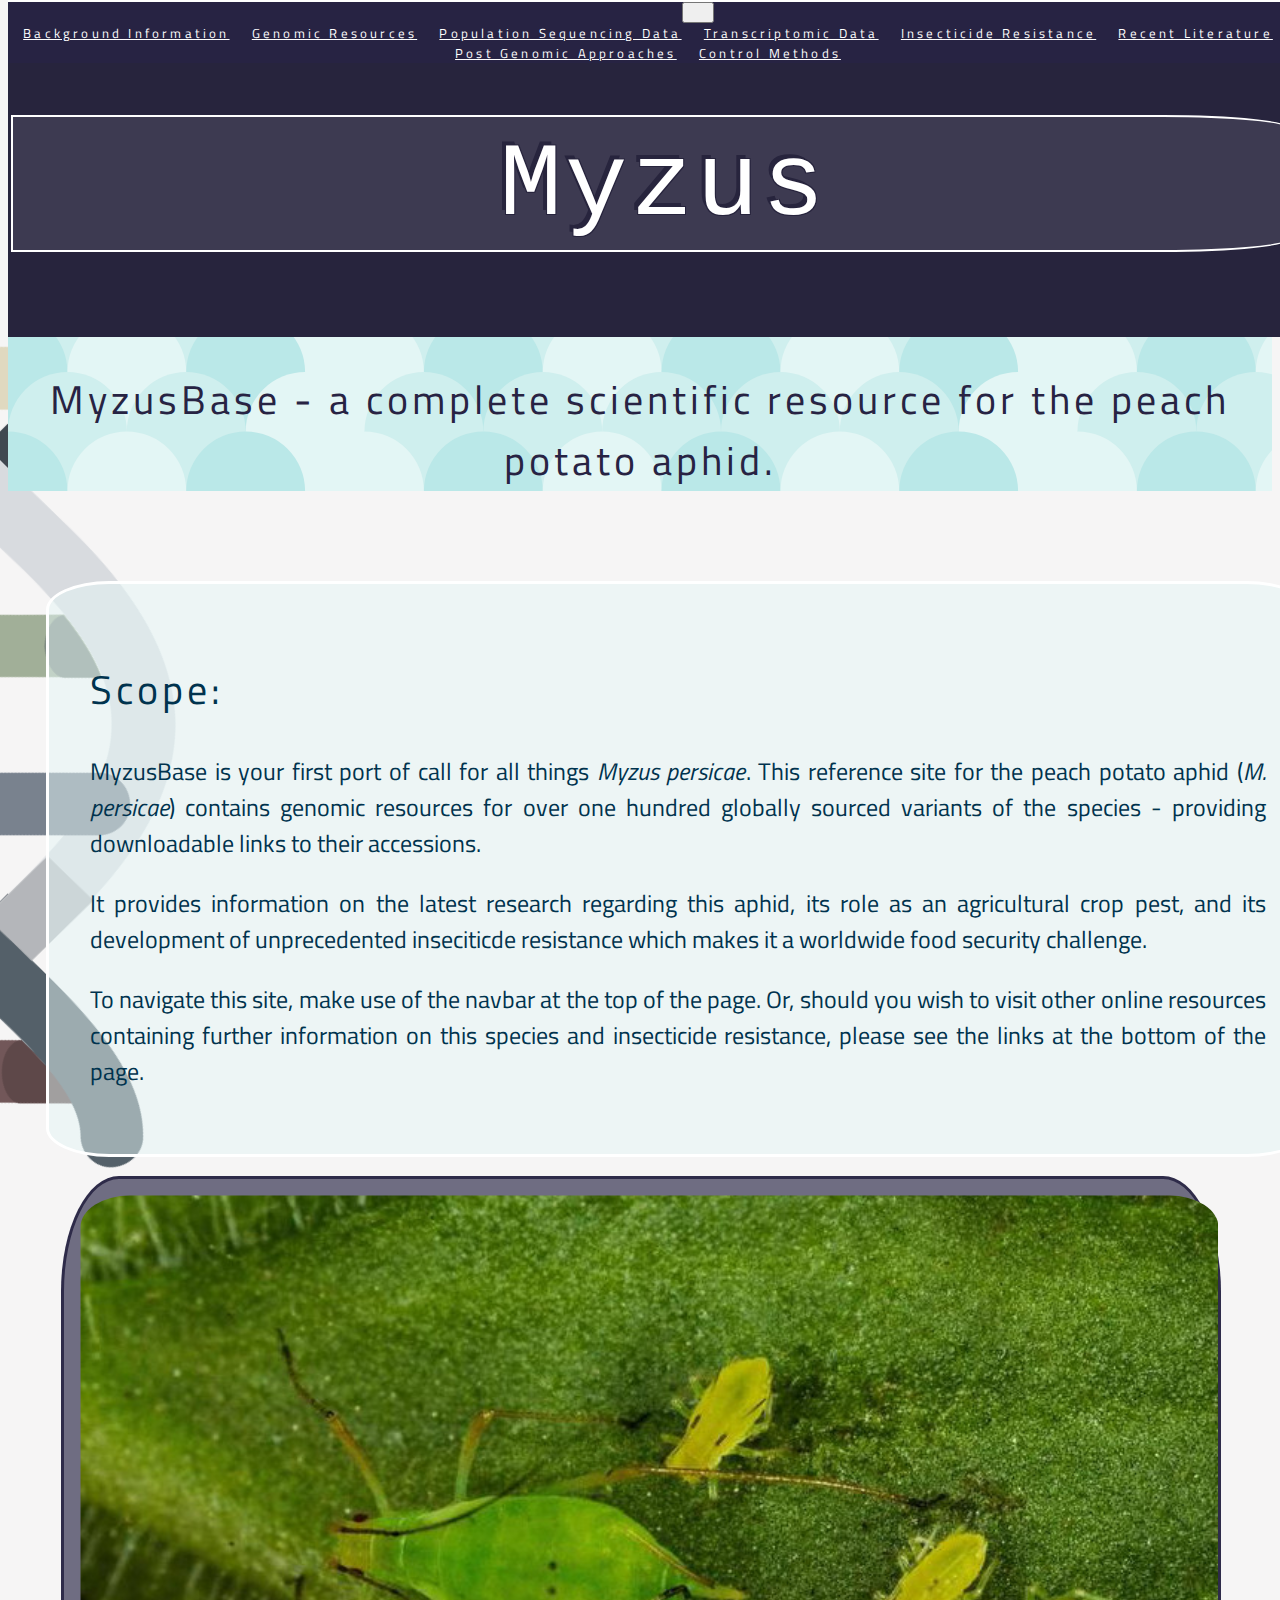
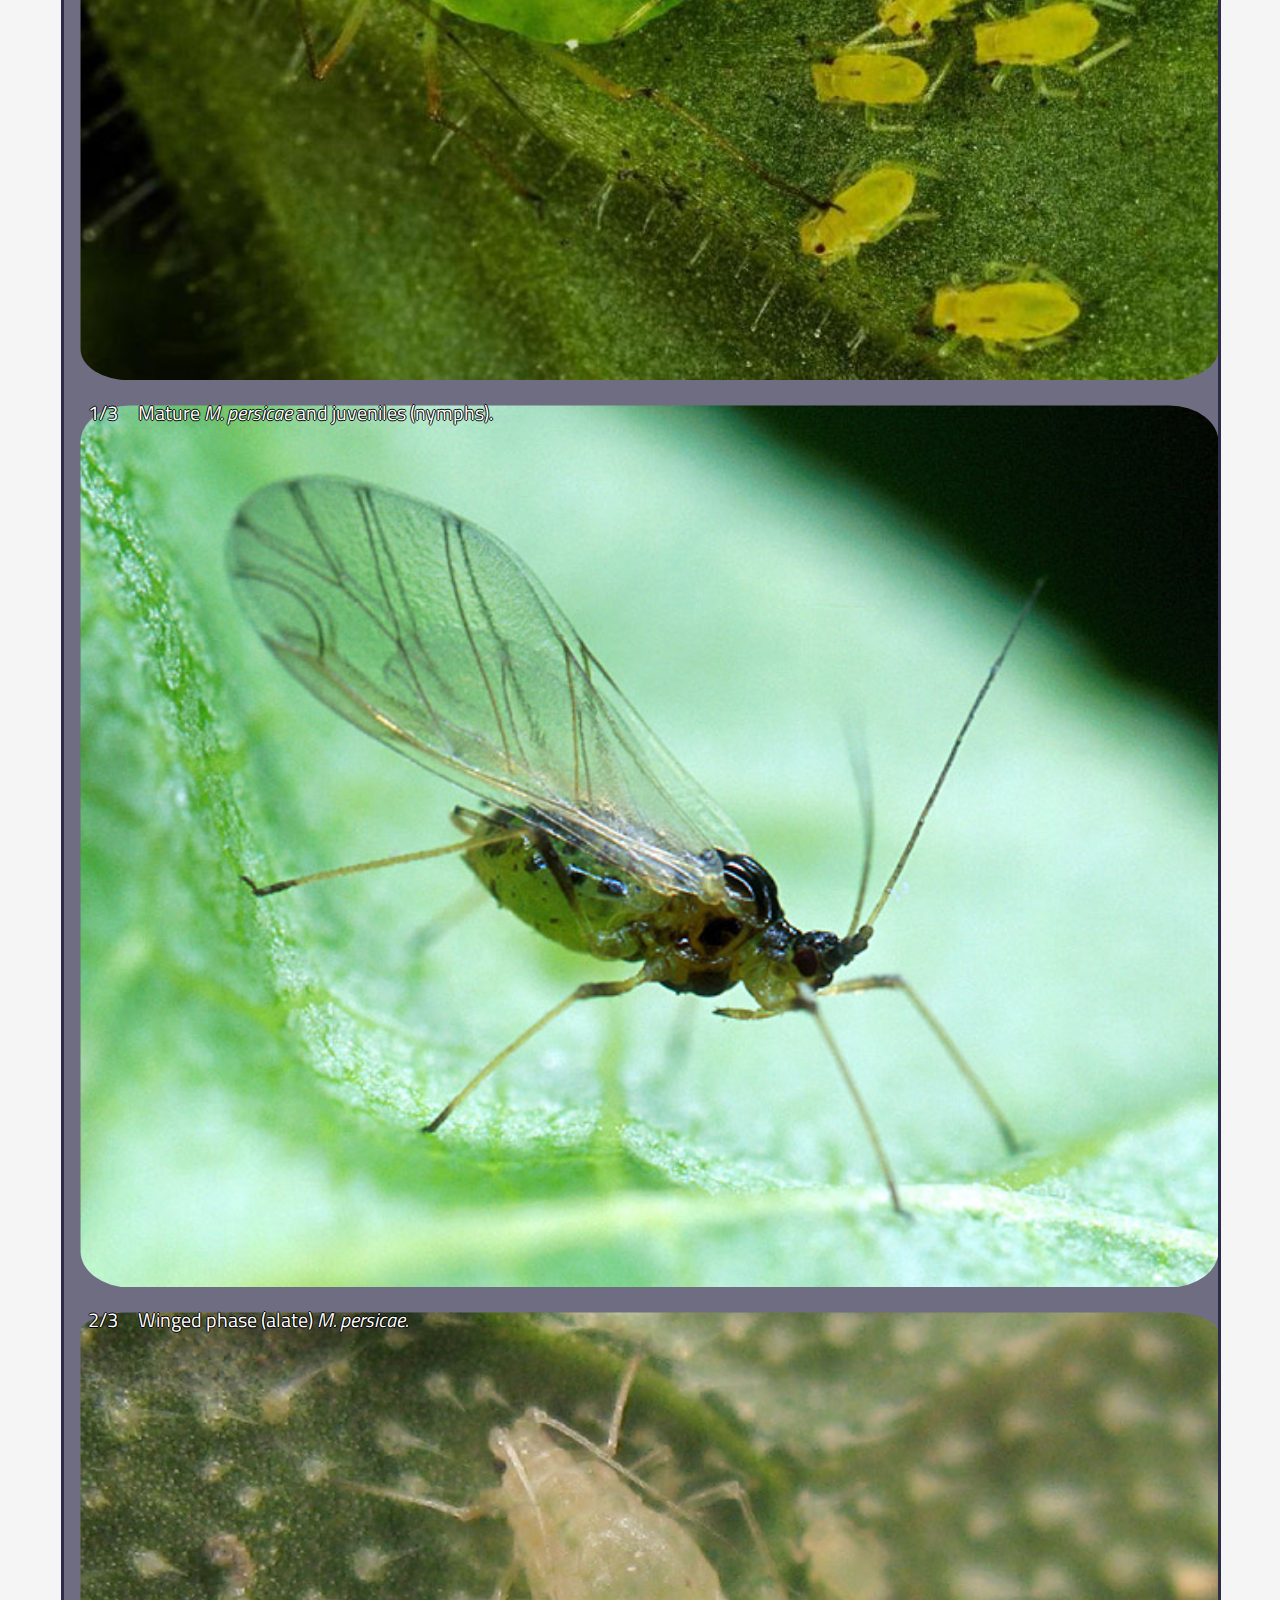
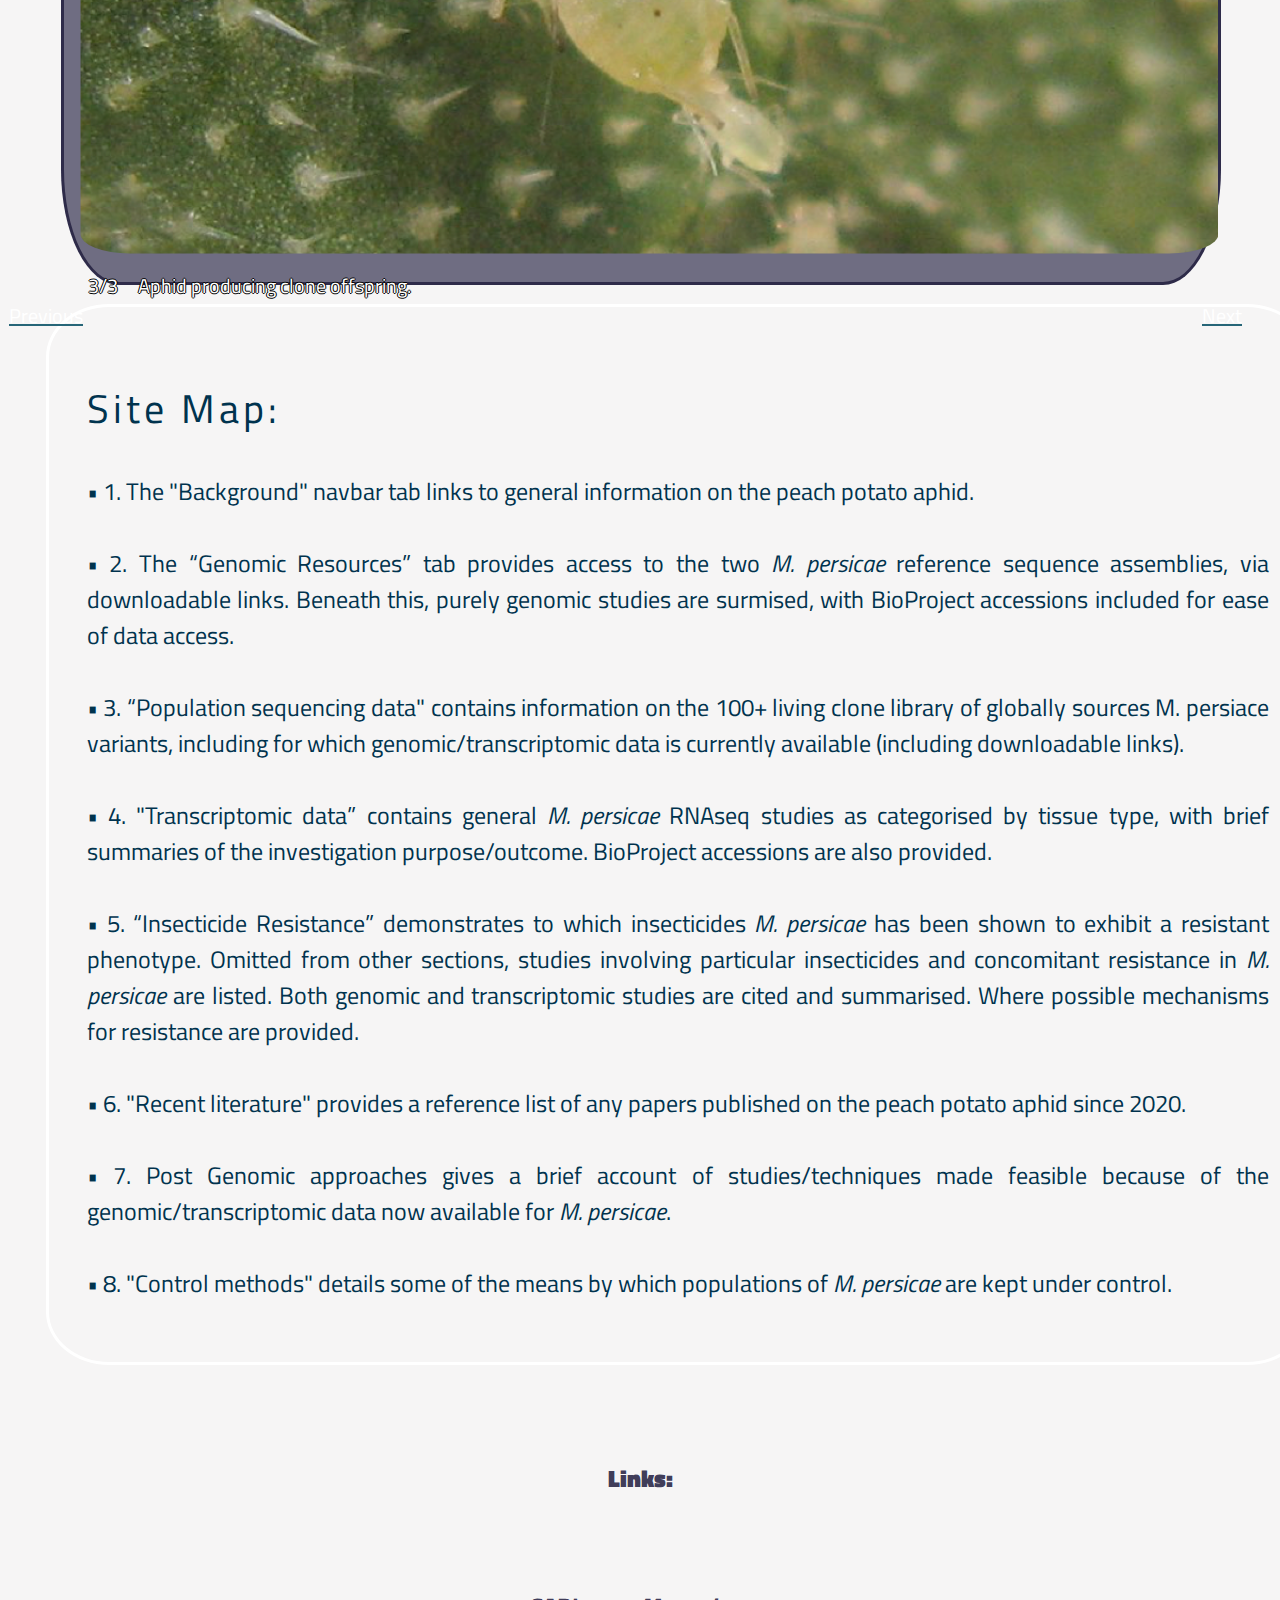
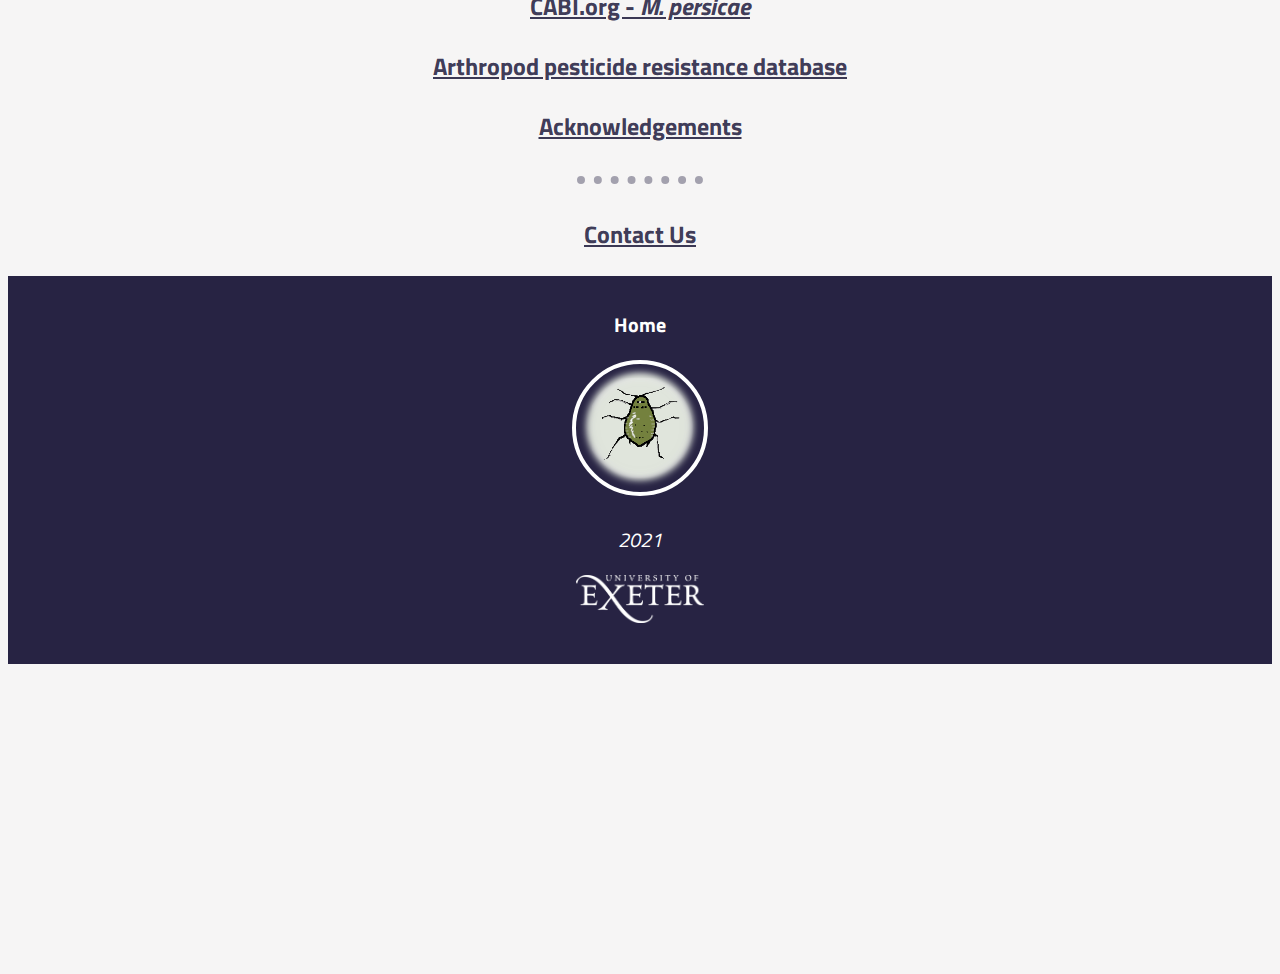
<file: index.html>
<!DOCTYPE html>
<html lang="en" dir="ltr">

<head>
  <meta charset="utf-8">
  <title>MyzusBase</title>
  <link rel="shortcut icon" href="Images/favicon.png" type="image/png">
  <link rel="preconnect" href="https://fonts.gstatic.com">
  <link href="https://fonts.googleapis.com/css2?family=Courier+Prime:ital,wght@0,400;0,700;1,400;1,700&family=Montserrat:ital,wght@0,400;0,600;0,700;0,800;1,400;1,700&family=Titillium+Web:ital,wght@0,300;0,400;0,700;1,400;1,700&display=swap"
    rel="stylesheet">
  <link rel="stylesheet" href="https://cdn.jsdelivr.net/npm/bootstrap@4.6.0/dist/css/bootstrap.min.css" integrity="sha384-B0vP5xmATw1+K9KRQjQERJvTumQW0nPEzvF6L/Z6nronJ3oUOFUFpCjEUQouq2+l" crossorigin="anonymous">
  <script src="https://code.jquery.com/jquery-3.5.1.slim.min.js" integrity="sha384-DfXdz2htPH0lsSSs5nCTpuj/zy4C+OGpamoFVy38MVBnE+IbbVYUew+OrCXaRkfj" crossorigin="anonymous"></script>
  <script src="https://cdn.jsdelivr.net/npm/bootstrap@4.6.0/dist/js/bootstrap.bundle.min.js" integrity="sha384-Piv4xVNRyMGpqkS2by6br4gNJ7DXjqk09RmUpJ8jgGtD7zP9yug3goQfGII0yAns" crossorigin="anonymous"></script>
  <link rel="stylesheet" href="CSS/styles_sheet.css">
</head>
<body>
  <div class="fixed_navbar">
    <nav class="navbar navbar-expand-lg navbar-dark" style="background-color: #272343;">
      <a class="navbar-brand">MyzusBase</a>
      <button class="navbar-toggler" type="button" data-toggle="collapse" data-target="#navbarNavAltMarkup" aria-controls="navbarNavAltMarkup" aria-expanded="false" aria-label="Toggle navigation">
        <span class="navbar-toggler-icon"></span>
      </button>
      <div class="collapse navbar-collapse" id="navbarNavAltMarkup">
        <div class="navbar-nav">
          <span class="span green span_first">
            <a href="background.html">Background Information</a>
          </span>
          <span class="span beige">
            <a href="genomic_resources.html">Genomic Resources</a>
          </span>
          <span class="span green">
            <a href="population_sequencing_data.html">Population Sequencing Data</a>
          </span>
          <span class="span beige">
            <a href="transcriptomic_data.html">Transcriptomic Data</a>
          </span>
          <span class="span green">
            <a href="insecticide_resistance.html">Insecticide Resistance</a>
          </span>
          <span class="span beige">
            <a href="recent_literature.html">Recent Literature</a>
          </span>
          <span class="span green">
            <a href="post_genomic_approaches.html">Post Genomic Approaches</a>
          </span>
          <span class="span beige span_last">
            <a href="control_methods.html">Control Methods</a>
          </span>
        </div>
      </div>
    </nav>
  </div>
  <div class="banner">
    <div class="row">
      <div class="col">
        <h1 class="main_heading_L">Myzus</h1>
      </div>
      <div class="col">
        <img class="stained_aphid" src="Images/M persicae stained.png" alt="Image of stained peach potato aphid specimen">
      </div>
      <div class="col B_width">
        <h1 class="main_heading_R">Base</h1>
      </div>
    </div>
  </div>
  <div class="dna_image">
    <img src="Images/dna_helix.png" alt="">
  </div>
  <div class="sub_heading">
    <h2>MyzusBase - a complete scientific resource for the peach potato aphid.</h2>
  </div>
  <div class="container-fluid structure">
    <div class="row">
      <div class="col-lg-6 col-md-12 col-sm-12">
        <div class="info_window_green">
          <h2>Scope:</h2>
          <p>MyzusBase is your first port of call for all things <em>Myzus persicae</em>. This reference site for the peach potato aphid (<em>M. persicae</em>) contains genomic resources for over one hundred globally sourced variants of the
          species -
          providing downloadable links to their accessions.</p>
          <p>It provides information on the latest research regarding this aphid, its role as an agricultural crop pest, and its development of unprecedented inseciticde resistance which makes it a worldwide food security challenge. </p>
          <p>To navigate this site, make use of the navbar at the top of the page. Or, should you wish to visit other online resources containing further information on
          this species and insecticide resistance, please see the links at the bottom of the page.</p>
        </div>
      </div>
      <div class="col-lg-6 col-md-12 col-sm-12">
        <div id="Myzus_carousel" class="carousel slide" data-ride="carousel" data-interval="false">
          <div class="carousel-inner carousel_dimensions">
            <div class="carousel-item active">

              <img class="myzus_image" src="Images/Mpersicae(DavidCappaert_bugwood.org_invasive.org).jpg" alt="Image M. persicae and progeny.">
              <div class="carousel-caption d-md-block caption_class">
                <span>&nbsp &nbsp 1/3</span>
                <span>Mature <em>M. persicae</em> and juveniles (nymphs).</span>
              </div>
            </div>
            <div class="carousel-item">
              <img class="myzus_image" src="Images/Winged_Myzus_persicae_crop.png" alt="Winged (alate) <em>M.persicae</em>">
              <div class="carousel-caption d-md-block caption_class">
                <span>&nbsp &nbsp 2/3</span>
                <span>Winged phase (alate) <em>M. persicae.</em></span>
              </div>
            </div>
            <div class="carousel-item">
              <img class="myzus_image" src="Images/Viviparous_aphids.png" alt="Viviparous repoduction in <em>M. persicae.</em>">
              <div class="carousel-caption d-md-block caption_class">
                <span>&nbsp &nbsp 3/3</span>
                <span>Aphid producing clone offspring.</em></span>
              </div>
            </div>
          </div>
          <a class="carousel-control-prev button_prev" href="#Myzus_carousel" role="button" data-slide="prev">
            <span class="carousel-control-prev-icon" aria-hidden="true"></span>
            <span class="sr-only">Previous</span>
          </a>
          <a class="carousel-control-next button_next" href="#Myzus_carousel" role="button" data-slide="next">
            <span class="carousel-control-next-icon" aria-hidden="true"></span>
            <span class="sr-only">Next</span>
          </a>
        </div>
      </div>
    </div>
    <div class="row">
      <div class="col-lg-12 col-md-12 col-sm-12">
      <div class="info_window">

        <h2>Site Map:</h2>
        <p>
          • 1. The "Background" navbar tab links to general information on the peach potato aphid. <br><br>
          • 2. The “Genomic Resources” tab provides access to the two <em>M. persicae</em> reference sequence assemblies, via downloadable
          links. Beneath this, purely genomic studies are surmised, with BioProject accessions included for ease of data
          access.<br><br>
          • 3. “Population sequencing data" contains information on the 100+ living clone library of globally sources M. persiace
          variants, including for which genomic/transcriptomic data is currently available (including downloadable links).  <br><br>
          • 4. "Transcriptomic data” contains general <em>M. persicae</em> RNAseq studies as categorised by tissue type, with brief summaries of
          the investigation purpose/outcome. BioProject accessions are also provided. <br><br>
          • 5. “Insecticide Resistance” demonstrates to which insecticides <em>M. persicae</em> has been shown to exhibit a resistant
          phenotype. Omitted from other sections, studies involving particular insecticides and concomitant resistance in <em>M.
          persicae</em> are listed. Both genomic and transcriptomic studies are cited and summarised. Where possible
          mechanisms for resistance are provided.
          <br><br>
          • 6. "Recent literature" provides a reference list of any papers published on the peach potato aphid since 2020.
          <br><br>
          • 7. Post Genomic approaches gives a brief account of studies/techniques made feasible because of the
          genomic/transcriptomic data now available for <em>M. persicae</em>.
          <br><br>
          • 8. "Control methods" details some of the means by which populations of <em>M. persicae</em> are kept under control. </p>
      </div>
    </div>
  </div>
    </div>
  </div>
  <div class="links">
    <h4><strong>Links:</strong></h4>
    <br>
    <p><strong><a type="button" class="w10 btn-lg btn-outline-dark" href="https://www.cabi.org/isc/datasheet/35642">CABI.org - <em>M. persicae</em></a></strong></p>
    <p><strong><a type="button" class="w10 btn-lg btn-outline-dark" href="https://www.pesticideresistance.org">Arthropod pesticide resistance database</a></strong></p>
    <p><strong><a type="button" class="w10 btn-lg btn-outline-dark" href="acknowledgements.html">Acknowledgements</a></strong></p>
    <hr>
    <p><strong><a type="button" class="w10 btn-lg btn-outline-dark" href="contact_us.html">Contact Us</a></strong></p>
  </div>
  <div class="footer">
    <p><strong>Home</strong></p>
    <p>
      <a href="index.html"><em><img class="favicon" src="Images/M_persicae_icon_round.png"></a>
    </p>
    <p>
      2021
    </p>
    <p>
      <img class="Exeter_University_Logo" src="Images/Exeter_University_Logo.png" alt="Exeter University Logo">
    </p>
  </div>
</body>

</html>
</file>
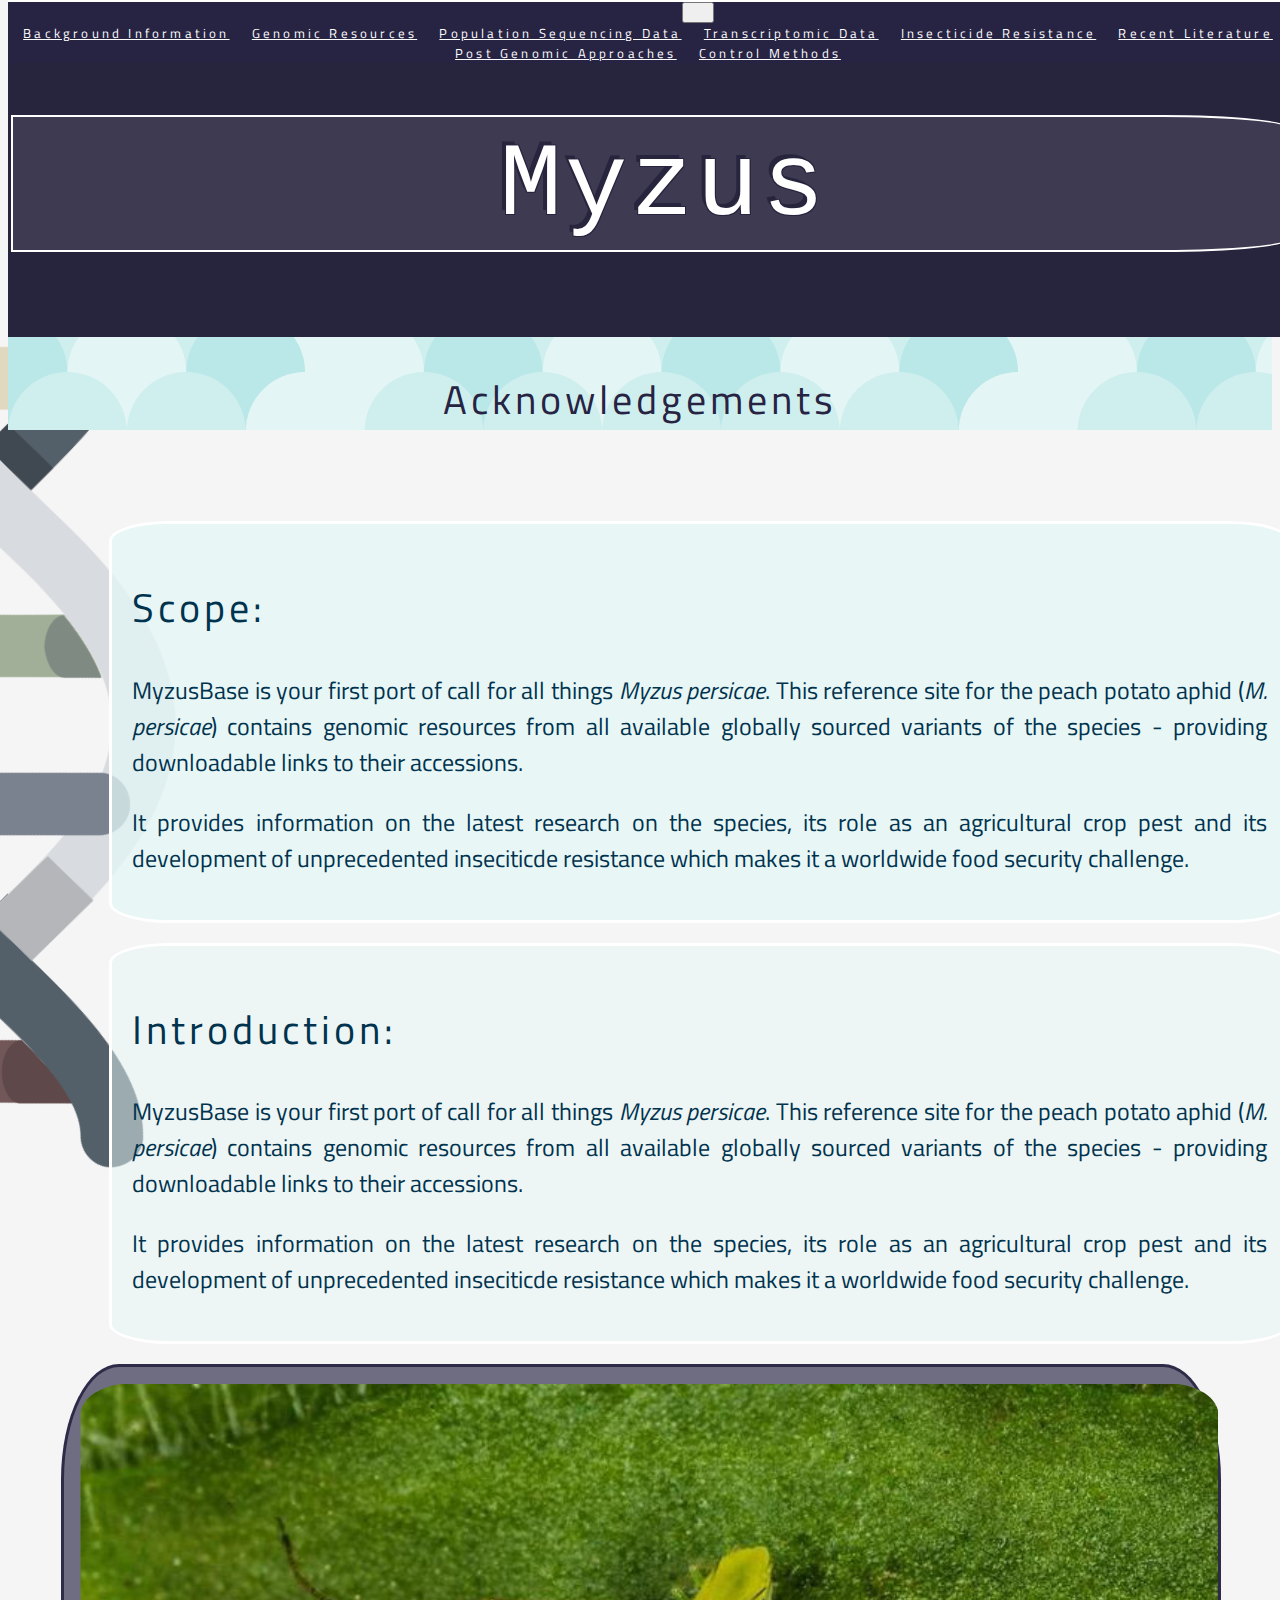
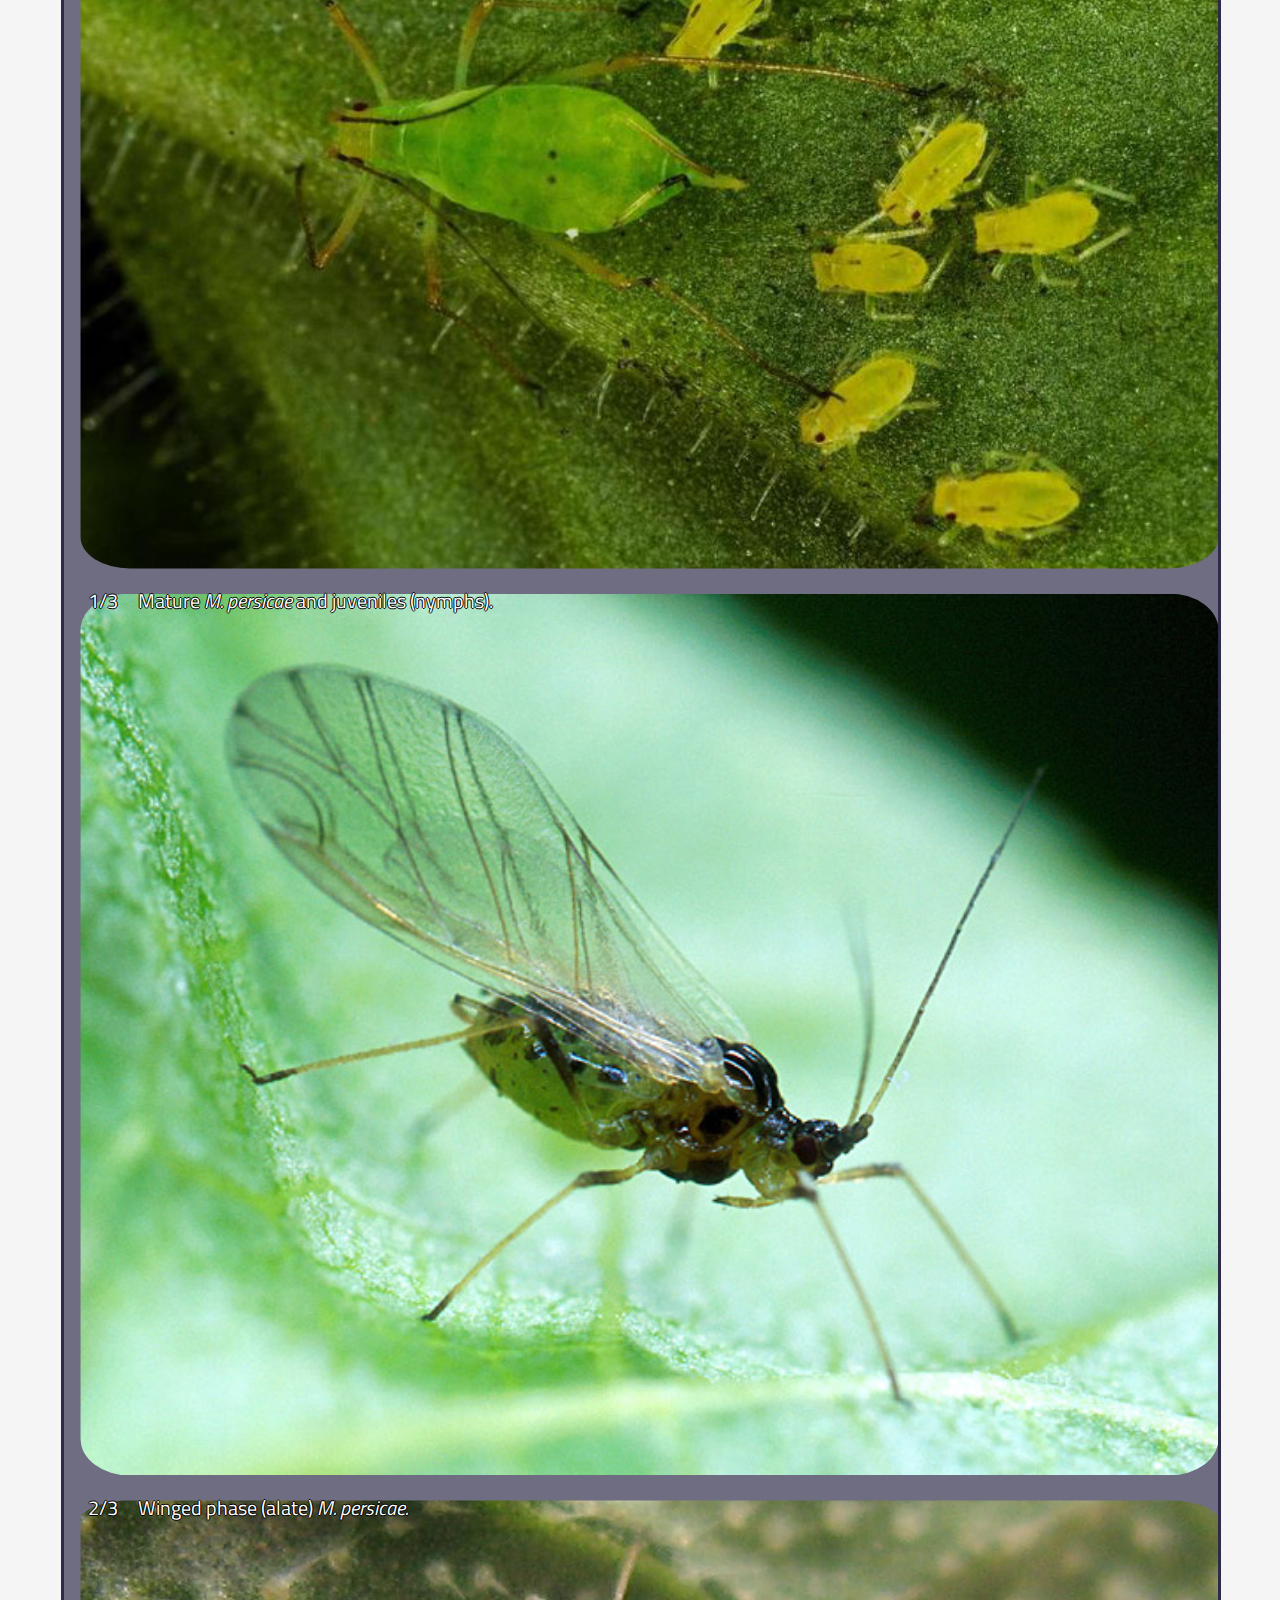
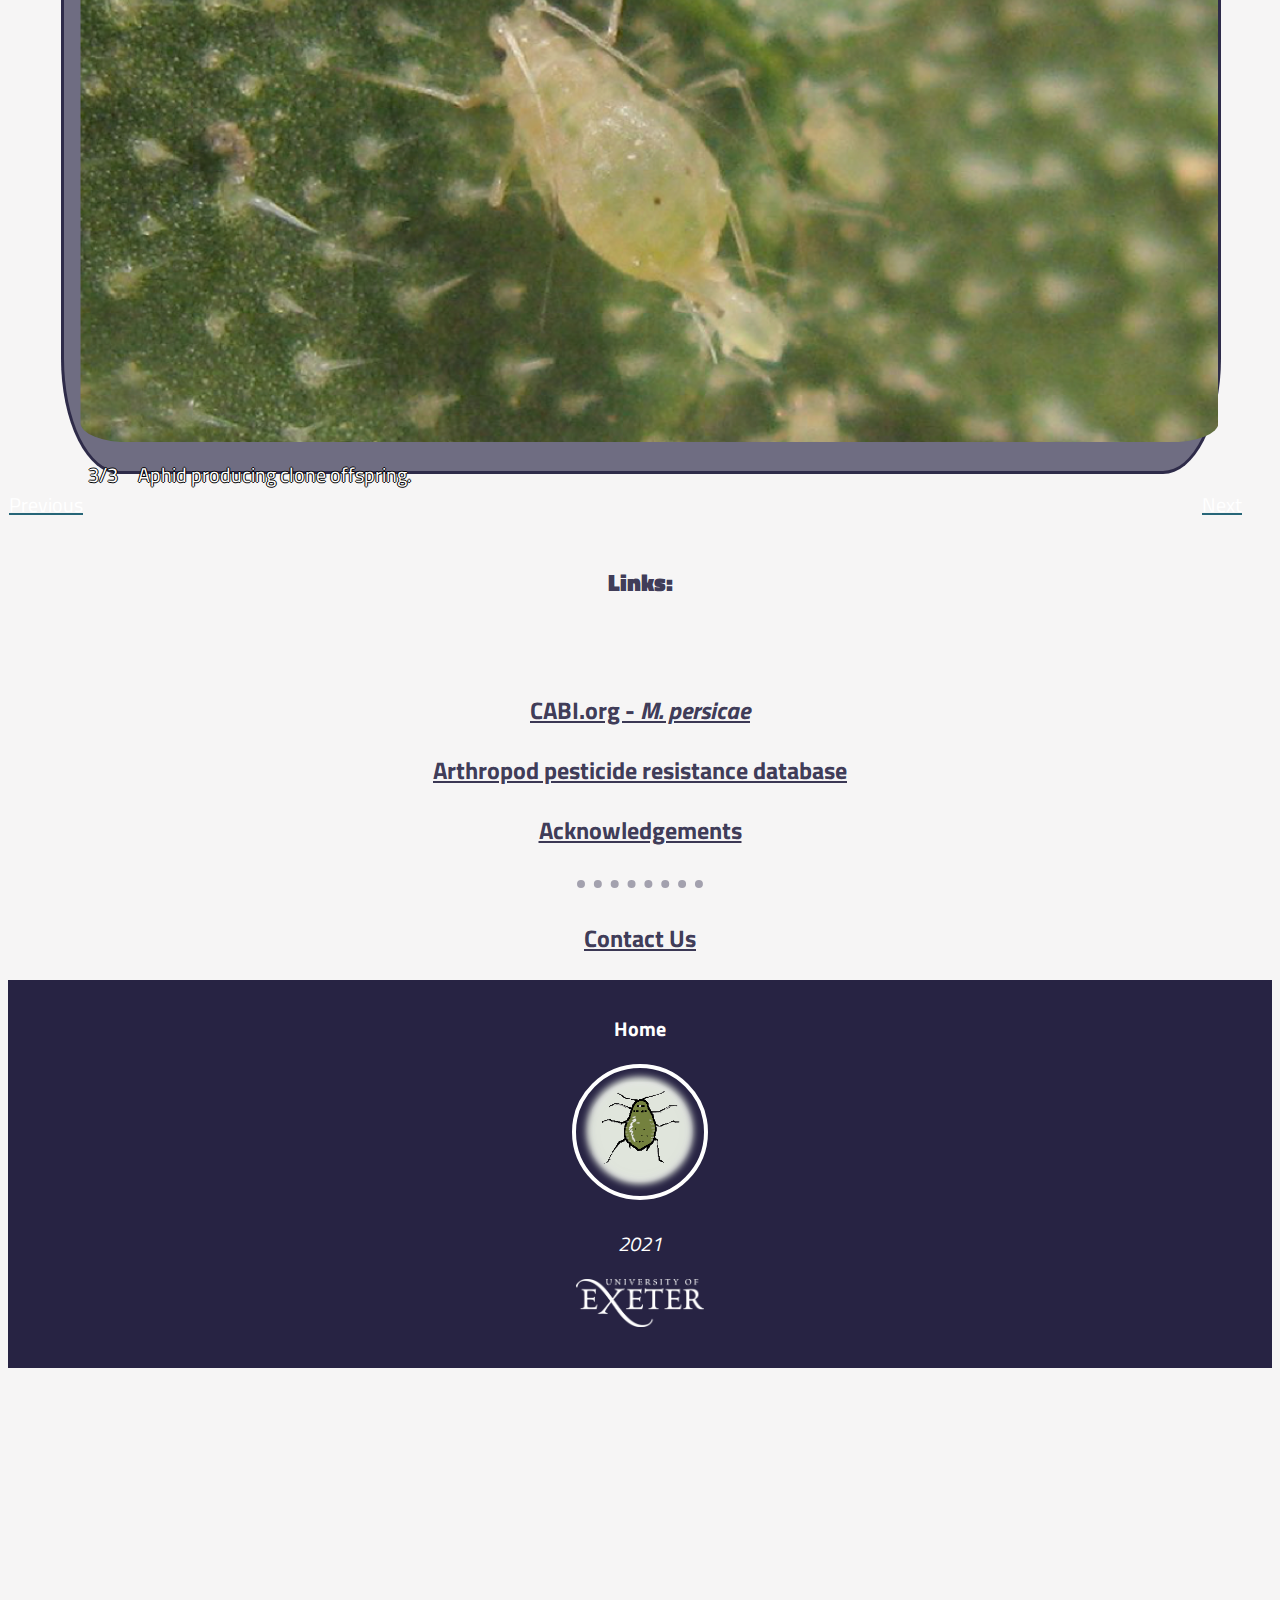
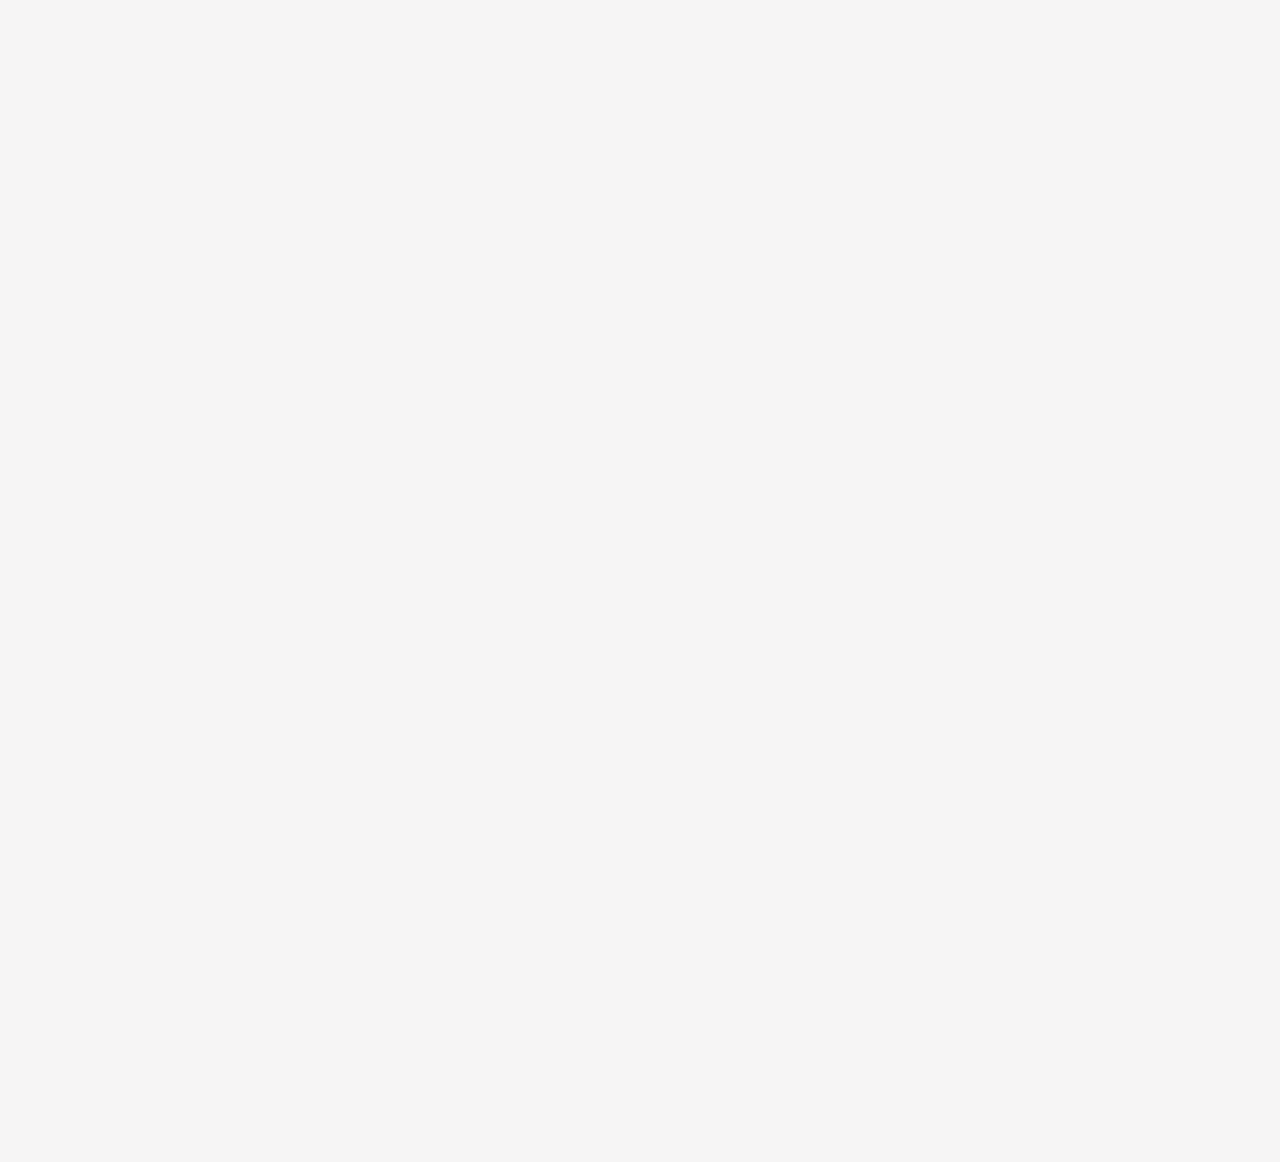
<file: acknowledgements.html>
<!DOCTYPE html>
<html lang="en" dir="ltr">

<head>
  <meta charset="utf-8">
  <title>Acknowledgements</title>
  <link rel="shortcut icon" href="Images/favicon.png" type="image/png">
  <link rel="preconnect" href="https://fonts.gstatic.com">
  <link href="https://fonts.googleapis.com/css2?family=Courier+Prime:ital,wght@0,400;0,700;1,400;1,700&family=Montserrat:ital,wght@0,400;0,600;0,700;0,800;1,400;1,700&family=Titillium+Web:ital,wght@0,300;0,400;0,700;1,400;1,700&display=swap"
    rel="stylesheet">
  <link rel="stylesheet" href="https://cdn.jsdelivr.net/npm/bootstrap@4.6.0/dist/css/bootstrap.min.css" integrity="sha384-B0vP5xmATw1+K9KRQjQERJvTumQW0nPEzvF6L/Z6nronJ3oUOFUFpCjEUQouq2+l" crossorigin="anonymous">
  <script src="https://code.jquery.com/jquery-3.5.1.slim.min.js" integrity="sha384-DfXdz2htPH0lsSSs5nCTpuj/zy4C+OGpamoFVy38MVBnE+IbbVYUew+OrCXaRkfj" crossorigin="anonymous"></script>
  <script src="https://cdn.jsdelivr.net/npm/bootstrap@4.6.0/dist/js/bootstrap.bundle.min.js" integrity="sha384-Piv4xVNRyMGpqkS2by6br4gNJ7DXjqk09RmUpJ8jgGtD7zP9yug3goQfGII0yAns" crossorigin="anonymous"></script>
  <link rel="stylesheet" href="CSS/styles_sheet.css">
</head>
<body>
  <div class="fixed_navbar">
    <nav class="navbar navbar-expand-lg navbar-dark" style="background-color: #272343;">
      <a class="navbar-brand">MyzusBase</a>
      <button class="navbar-toggler" type="button" data-toggle="collapse" data-target="#navbarNavAltMarkup" aria-controls="navbarNavAltMarkup" aria-expanded="false" aria-label="Toggle navigation">
        <span class="navbar-toggler-icon"></span>
      </button>
      <div class="collapse navbar-collapse" id="navbarNavAltMarkup">
        <div class="navbar-nav">
          <span class="span green span_first">
            <a href="background.html">Background Information</a>
          </span>
          <span class="span beige">
            <a href="genomic_resources.html">Genomic Resources</a>
          </span>
          <span class="span green">
            <a href="population_sequencing_data.html">Population Sequencing Data</a>
          </span>
          <span class="span beige">
            <a href="transcriptomic_data.html">Transcriptomic Data</a>
          </span>
          <span class="span green">
            <a href="insecticide_resistance.html">Insecticide Resistance</a>
          </span>
          <span class="span beige">
            <a href="recent_literature.html">Recent Literature</a>
          </span>
          <span class="span green">
            <a href="post_genomic_approaches.html">Post Genomic Approaches</a>
          </span>
          <span class="span beige span_last">
            <a href="control_methods.html">Control Methods</a>
          </span>
        </div>
      </div>
    </nav>
  </div>
  <div class="banner">
    <div class="row">
      <div class="col">
        <h1 class="main_heading_L">Myzus</h1>
      </div>
      <div class="col">
        <img class="stained_aphid" src="Images/M persicae stained.png" alt="Image of stained peach potato aphid specimen">
      </div>
      <div class="col B_width">
        <h1 class="main_heading_R">Base</h1>
      </div>
    </div>
  </div>
  <div class="dna_image">
    <img src="Images/dna_helix.png" alt="">
  </div>
  <div class="sub_heading">
    <h2>Acknowledgements</h2>
  </div>
  <div class="container-fluid structure">
    <div class="row">
      <div class="col-lg-6 col-md-6 col-sm-12">
        <div class="remit">
          <p>
          <h2>Scope:</h2>MyzusBase is your first port of call for all things <em>Myzus persicae</em>. This reference site for the peach potato aphid (<em>M. persicae</em>) contains genomic resources from all available globally sourced variants of the
          species -
          providing downloadable links to their accessions.</p>
          <p>It provides information on the latest research on the species, its role as an agricultural crop pest and its development of unprecedented inseciticde resistance which makes it a worldwide food security challenge. </p>
        </div>
        <div class="information">
          <p>
          <h2>Introduction:</h2>MyzusBase is your first port of call for all things <em>Myzus persicae</em>. This reference site for the peach potato aphid (<em>M. persicae</em>) contains genomic resources from all available globally sourced variants
          of the species -
          providing downloadable links to their accessions.</p>
          <p>It provides information on the latest research on the species, its role as an agricultural crop pest and its development of unprecedented inseciticde resistance which makes it a worldwide food security challenge. </p>
        </div>
      </div>
      <div class="col-lg-6 col-md-6 col-sm-12">


        <div id="Myzus_carousel" class="carousel slide" data-ride="carousel" data-interval="false">
          <div class="carousel-inner carousel_dimensions">
            <div class="carousel-item active">

              <img class="myzus_image" src="Images/Mpersicae(DavidCappaert_bugwood.org_invasive.org).jpg" alt="Image M. persicae and progeny.">
              <div class="carousel-caption d-md-block caption_class">
                <span>&nbsp &nbsp 1/3</span>
                <span>Mature <em>M. persicae</em> and juveniles (nymphs).</span>
              </div>
            </div>
            <div class="carousel-item">
              <img class="myzus_image" src="Images/Winged_Myzus_persicae_crop.png" alt="Winged (alate) <em>M.persicae</em>">
              <div class="carousel-caption d-md-block caption_class">
                <span>&nbsp &nbsp 2/3</span>
                <span>Winged phase (alate) <em>M. persicae.</em></span>
              </div>
            </div>
            <div class="carousel-item">
              <img class="myzus_image" src="Images/Viviparous_aphids.png" alt="Viviparous repoduction in <em>M. persicae.</em>">
              <div class="carousel-caption d-md-block caption_class">
                <span>&nbsp &nbsp 3/3</span>
                <span>Aphid producing clone offspring.</em></span>
              </div>
            </div>
          </div>
          <a class="carousel-control-prev button_prev" href="#Myzus_carousel" role="button" data-slide="prev">
            <span class="carousel-control-prev-icon" aria-hidden="true"></span>
            <span class="sr-only">Previous</span>
          </a>
          <a class="carousel-control-next button_next" href="#Myzus_carousel" role="button" data-slide="next">
            <span class="carousel-control-next-icon" aria-hidden="true"></span>
            <span class="sr-only">Next</span>
          </a>
        </div>


      </div>
    </div>
  </div>
  <div class="links">
    <h4><strong>Links:</strong></h4>
    <br>
    <p><strong><a type="button" class="w10 btn-lg btn-outline-dark" href="https://www.cabi.org/isc/datasheet/35642">CABI.org - <em>M. persicae</em></a></strong></p>
    <p><strong><a type="button" class="w10 btn-lg btn-outline-dark" href="https://www.pesticideresistance.org">Arthropod pesticide resistance database</a></strong></p>
    <p><strong><a type="button" class="w10 btn-lg btn-outline-dark" href="acknowledgements.html">Acknowledgements</a></strong></p>
    <hr>
    <p><strong><a type="button" class="w10 btn-lg btn-outline-dark" href="contact_us.html">Contact Us</a></strong></p>
  </div>
  <div class="footer">
    <p><strong>Home</strong></p>
    <p>
      <a href="index.html"><em><img class="favicon" src="Images/M_persicae_icon_round.png"></a>
    </p>
    <p>
      2021
    </p>
    <p>
      <img class="Exeter_University_Logo" src="Images/Exeter_University_Logo.png" alt="Exeter University Logo">
    </p>
  </div>
</body>

</html>
</file>
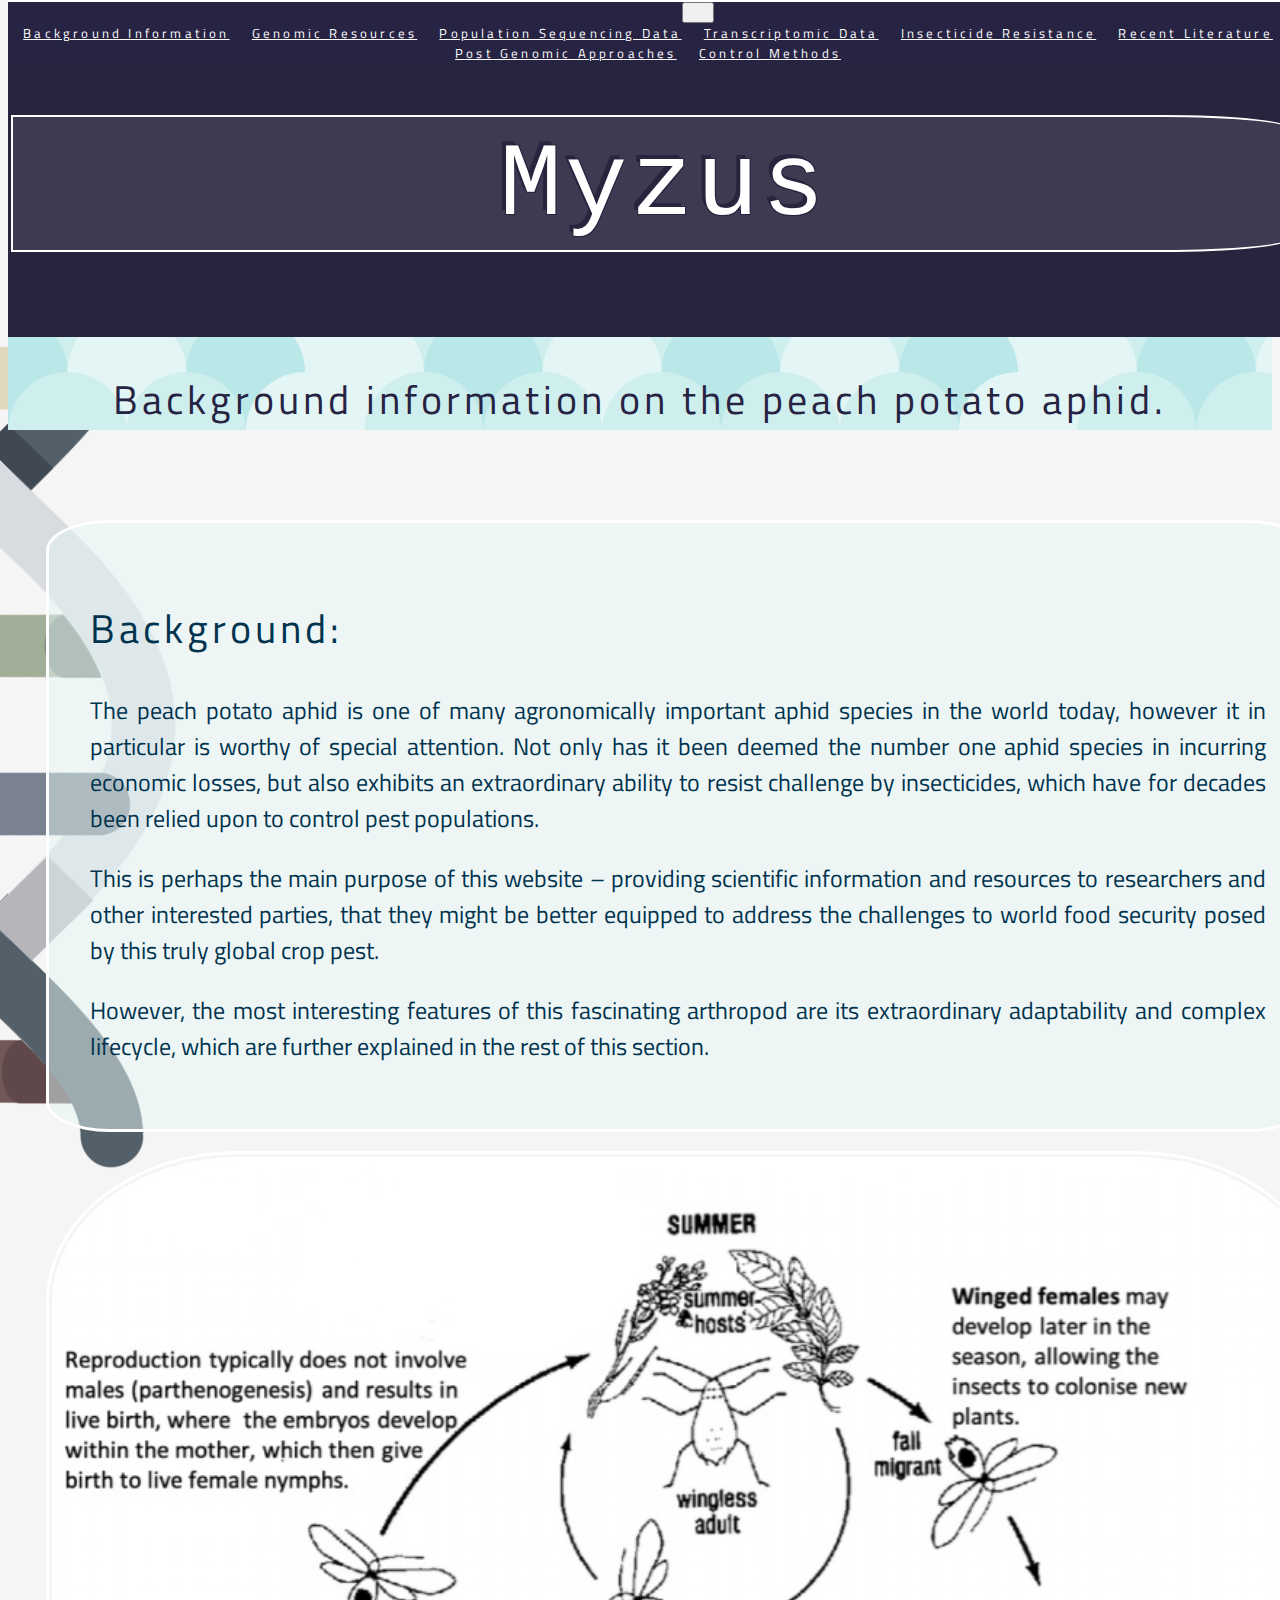
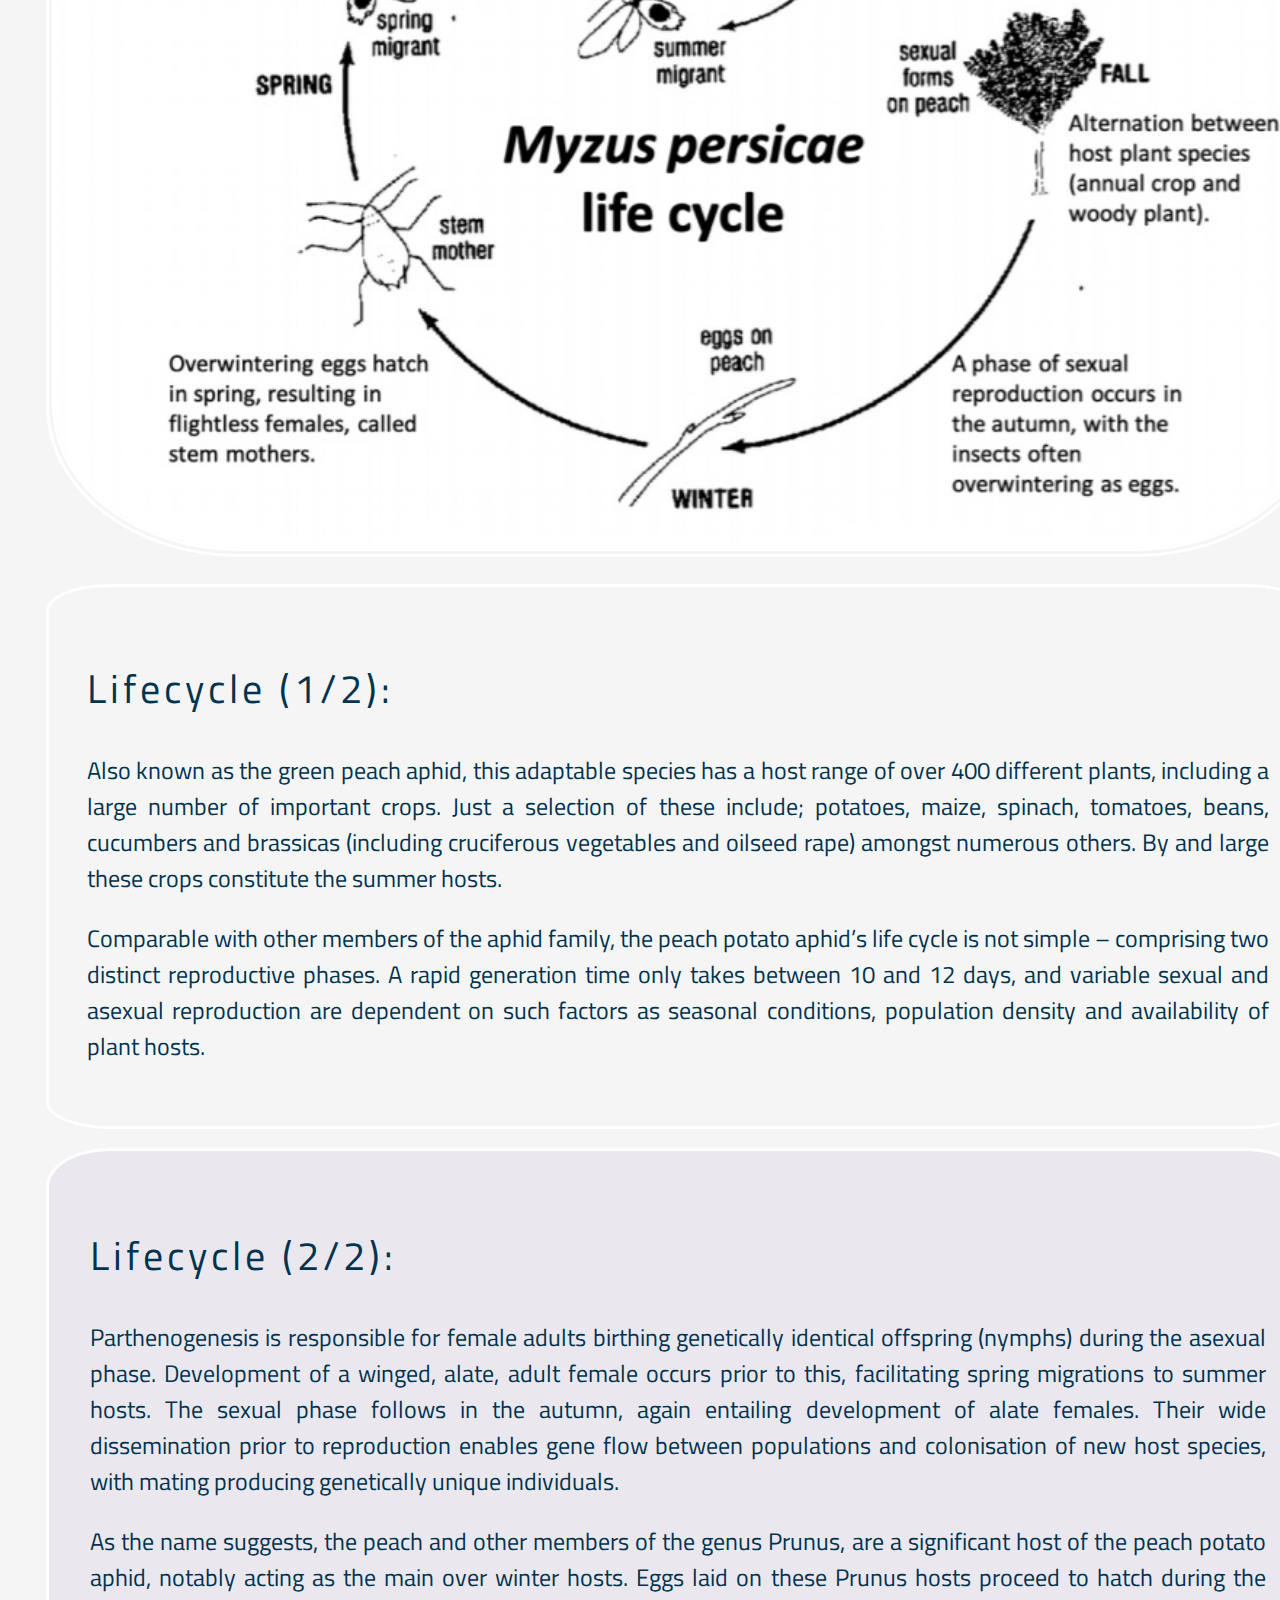
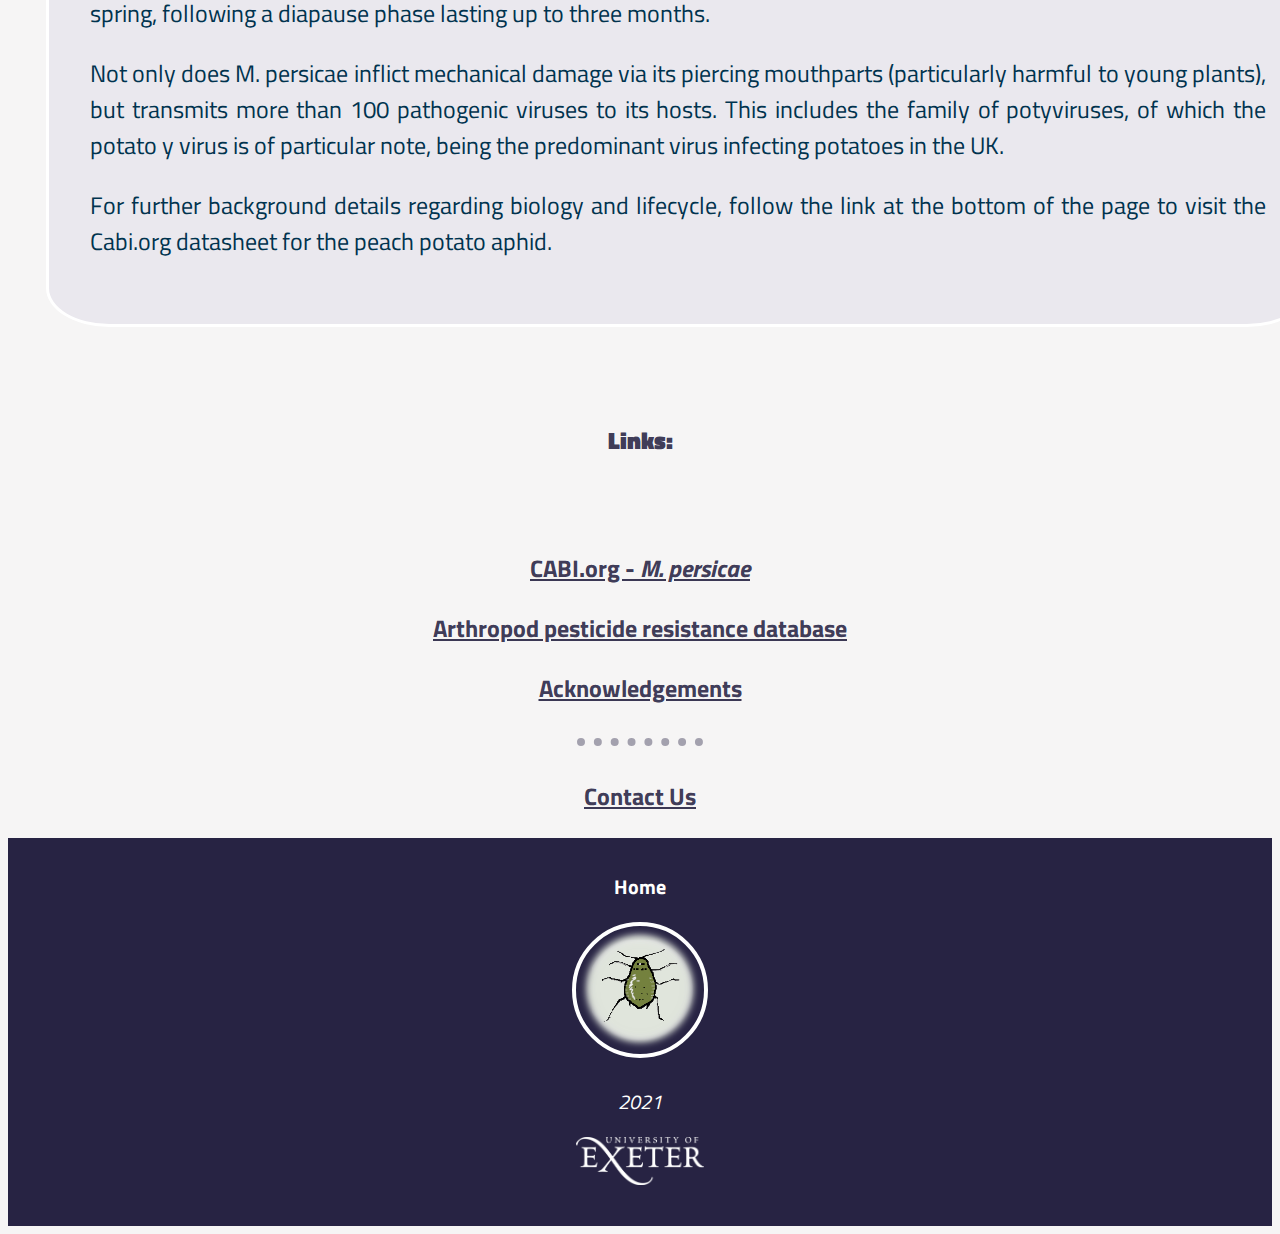
<file: background.html>
<!DOCTYPE html>
<html lang="en" dir="ltr">

<head>
  <meta charset="utf-8">
  <title>Background</title>
  <link rel="shortcut icon" href="Images/favicon.png" type="image/png">
  <link rel="preconnect" href="https://fonts.gstatic.com">
  <link href="https://fonts.googleapis.com/css2?family=Courier+Prime:ital,wght@0,400;0,700;1,400;1,700&family=Montserrat:ital,wght@0,400;0,600;0,700;0,800;1,400;1,700&family=Titillium+Web:ital,wght@0,300;0,400;0,700;1,400;1,700&display=swap"
    rel="stylesheet">
  <link rel="stylesheet" href="https://cdn.jsdelivr.net/npm/bootstrap@4.6.0/dist/css/bootstrap.min.css" integrity="sha384-B0vP5xmATw1+K9KRQjQERJvTumQW0nPEzvF6L/Z6nronJ3oUOFUFpCjEUQouq2+l" crossorigin="anonymous">
  <script src="https://code.jquery.com/jquery-3.5.1.slim.min.js" integrity="sha384-DfXdz2htPH0lsSSs5nCTpuj/zy4C+OGpamoFVy38MVBnE+IbbVYUew+OrCXaRkfj" crossorigin="anonymous"></script>
  <script src="https://cdn.jsdelivr.net/npm/bootstrap@4.6.0/dist/js/bootstrap.bundle.min.js" integrity="sha384-Piv4xVNRyMGpqkS2by6br4gNJ7DXjqk09RmUpJ8jgGtD7zP9yug3goQfGII0yAns" crossorigin="anonymous"></script>
  <link rel="stylesheet" href="CSS/styles_sheet.css">
</head>
<body>
  <div class="fixed_navbar">
    <nav class="navbar navbar-expand-lg navbar-dark" style="background-color: #272343;">
      <a class="navbar-brand">MyzusBase</a>
      <button class="navbar-toggler" type="button" data-toggle="collapse" data-target="#navbarNavAltMarkup" aria-controls="navbarNavAltMarkup" aria-expanded="false" aria-label="Toggle navigation">
        <span class="navbar-toggler-icon"></span>
      </button>
      <div class="collapse navbar-collapse" id="navbarNavAltMarkup">
        <div class="navbar-nav">
          <span class="span green span_first">
            <a href="background.html">Background Information</a>
          </span>
          <span class="span beige">
            <a href="genomic_resources.html">Genomic Resources</a>
          </span>
          <span class="span green">
            <a href="population_sequencing_data.html">Population Sequencing Data</a>
          </span>
          <span class="span beige">
            <a href="transcriptomic_data.html">Transcriptomic Data</a>
          </span>
          <span class="span green">
            <a href="insecticide_resistance.html">Insecticide Resistance</a>
          </span>
          <span class="span beige">
            <a href="recent_literature.html">Recent Literature</a>
          </span>
          <span class="span green">
            <a href="post_genomic_approaches.html">Post Genomic Approaches</a>
          </span>
          <span class="span beige span_last">
            <a href="control_methods.html">Control Methods</a>
          </span>
        </div>
      </div>
    </nav>
  </div>
  <div class="banner">
    <div class="row">
      <div class="col">
        <h1 class="main_heading_L">Myzus</h1>
      </div>
      <div class="col">
        <img class="stained_aphid" src="Images/M persicae stained.png" alt="Image of stained peach potato aphid specimen">
      </div>
      <div class="col B_width">
        <h1 class="main_heading_R">Base</h1>
      </div>
    </div>
  </div>
  <div class="dna_image">
    <img src="Images/dna_helix.png" alt="">
  </div>
  <div class="sub_heading">
    <h2>Background information on the peach potato aphid.</h2>
  </div>
  <div class="container-fluid structure">
    <div class="row">
      <div class="col-lg-6 col-md-12 col-sm-12">
        <div class="info_window_green">
          <h2>Background:</h2>
          <p>The peach potato aphid is one of many agronomically important aphid species in the world today, however it in particular
          is worthy of special attention. Not only has it been deemed the number one aphid species in incurring economic losses,
          but also exhibits an extraordinary ability to resist challenge by insecticides, which have for decades been relied upon
          to control pest populations. </p>
          <p>This is perhaps the main purpose of this website – providing scientific information and resources to researchers and
          other interested parties, that they might be better equipped to address the challenges to world food security posed by
          this truly global crop pest.</p>
          <p>However, the most interesting features of this fascinating arthropod are its extraordinary adaptability and complex lifecycle, which
            are further explained in the rest of this section.  </p>
        </div>
      </div>
      <div class="col-lg-6 col-md-12 col-sm-12">
              <img class="myzus_lifecycle" src="Images/Myzus_persicae_lifecycle.jpg" alt="M. persiace lifecycle">
      </div>
<div class="row">
  <div class="col-lg-12 col-md-12 col-sm-12">
<div class="info_window">

  <h2>Lifecycle (1/2):</h2>
  <p>Also known as the green peach aphid, this adaptable species has a host range of over 400 different plants,
    including a large number of important crops. Just a selection of these include; potatoes,
    maize, spinach, tomatoes, beans, cucumbers and brassicas (including cruciferous vegetables and oilseed rape) amongst
    numerous others. By and large these crops constitute the summer hosts.</p>
  <p>Comparable with other members of the aphid family, the peach potato aphid’s life cycle is not simple – comprising
    two distinct reproductive phases. A rapid generation time only takes between 10 and 12 days, and variable sexual and
    asexual reproduction are dependent on such factors as seasonal conditions, population density and availability of
    plant
    hosts.</p>
</div>
</div>
</div>
      <div class="row">
        <div class="col-lg-12 col-md-12 col-sm-12">
          <div class="info_window_blue">
            <h2>Lifecycle (2/2):</h2>
            <p>Parthenogenesis is responsible for female adults birthing genetically identical offspring (nymphs) during the asexual
            phase. Development of a winged, alate, adult female occurs prior to this, facilitating spring migrations to summer
            hosts. The sexual phase follows in the autumn, again entailing development of alate females. Their wide dissemination
            prior to reproduction enables gene flow between populations and colonisation of new host species, with mating producing
            genetically unique individuals. </p>
            <p>As the name suggests, the peach and other members of the genus Prunus, are a significant host of the peach potato aphid,
            notably acting as the main over winter hosts. Eggs laid on these Prunus hosts proceed to hatch during the spring, following a diapause phase lasting
            up to three months.</p>
            <p>Not only does M. persicae inflict mechanical damage via its piercing mouthparts (particularly harmful to young plants),
            but transmits more than 100 pathogenic viruses to its hosts. This includes the family of potyviruses, of which the potato y virus is of particular note,
            being the predominant virus infecting potatoes in the UK. </p>
            <p>For further background details regarding biology and lifecycle, follow the link at the bottom of the page to visit the Cabi.org
            datasheet for the peach potato aphid.</p>
          </div>
          </div>
          </div>
    </div>
  </div>
  <div class="links">
    <h4><strong>Links:</strong></h4>
    <br>
    <p><strong><a type="button" class="w10 btn-lg btn-outline-dark" href="https://www.cabi.org/isc/datasheet/35642">CABI.org - <em>M. persicae</em></a></strong></p>
    <p><strong><a type="button" class="w10 btn-lg btn-outline-dark" href="https://www.pesticideresistance.org">Arthropod pesticide resistance database</a></strong></p>
    <p><strong><a type="button" class="w10 btn-lg btn-outline-dark" href="acknowledgements.html">Acknowledgements</a></strong></p>
    <hr>
    <p><strong><a type="button" class="w10 btn-lg btn-outline-dark" href="contact_us.html">Contact Us</a></strong></p>
  </div>
  <div class="footer">
    <p><strong>Home</strong></p>
    <p>
      <a href="index.html"><em><img class="favicon" src="Images/M_persicae_icon_round.png"></a>
    </p>
    <p>
      2021
    </p>
    <p>
      <img class="Exeter_University_Logo" src="Images/Exeter_University_Logo.png" alt="Exeter University Logo">
    </p>
  </div>
</body>

</html>
</file>
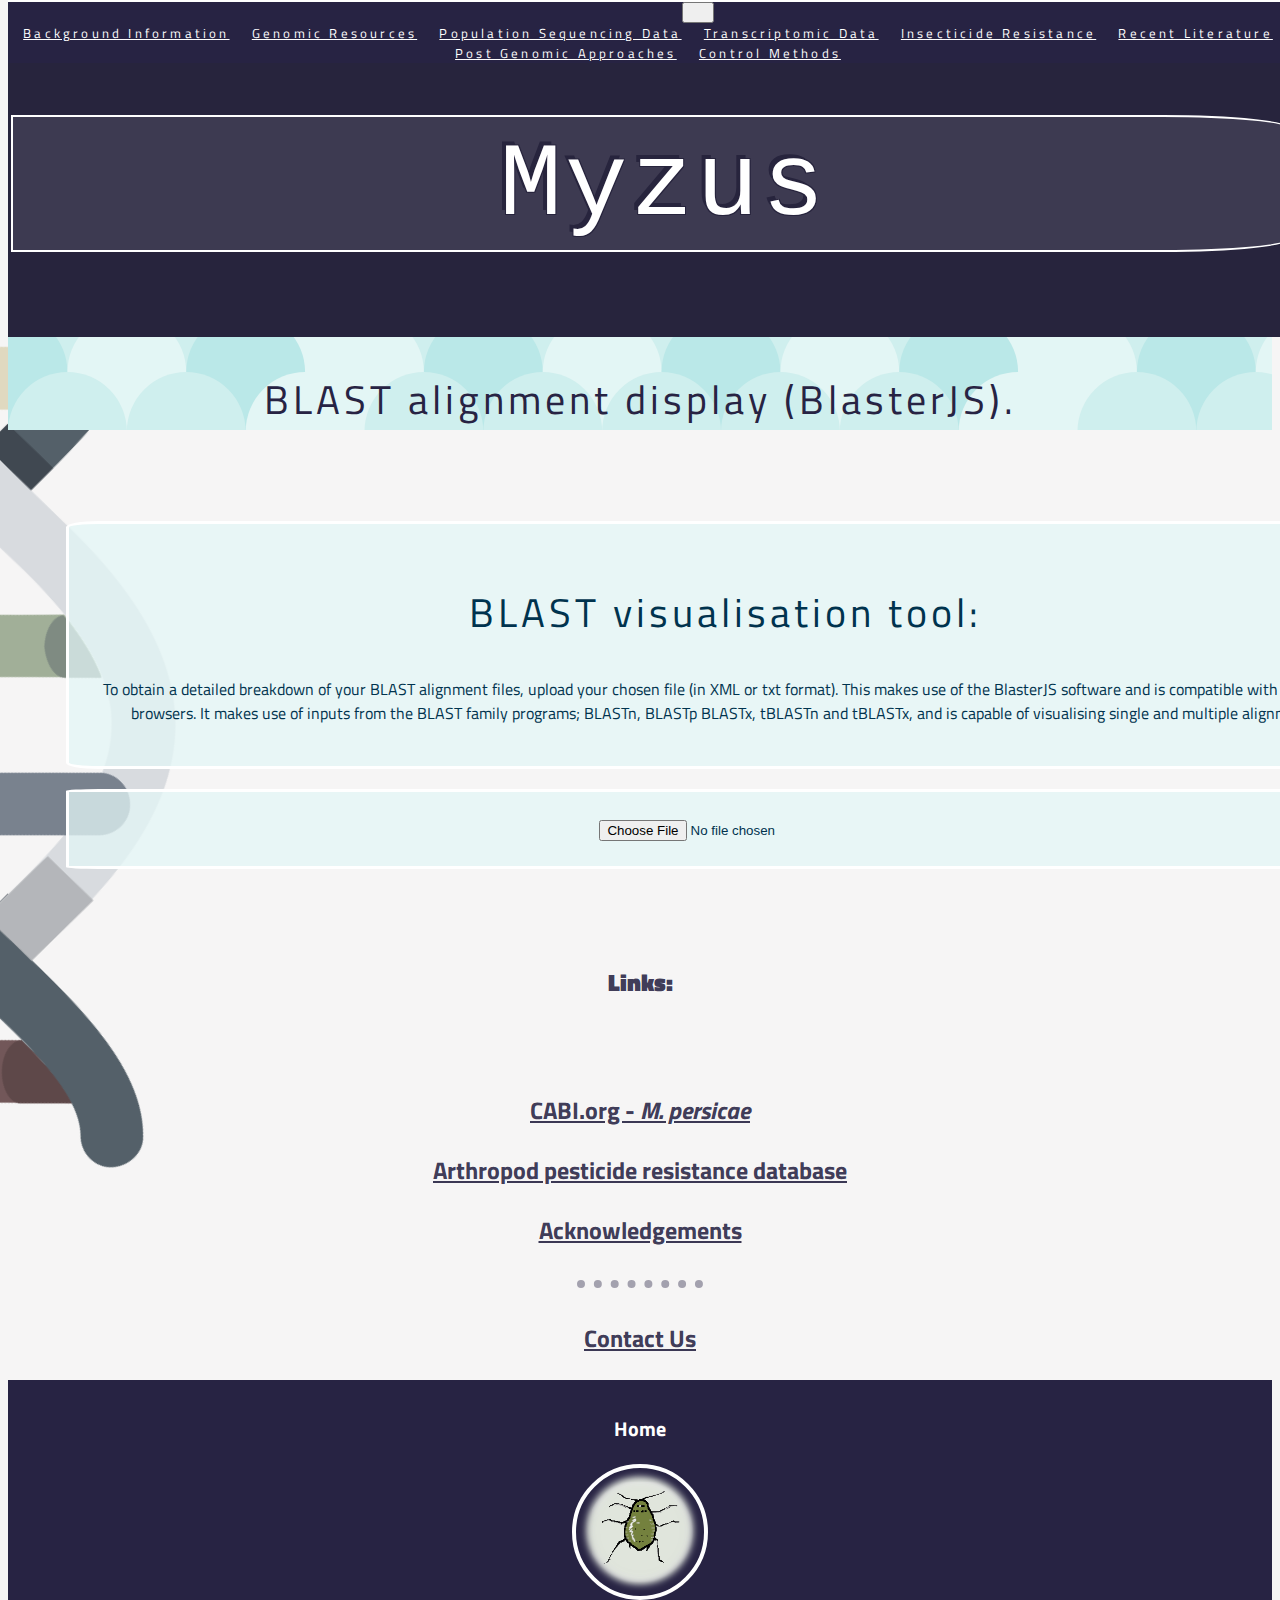
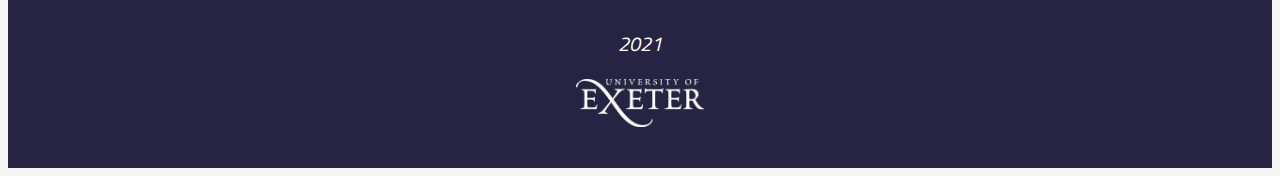
<file: blast_visualiser.html>
<!DOCTYPE html>
<html lang="en" dir="ltr">

<head>
  <meta charset="utf-8">
  <title>BLAST display</title>
  <link rel="shortcut icon" href="Images/favicon.png" type="image/png">
  <link rel="preconnect" href="https://fonts.gstatic.com">
  <link href="https://fonts.googleapis.com/css2?family=Courier+Prime:ital,wght@0,400;0,700;1,400;1,700&family=Montserrat:ital,wght@0,400;0,600;0,700;0,800;1,400;1,700&family=Titillium+Web:ital,wght@0,300;0,400;0,700;1,400;1,700&display=swap"
    rel="stylesheet">
  <link rel="stylesheet" href="https://cdn.jsdelivr.net/npm/bootstrap@4.6.0/dist/css/bootstrap.min.css" integrity="sha384-B0vP5xmATw1+K9KRQjQERJvTumQW0nPEzvF6L/Z6nronJ3oUOFUFpCjEUQouq2+l" crossorigin="anonymous">
  <script src="https://code.jquery.com/jquery-3.5.1.slim.min.js" integrity="sha384-DfXdz2htPH0lsSSs5nCTpuj/zy4C+OGpamoFVy38MVBnE+IbbVYUew+OrCXaRkfj" crossorigin="anonymous"></script>
  <script src="https://cdn.jsdelivr.net/npm/bootstrap@4.6.0/dist/js/bootstrap.bundle.min.js" integrity="sha384-Piv4xVNRyMGpqkS2by6br4gNJ7DXjqk09RmUpJ8jgGtD7zP9yug3goQfGII0yAns" crossorigin="anonymous"></script>
  <link rel="stylesheet" href="CSS/styles_sheet.css">
</head>
<body>
  <div class="fixed_navbar">
    <nav class="navbar navbar-expand-lg navbar-dark" style="background-color: #272343;">
      <a class="navbar-brand">MyzusBase</a>
      <button class="navbar-toggler" type="button" data-toggle="collapse" data-target="#navbarNavAltMarkup" aria-controls="navbarNavAltMarkup" aria-expanded="false" aria-label="Toggle navigation">
        <span class="navbar-toggler-icon"></span>
      </button>
      <div class="collapse navbar-collapse" id="navbarNavAltMarkup">
        <div class="navbar-nav">
          <span class="span green span_first">
            <a href="background.html">Background Information</a>
          </span>
          <span class="span beige">
            <a href="genomic_resources.html">Genomic Resources</a>
          </span>
          <span class="span green">
            <a href="population_sequencing_data.html">Population Sequencing Data</a>
          </span>
          <span class="span beige">
            <a href="transcriptomic_data.html">Transcriptomic Data</a>
          </span>
          <span class="span green">
            <a href="insecticide_resistance.html">Insecticide Resistance</a>
          </span>
          <span class="span beige">
            <a href="recent_literature.html">Recent Literature</a>
          </span>
          <span class="span green">
            <a href="post_genomic_approaches.html">Post Genomic Approaches</a>
          </span>
          <span class="span beige span_last">
            <a href="control_methods.html">Control Methods</a>
          </span>
        </div>
      </div>
    </nav>
  </div>
  <div class="banner">
    <div class="row">
      <div class="col">
        <h1 class="main_heading_L">Myzus</h1>
      </div>
      <div class="col">
        <img class="stained_aphid" src="Images/M persicae stained.png" alt="Image of stained peach potato aphid specimen">
      </div>
      <div class="col B_width">
        <h1 class="main_heading_R">Base</h1>
      </div>
    </div>
  </div>
  <div class="dna_image">
    <img src="Images/dna_helix.png" alt="">
  </div>
  <div class="sub_heading">
    <h2>BLAST alignment display (BlasterJS).</h2>
  </div>
  <div class="container-fluid structure">
    <div class="row">
      <div class="col-lg-12">
        <div class="blast_window">

          <h2>BLAST visualisation tool:</h2>
          <p>To obtain a detailed breakdown of your BLAST alignment files, upload your chosen file (in XML or  txt format). This makes use of the BlasterJS software and is compatible with most web browsers. It makes use of inputs from the BLAST family programs;
            BLASTn, BLASTp BLASTx, tBLASTn and tBLASTx, and is capable of visualising single and multiple alignments. </p>
        </div>
        <div class="blast_window">
          <input type="file" id="blastinput" />
          <div id="blast-multiple-alignments"></div>
          <div id="blast-alignments-table"></div>
          <div id="blast-single-alignment"></div>
        </div>
      </div>
      <div class="col-lg-6 col-md-6 col-sm-12">




      </div>
    </div>
  </div>
  <div class="links">
    <h4><strong>Links:</strong></h4>
    <br>
    <p><strong><a type="button" class="w10 btn-lg btn-outline-dark" href="https://www.cabi.org/isc/datasheet/35642">CABI.org - <em>M. persicae</em></a></strong></p>
    <p><strong><a type="button" class="w10 btn-lg btn-outline-dark" href="https://www.pesticideresistance.org">Arthropod pesticide resistance database</a></strong></p>
    <p><strong><a type="button" class="w10 btn-lg btn-outline-dark" href="acknowledgements.html">Acknowledgements</a></strong></p>
    <hr>
    <p><strong><a type="button" class="w10 btn-lg btn-outline-dark" href="contact_us.html">Contact Us</a></strong></p>
  </div>
  <div class="footer">
    <p><strong>Home</strong></p>
    <p>
      <a href="index.html"><em><img class="favicon" src="Images/M_persicae_icon_round.png"></a>
    </p>
    <p>
      2021
    </p>
    <p>
      <img class="Exeter_University_Logo" src="Images/Exeter_University_Logo.png" alt="Exeter University Logo">
    </p>
  </div>
  <script type="text/javascript" src="BlasterJS/js/html2canvas.js"></script>
  <script type="text/javascript" src="BlasterJS/js/blaster.min.js"></script>
  <script type="text/javascript">
    var blasterjs = require("biojs-vis-blasterjs");
    var instance = new blasterjs({
      input: "blastinput",
      multipleAlignments: "blast-multiple-alignments",
      alignmentsTable: "blast-alignments-table",
      singleAlignment: "blast-single-alignment"
    });
  </script>
</body>

</html>
</file>
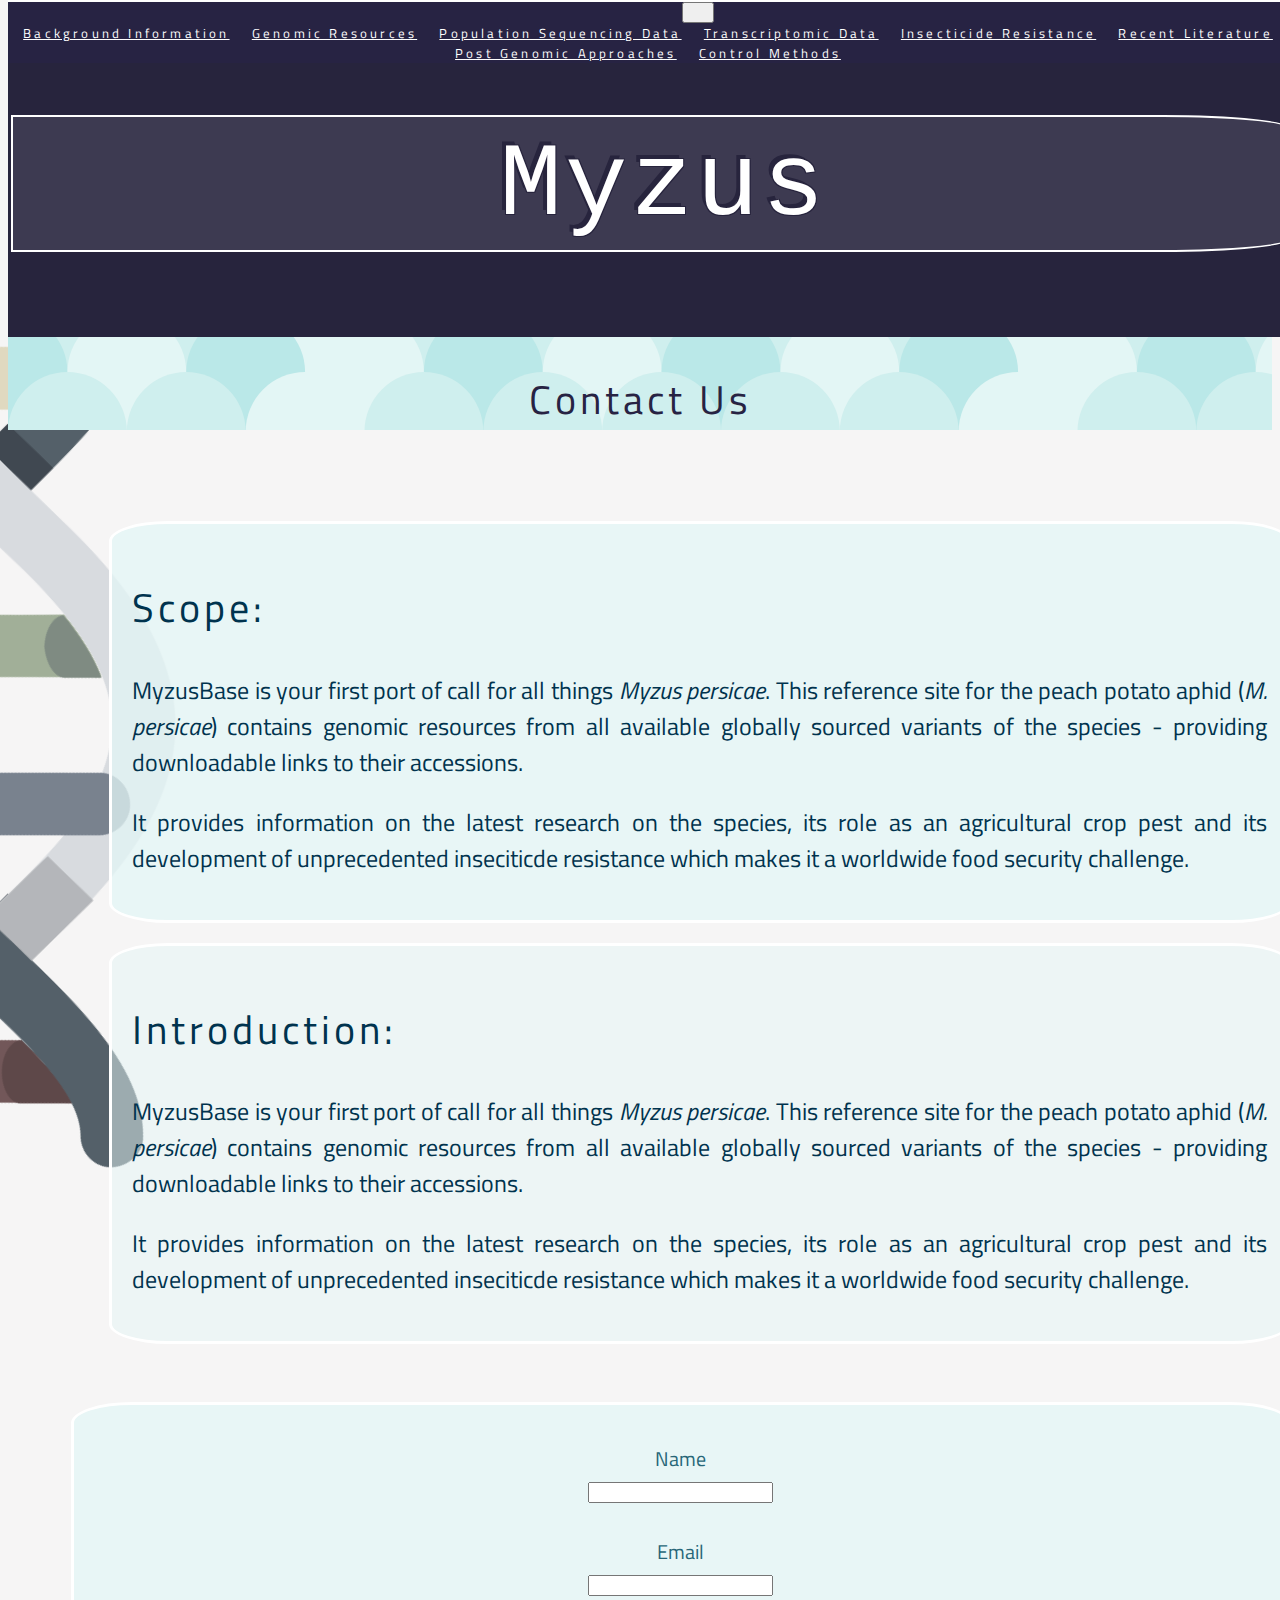
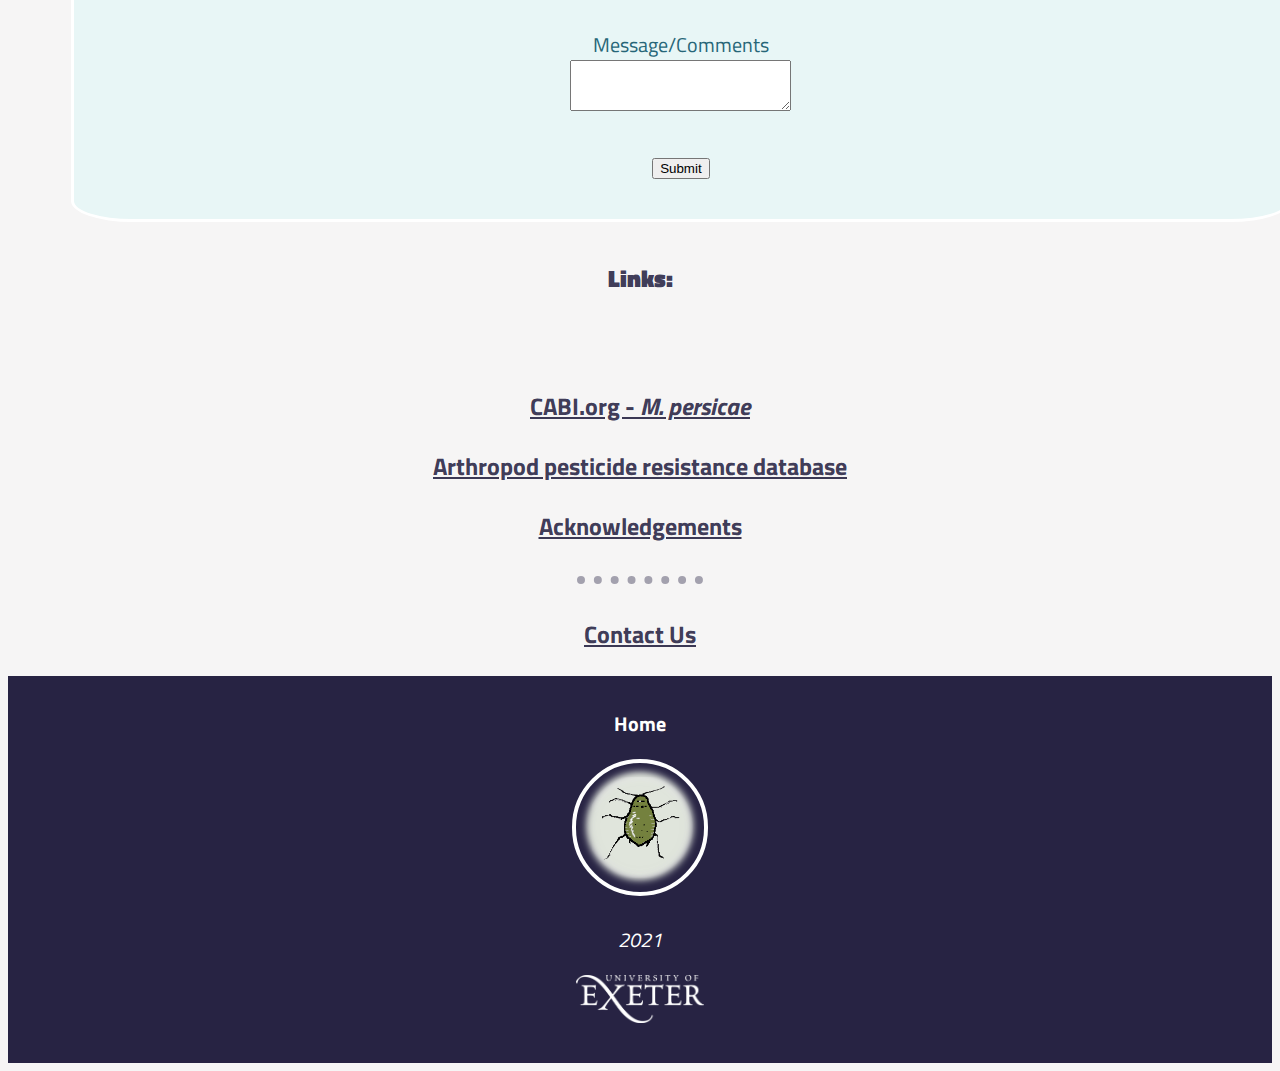
<file: contact_us.html>
<!DOCTYPE html>
<html lang="en" dir="ltr">

<head>
  <meta charset="utf-8">
  <title>Contact Us</title>
  <link rel="shortcut icon" href="Images/favicon.png" type="image/png">
  <link rel="preconnect" href="https://fonts.gstatic.com">
  <link href="https://fonts.googleapis.com/css2?family=Courier+Prime:ital,wght@0,400;0,700;1,400;1,700&family=Montserrat:ital,wght@0,400;0,600;0,700;0,800;1,400;1,700&family=Titillium+Web:ital,wght@0,300;0,400;0,700;1,400;1,700&display=swap"
    rel="stylesheet">
  <link rel="stylesheet" href="https://cdn.jsdelivr.net/npm/bootstrap@4.6.0/dist/css/bootstrap.min.css" integrity="sha384-B0vP5xmATw1+K9KRQjQERJvTumQW0nPEzvF6L/Z6nronJ3oUOFUFpCjEUQouq2+l" crossorigin="anonymous">
  <script src="https://code.jquery.com/jquery-3.5.1.slim.min.js" integrity="sha384-DfXdz2htPH0lsSSs5nCTpuj/zy4C+OGpamoFVy38MVBnE+IbbVYUew+OrCXaRkfj" crossorigin="anonymous"></script>
  <script src="https://cdn.jsdelivr.net/npm/bootstrap@4.6.0/dist/js/bootstrap.bundle.min.js" integrity="sha384-Piv4xVNRyMGpqkS2by6br4gNJ7DXjqk09RmUpJ8jgGtD7zP9yug3goQfGII0yAns" crossorigin="anonymous"></script>
  <link rel="stylesheet" href="CSS/styles_sheet.css">
</head>
<body>
  <div class="fixed_navbar">
    <nav class="navbar navbar-expand-lg navbar-dark" style="background-color: #272343;">
      <a class="navbar-brand">MyzusBase</a>
      <button class="navbar-toggler" type="button" data-toggle="collapse" data-target="#navbarNavAltMarkup" aria-controls="navbarNavAltMarkup" aria-expanded="false" aria-label="Toggle navigation">
        <span class="navbar-toggler-icon"></span>
      </button>
      <div class="collapse navbar-collapse" id="navbarNavAltMarkup">
        <div class="navbar-nav">
          <span class="span green span_first">
            <a href="background.html">Background Information</a>
          </span>
          <span class="span beige">
            <a href="genomic_resources.html">Genomic Resources</a>
          </span>
          <span class="span green">
            <a href="population_sequencing_data.html">Population Sequencing Data</a>
          </span>
          <span class="span beige">
            <a href="transcriptomic_data.html">Transcriptomic Data</a>
          </span>
          <span class="span green">
            <a href="insecticide_resistance.html">Insecticide Resistance</a>
          </span>
          <span class="span beige">
            <a href="recent_literature.html">Recent Literature</a>
          </span>
          <span class="span green">
            <a href="post_genomic_approaches.html">Post Genomic Approaches</a>
          </span>
          <span class="span beige span_last">
            <a href="control_methods.html">Control Methods</a>
          </span>
        </div>
      </div>
    </nav>
  </div>
  <div class="banner">
    <div class="row">
      <div class="col">
        <h1 class="main_heading_L">Myzus</h1>
      </div>
      <div class="col">
        <img class="stained_aphid" src="Images/M persicae stained.png" alt="Image of stained peach potato aphid specimen">
      </div>
      <div class="col B_width">
        <h1 class="main_heading_R">Base</h1>
      </div>
    </div>
  </div>
  <div class="dna_image">
    <img src="Images/dna_helix.png" alt="">
  </div>
  <div class="sub_heading">
    <h2>Contact Us</h2>
  </div>
  <div class="container-fluid structure">
    <div class="row">
      <div class="col-lg-6 col-md-6 col-sm-12">
        <div class="remit">
          <p>
          <h2>Scope:</h2>MyzusBase is your first port of call for all things <em>Myzus persicae</em>. This reference site for the peach potato aphid (<em>M. persicae</em>) contains genomic resources from all available globally sourced variants of the
          species -
          providing downloadable links to their accessions.</p>
          <p>It provides information on the latest research on the species, its role as an agricultural crop pest and its development of unprecedented inseciticde resistance which makes it a worldwide food security challenge. </p>
        </div>
        <div class="information">
          <p>
          <h2>Introduction:</h2>MyzusBase is your first port of call for all things <em>Myzus persicae</em>. This reference site for the peach potato aphid (<em>M. persicae</em>) contains genomic resources from all available globally sourced variants
          of the species -
          providing downloadable links to their accessions.</p>
          <p>It provides information on the latest research on the species, its role as an agricultural crop pest and its development of unprecedented inseciticde resistance which makes it a worldwide food security challenge. </p>
        </div>
      </div>

    </div>
  </div>
  <div class="contact_form">
    <form action="mailto:jag245@exeter.ac.uk" method="post" enctype="text/plain">
      <label>
        Name
      </label><br>
      <input type="text" name="Name:" value=""><br><br>
      <label>
        Email
      </label><br>
      <input type="email" name="Email:"><br><br>
      <label>
        Message/Comments
      </label><br>
      <textarea name="Message" rows="3" cols="25"></textarea><br><br>
      <input type="submit" class="w-20 btn btn-lg btn-outline-dark" name="">
    </form>
  </div>
  <div class="links">
    <h4><strong>Links:</strong></h4>
    <br>
    <p><strong><a type="button" class="w10 btn-lg btn-outline-dark" href="https://www.cabi.org/isc/datasheet/35642">CABI.org - <em>M. persicae</em></a></strong></p>
    <p><strong><a type="button" class="w10 btn-lg btn-outline-dark" href="https://www.pesticideresistance.org">Arthropod pesticide resistance database</a></strong></p>
    <p><strong><a type="button" class="w10 btn-lg btn-outline-dark" href="acknowledgements.html">Acknowledgements</a></strong></p>
    <hr>
    <p><strong><a type="button" class="w10 btn-lg btn-outline-dark" href="contact_us.html">Contact Us</a></strong></p>
  </div>
  <div class="footer">
    <p><strong>Home</strong></p>
    <p>
      <a href="index.html"><em><img class="favicon" src="Images/M_persicae_icon_round.png"></a>
    </p>
    <p>
      2021
    </p>
    <p>
      <img class="Exeter_University_Logo" src="Images/Exeter_University_Logo.png" alt="Exeter University Logo">
    </p>
  </div>
</body>

</html>
</file>
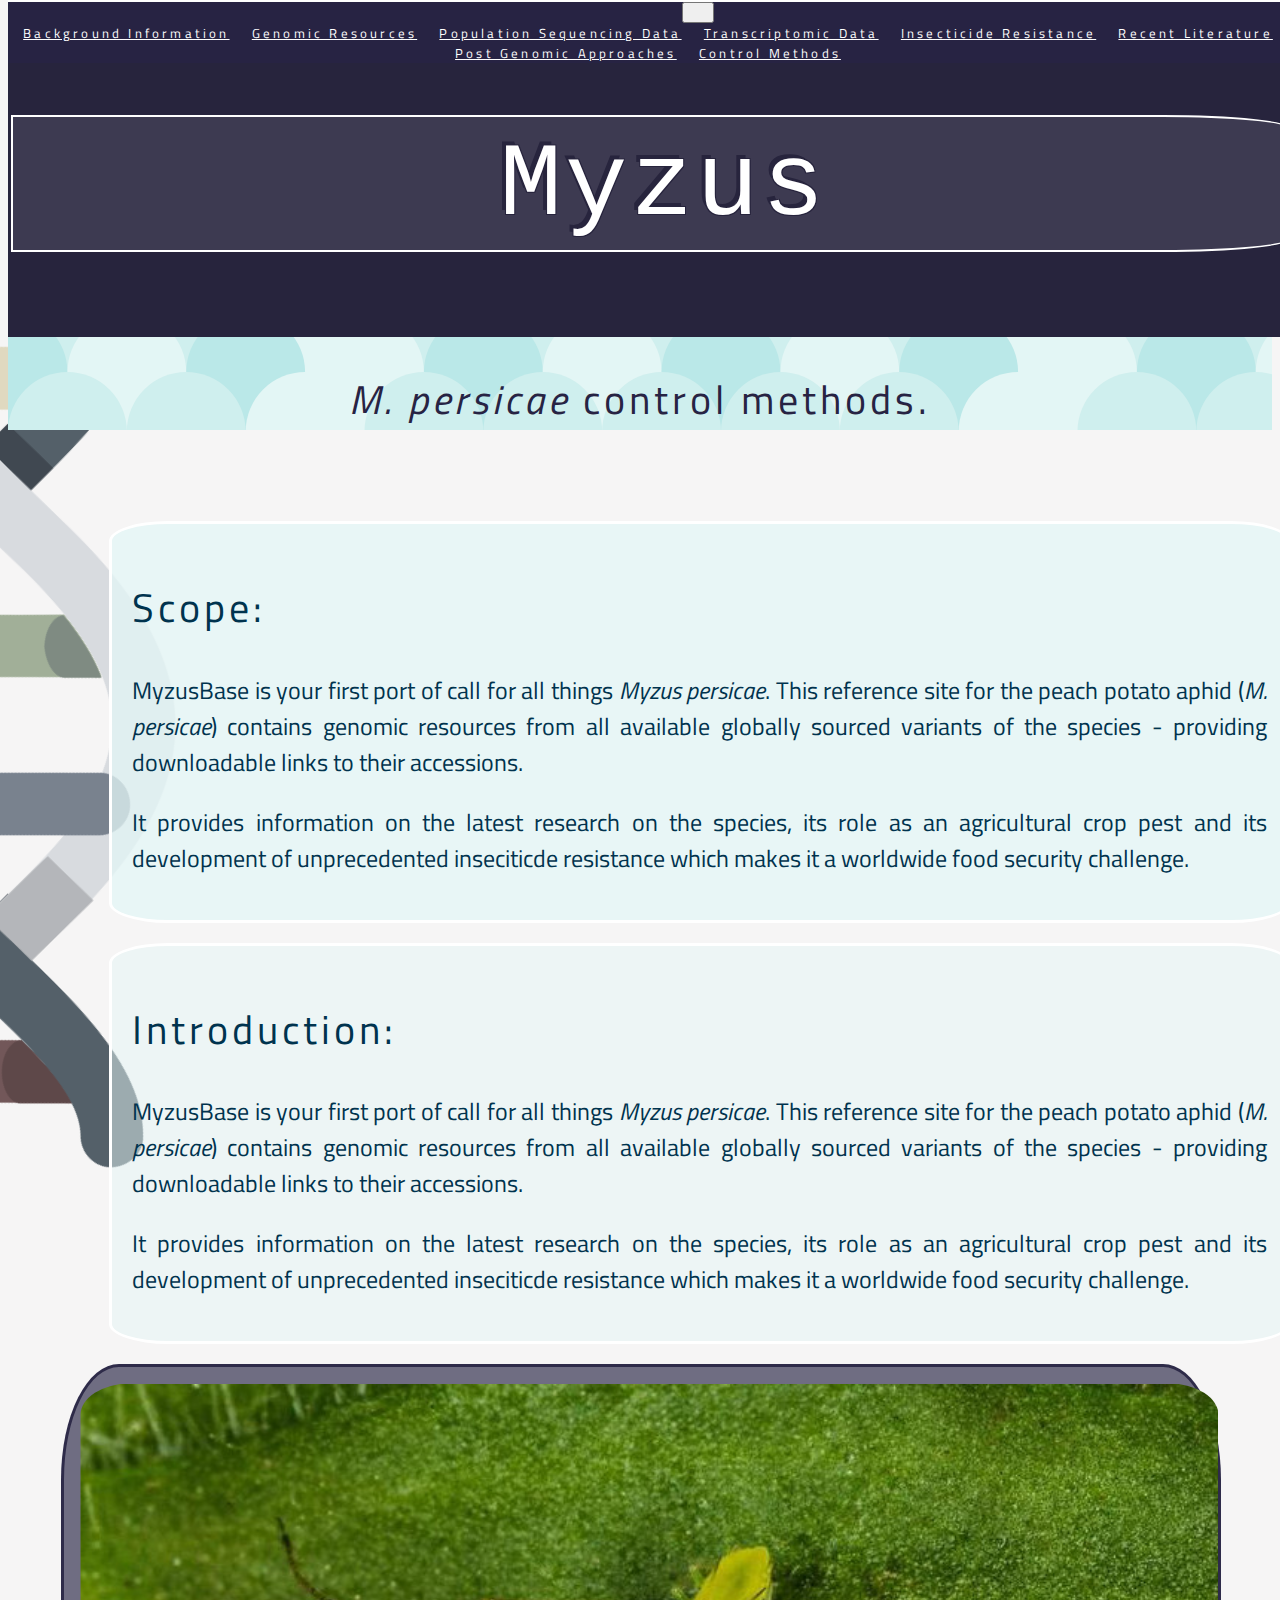
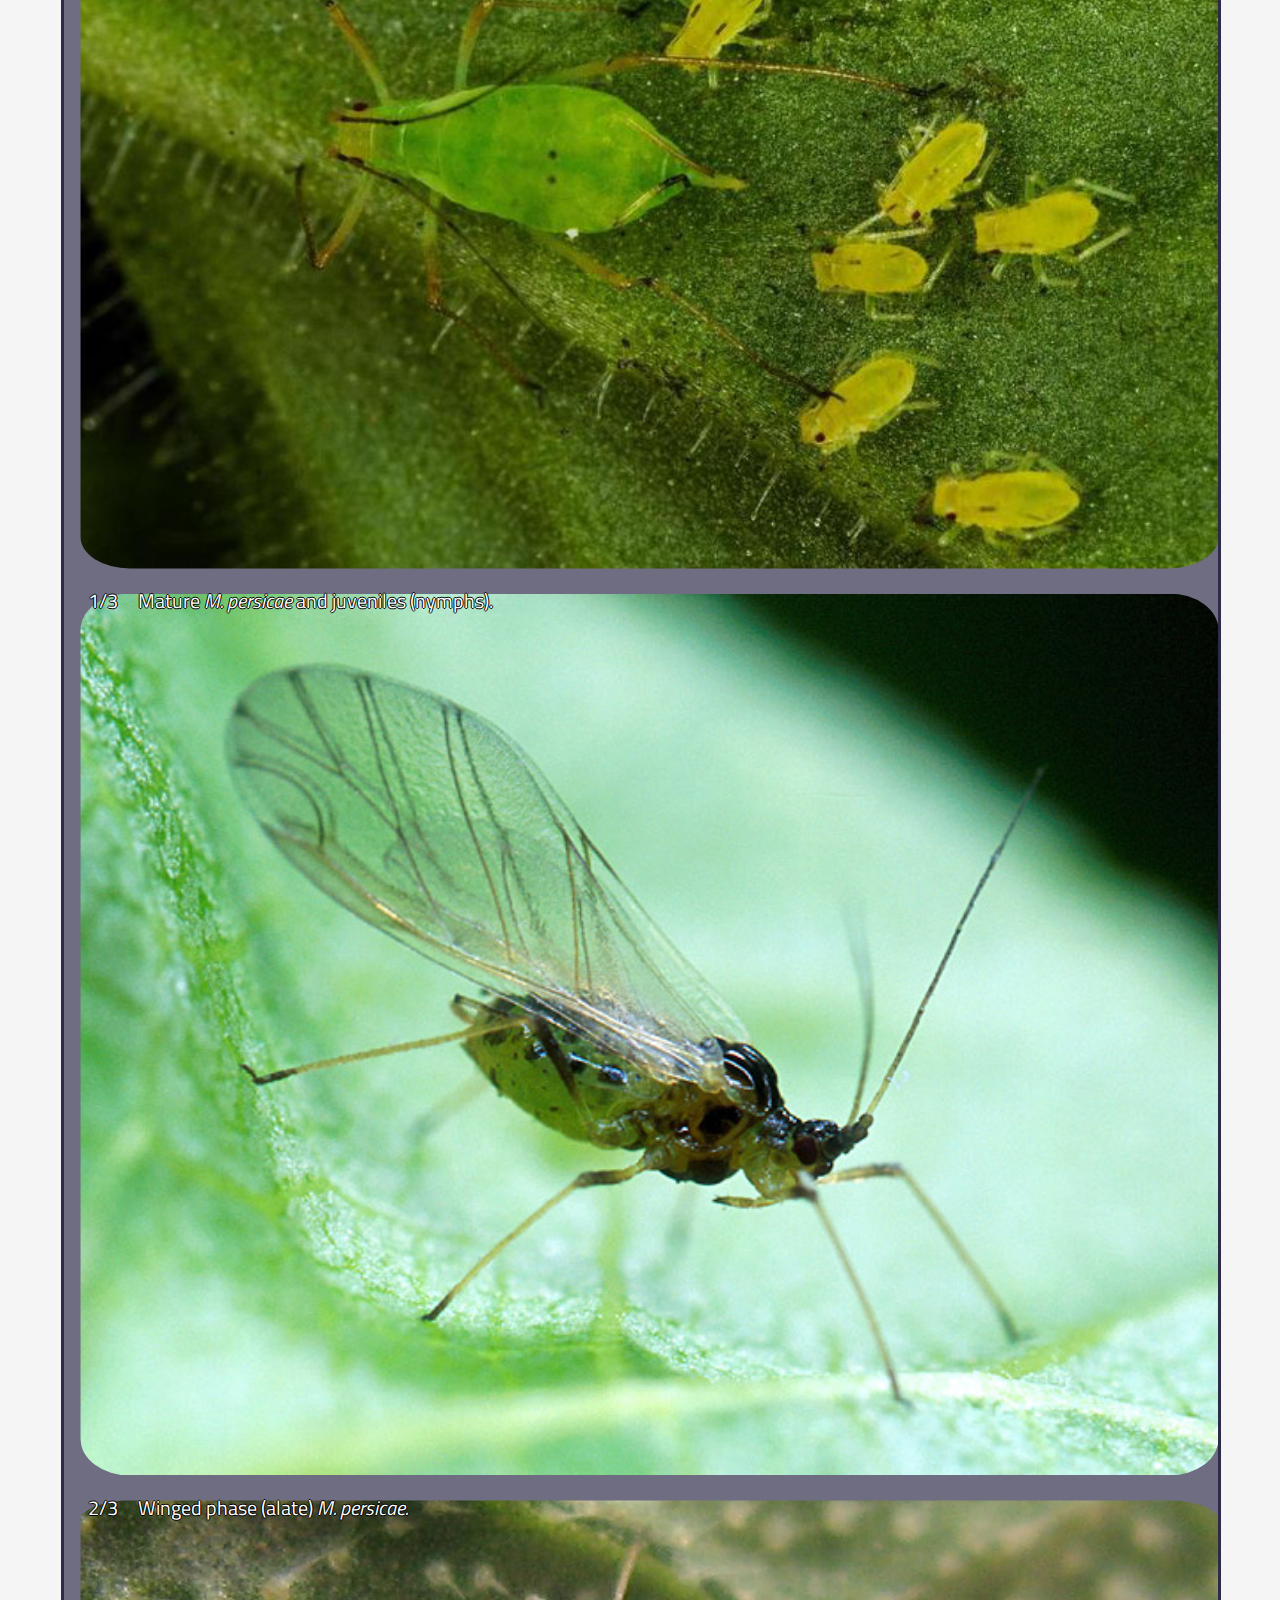
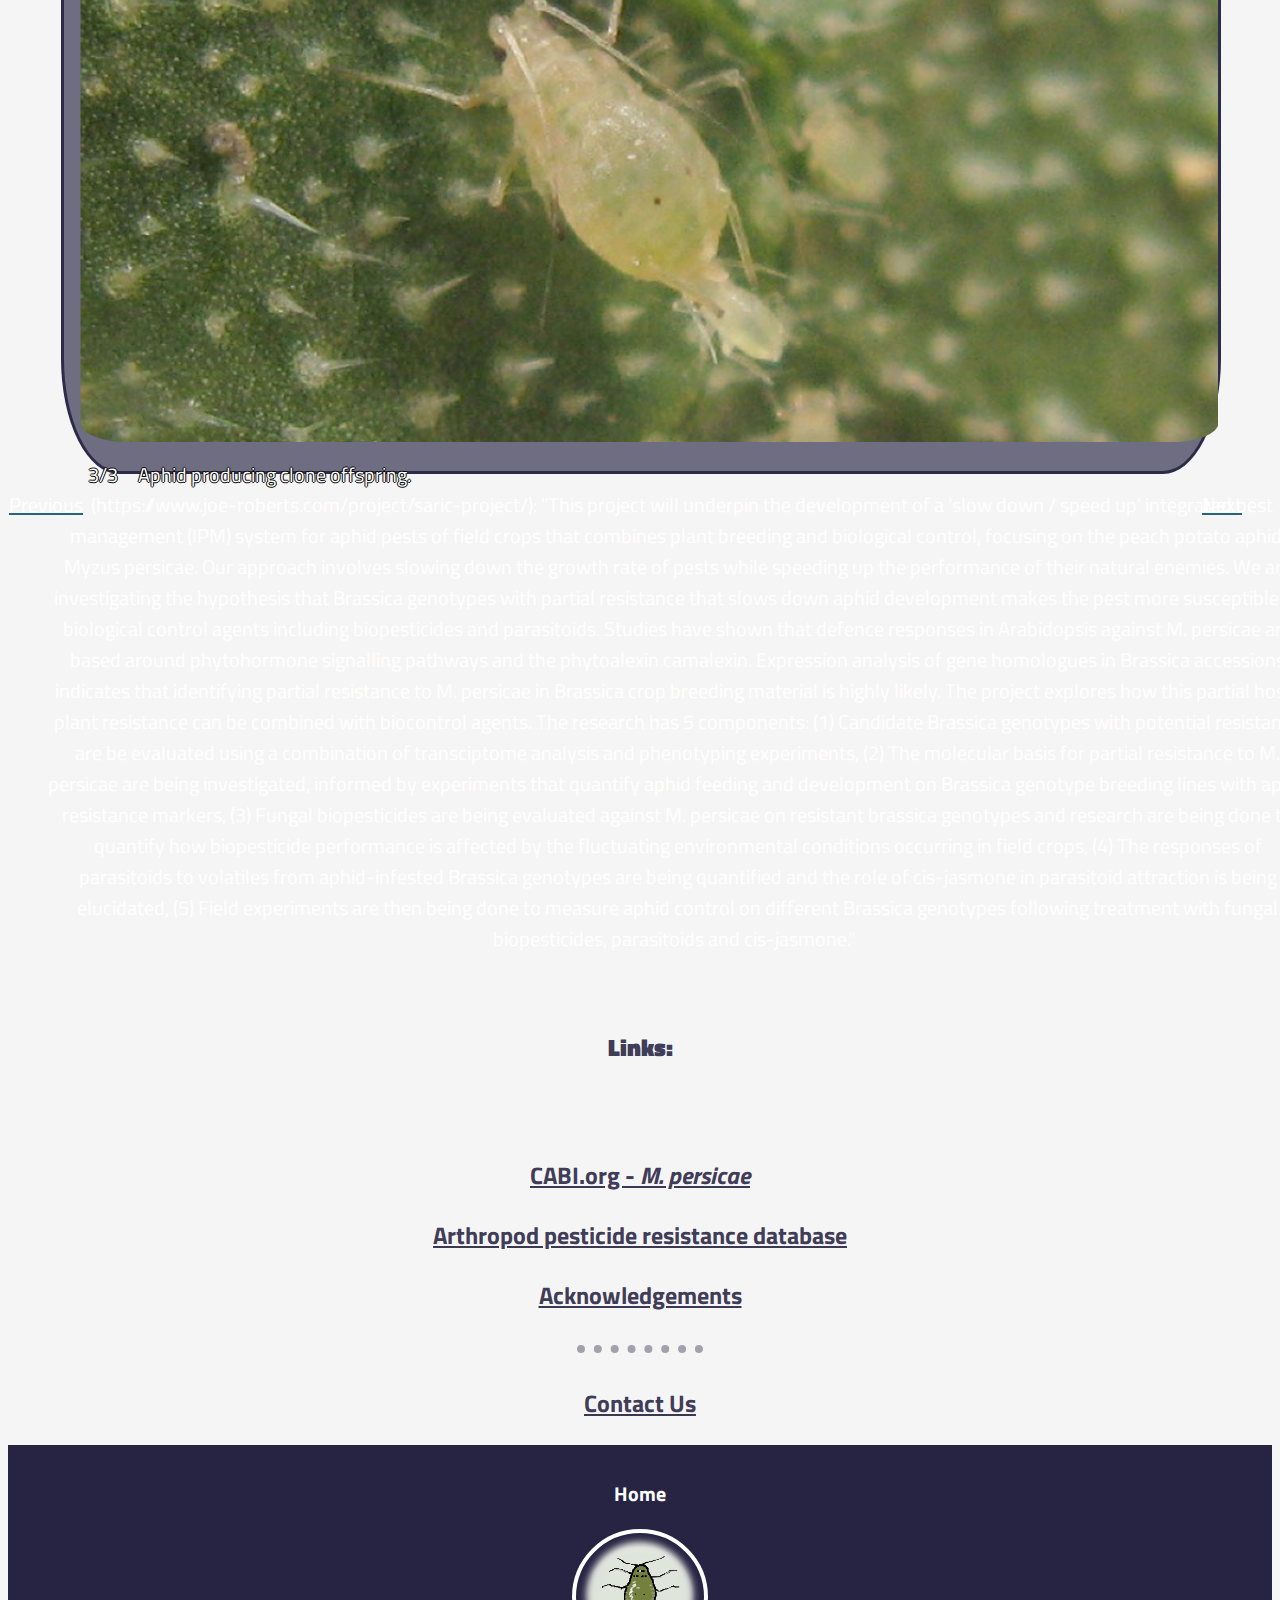
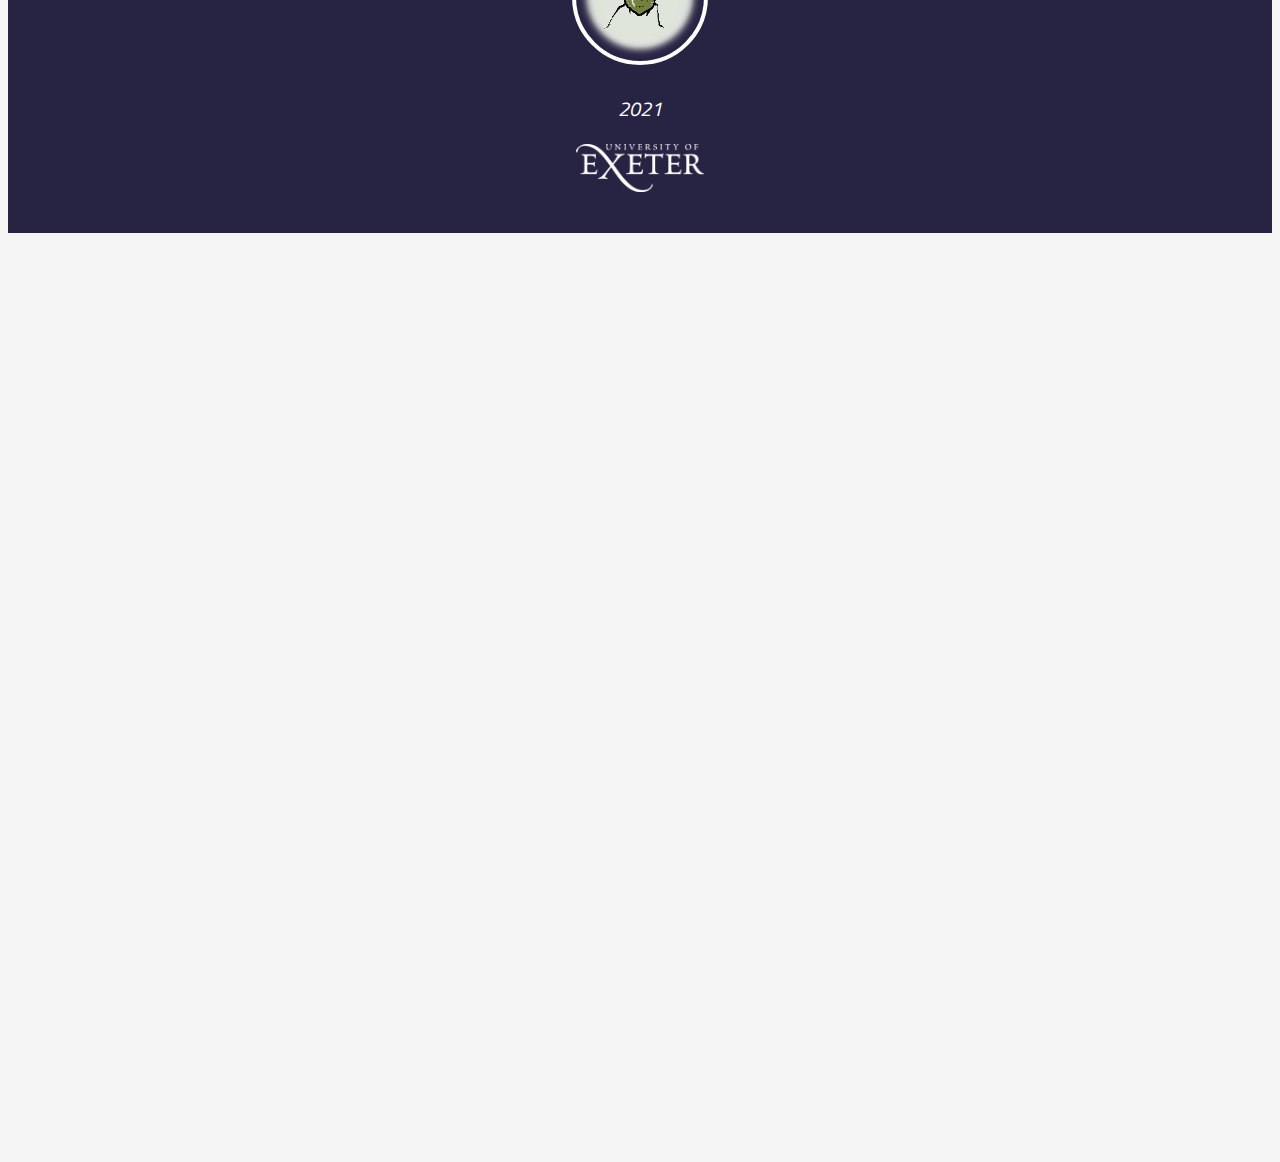
<file: control_methods.html>
<!DOCTYPE html>
<html lang="en" dir="ltr">

<head>
  <meta charset="utf-8">
  <title>Control Methods</title>
  <link rel="shortcut icon" href="Images/favicon.png" type="image/png">
  <link rel="preconnect" href="https://fonts.gstatic.com">
  <link href="https://fonts.googleapis.com/css2?family=Courier+Prime:ital,wght@0,400;0,700;1,400;1,700&family=Montserrat:ital,wght@0,400;0,600;0,700;0,800;1,400;1,700&family=Titillium+Web:ital,wght@0,300;0,400;0,700;1,400;1,700&display=swap"
    rel="stylesheet">
  <link rel="stylesheet" href="https://cdn.jsdelivr.net/npm/bootstrap@4.6.0/dist/css/bootstrap.min.css" integrity="sha384-B0vP5xmATw1+K9KRQjQERJvTumQW0nPEzvF6L/Z6nronJ3oUOFUFpCjEUQouq2+l" crossorigin="anonymous">
  <script src="https://code.jquery.com/jquery-3.5.1.slim.min.js" integrity="sha384-DfXdz2htPH0lsSSs5nCTpuj/zy4C+OGpamoFVy38MVBnE+IbbVYUew+OrCXaRkfj" crossorigin="anonymous"></script>
  <script src="https://cdn.jsdelivr.net/npm/bootstrap@4.6.0/dist/js/bootstrap.bundle.min.js" integrity="sha384-Piv4xVNRyMGpqkS2by6br4gNJ7DXjqk09RmUpJ8jgGtD7zP9yug3goQfGII0yAns" crossorigin="anonymous"></script>
  <link rel="stylesheet" href="CSS/styles_sheet.css">
</head>
<body>
  <div class="fixed_navbar">
    <nav class="navbar navbar-expand-lg navbar-dark" style="background-color: #272343;">
      <a class="navbar-brand">MyzusBase</a>
      <button class="navbar-toggler" type="button" data-toggle="collapse" data-target="#navbarNavAltMarkup" aria-controls="navbarNavAltMarkup" aria-expanded="false" aria-label="Toggle navigation">
        <span class="navbar-toggler-icon"></span>
      </button>
      <div class="collapse navbar-collapse" id="navbarNavAltMarkup">
        <div class="navbar-nav">
          <span class="span green span_first">
            <a href="background.html">Background Information</a>
          </span>
          <span class="span beige">
            <a href="genomic_resources.html">Genomic Resources</a>
          </span>
          <span class="span green">
            <a href="population_sequencing_data.html">Population Sequencing Data</a>
          </span>
          <span class="span beige">
            <a href="transcriptomic_data.html">Transcriptomic Data</a>
          </span>
          <span class="span green">
            <a href="insecticide_resistance.html">Insecticide Resistance</a>
          </span>
          <span class="span beige">
            <a href="recent_literature.html">Recent Literature</a>
          </span>
          <span class="span green">
            <a href="post_genomic_approaches.html">Post Genomic Approaches</a>
          </span>
          <span class="span beige span_last">
            <a href="control_methods.html">Control Methods</a>
          </span>
        </div>
      </div>
    </nav>
  </div>
  <div class="banner">
    <div class="row">
      <div class="col">
        <h1 class="main_heading_L">Myzus</h1>
      </div>
      <div class="col">
        <img class="stained_aphid" src="Images/M persicae stained.png" alt="Image of stained peach potato aphid specimen">
      </div>
      <div class="col B_width">
        <h1 class="main_heading_R">Base</h1>
      </div>
    </div>
  </div>
  <div class="dna_image">
    <img src="Images/dna_helix.png" alt="">
  </div>
  <div class="sub_heading">
    <h2><em>M. persicae</em> control methods.</h2>
  </div>
  <div class="container-fluid structure">
    <div class="row">
      <div class="col-lg-6 col-md-6 col-sm-12">
        <div class="remit">
          <p>
          <h2>Scope:</h2>MyzusBase is your first port of call for all things <em>Myzus persicae</em>. This reference site for the peach potato aphid (<em>M. persicae</em>) contains genomic resources from all available globally sourced variants of the
          species -
          providing downloadable links to their accessions.</p>
          <p>It provides information on the latest research on the species, its role as an agricultural crop pest and its development of unprecedented inseciticde resistance which makes it a worldwide food security challenge. </p>
        </div>
        <div class="information">
          <p>
          <h2>Introduction:</h2>MyzusBase is your first port of call for all things <em>Myzus persicae</em>. This reference site for the peach potato aphid (<em>M. persicae</em>) contains genomic resources from all available globally sourced variants
          of the species -
          providing downloadable links to their accessions.</p>
          <p>It provides information on the latest research on the species, its role as an agricultural crop pest and its development of unprecedented inseciticde resistance which makes it a worldwide food security challenge. </p>
        </div>
      </div>
      <div class="col-lg-6 col-md-6 col-sm-12">


        <div id="Myzus_carousel" class="carousel slide" data-ride="carousel" data-interval="false">
          <div class="carousel-inner carousel_dimensions">
            <div class="carousel-item active">

              <img class="myzus_image" src="Images/Mpersicae(DavidCappaert_bugwood.org_invasive.org).jpg" alt="Image M. persicae and progeny.">
              <div class="carousel-caption d-md-block caption_class">
                <span>&nbsp &nbsp 1/3</span>
                <span>Mature <em>M. persicae</em> and juveniles (nymphs).</span>
              </div>
            </div>
            <div class="carousel-item">
              <img class="myzus_image" src="Images/Winged_Myzus_persicae_crop.png" alt="Winged (alate) <em>M.persicae</em>">
              <div class="carousel-caption d-md-block caption_class">
                <span>&nbsp &nbsp 2/3</span>
                <span>Winged phase (alate) <em>M. persicae.</em></span>
              </div>
            </div>
            <div class="carousel-item">
              <img class="myzus_image" src="Images/Viviparous_aphids.png" alt="Viviparous repoduction in <em>M. persicae.</em>">
              <div class="carousel-caption d-md-block caption_class">
                <span>&nbsp &nbsp 3/3</span>
                <span>Aphid producing clone offspring.</span>
              </div>
            </div>
          </div>
          <a class="carousel-control-prev button_prev" href="#Myzus_carousel" role="button" data-slide="prev">
            <span class="carousel-control-prev-icon" aria-hidden="true"></span>
            <span class="sr-only">Previous</span>
          </a>
          <a class="carousel-control-next button_next" href="#Myzus_carousel" role="button" data-slide="next">
            <span class="carousel-control-next-icon" aria-hidden="true"></span>
            <span class="sr-only">Next</span>
          </a>
        </div>
        <span> (https://www.joe-roberts.com/project/saric-project/): "This project will underpin the development of a ‘slow down / speed up’ integrated pest management (IPM) system for aphid pests of field crops that combines plant breeding and biological control, focusing on the peach potato aphid, Myzus persicae. Our approach involves slowing down the growth rate of pests while speeding up the performance of their natural enemies. We are investigating the hypothesis that Brassica genotypes with partial resistance that slows down aphid development makes the pest more susceptible to biological control agents including biopesticides and parasitoids. Studies have shown that defence responses in Arabidopsis against M. persicae are based around phytohormone signalling pathways and the phytoalexin camalexin. Expression analysis of gene homologues in Brassica accessions indicates that identifying partial resistance to M. persicae in Brassica crop breeding material is highly likely. The project explores how this partial host-plant resistance can be combined with biocontrol agents. The research has 5 components: (1) Candidate Brassica genotypes with potential resistance are be evaluated using a combination of transciptome analysis and phenotyping experiments, (2) The molecular basis for partial resistance to M. persicae are being investigated, informed by experiments that quantify aphid feeding and development on Brassica genotype breeding lines with aphid resistance markers, (3) Fungal biopesticides are being evaluated against M. persicae on resistant brassica genotypes and research are being done to quantify how biopesticide performance is affected by the fluctuating environmental conditions occurring in field crops, (4) The responses of parasitoids to volatiles from aphid-infested Brassica genotypes are being quantified and the role of cis-jasmone in parasitoid attraction is being elucidated, (5) Field experiments are then being done to measure aphid control on different Brassica genotypes following treatment with fungal biopesticides, parasitoids and cis-jasmone." </span>


      </div>
    </div>
  </div>
  <div class="links">
    <h4><strong>Links:</strong></h4>
    <br>
    <p><strong><a type="button" class="w10 btn-lg btn-outline-dark" href="https://www.cabi.org/isc/datasheet/35642">CABI.org - <em>M. persicae</em></a></strong></p>
    <p><strong><a type="button" class="w10 btn-lg btn-outline-dark" href="https://www.pesticideresistance.org">Arthropod pesticide resistance database</a></strong></p>
    <p><strong><a type="button" class="w10 btn-lg btn-outline-dark" href="acknowledgements.html">Acknowledgements</a></strong></p>
    <hr>
    <p><strong><a type="button" class="w10 btn-lg btn-outline-dark" href="contact_us.html">Contact Us</a></strong></p>
  </div>
  <div class="footer">
    <p><strong>Home</strong></p>
    <p>
      <a href="index.html"><em><img class="favicon" src="Images/M_persicae_icon_round.png"></a>
    </p>
    <p>
      2021
    </p>
    <p>
      <img class="Exeter_University_Logo" src="Images/Exeter_University_Logo.png" alt="Exeter University Logo">
    </p>
  </div>
</body>

</html>
</file>
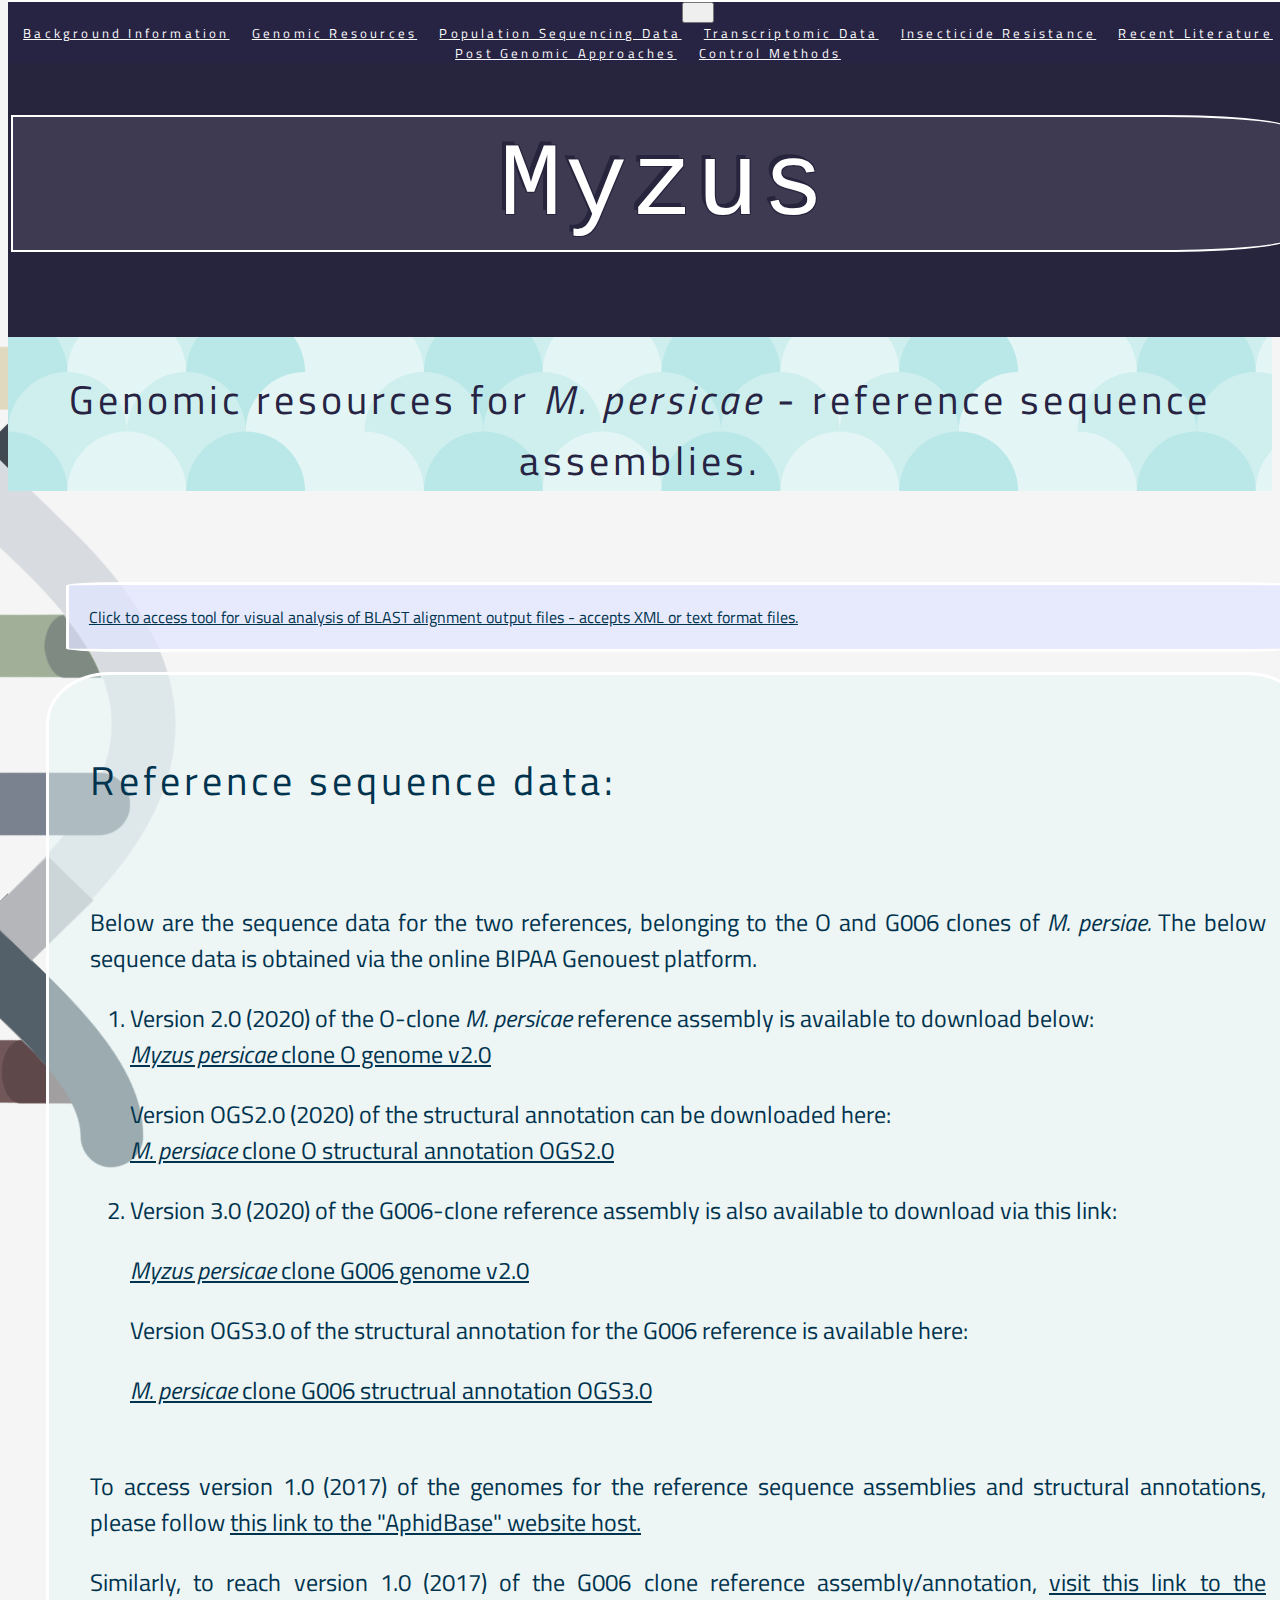
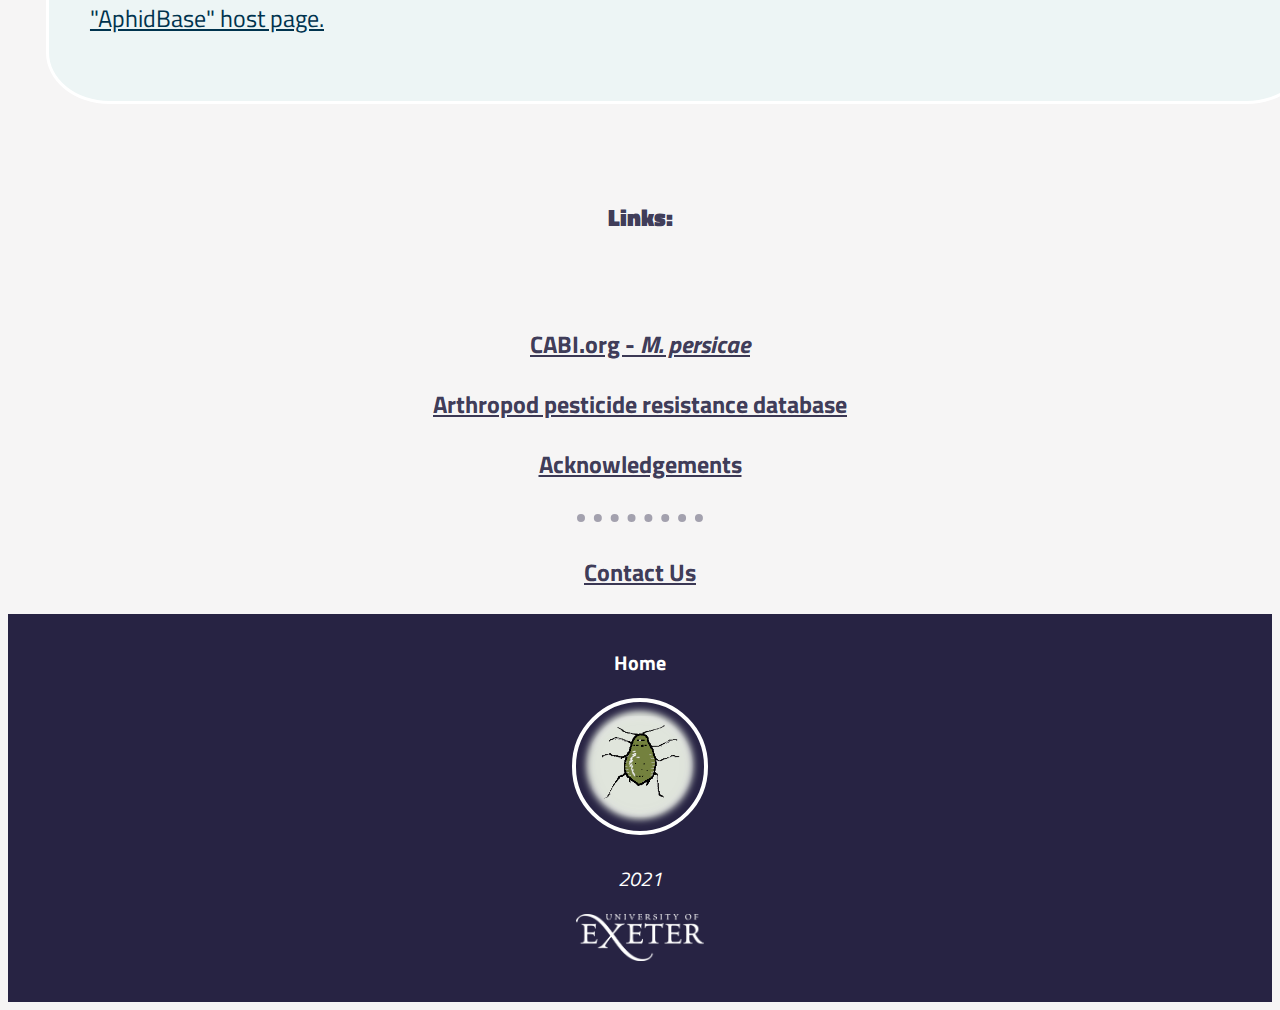
<file: genomic_resources.html>
<!DOCTYPE html>
<html lang="en" dir="ltr">

<head>
  <meta charset="utf-8">
  <title>Genomic Resources</title>
  <link rel="shortcut icon" href="Images/favicon.png" type="image/png">
  <link rel="preconnect" href="https://fonts.gstatic.com">
  <link href="https://fonts.googleapis.com/css2?family=Courier+Prime:ital,wght@0,400;0,700;1,400;1,700&family=Montserrat:ital,wght@0,400;0,600;0,700;0,800;1,400;1,700&family=Titillium+Web:ital,wght@0,300;0,400;0,700;1,400;1,700&display=swap"
    rel="stylesheet">
  <link rel="stylesheet" href="https://cdn.jsdelivr.net/npm/bootstrap@4.6.0/dist/css/bootstrap.min.css" integrity="sha384-B0vP5xmATw1+K9KRQjQERJvTumQW0nPEzvF6L/Z6nronJ3oUOFUFpCjEUQouq2+l" crossorigin="anonymous">
  <script src="https://code.jquery.com/jquery-3.5.1.slim.min.js" integrity="sha384-DfXdz2htPH0lsSSs5nCTpuj/zy4C+OGpamoFVy38MVBnE+IbbVYUew+OrCXaRkfj" crossorigin="anonymous"></script>
  <script src="https://cdn.jsdelivr.net/npm/bootstrap@4.6.0/dist/js/bootstrap.bundle.min.js" integrity="sha384-Piv4xVNRyMGpqkS2by6br4gNJ7DXjqk09RmUpJ8jgGtD7zP9yug3goQfGII0yAns" crossorigin="anonymous"></script>
  <link rel="stylesheet" href="CSS/styles_sheet.css">
</head>
<body>
  <div class="fixed_navbar">
    <nav class="navbar navbar-expand-lg navbar-dark" style="background-color: #272343;">
      <a class="navbar-brand">MyzusBase</a>
      <button class="navbar-toggler" type="button" data-toggle="collapse" data-target="#navbarNavAltMarkup" aria-controls="navbarNavAltMarkup" aria-expanded="false" aria-label="Toggle navigation">
        <span class="navbar-toggler-icon"></span>
      </button>
      <div class="collapse navbar-collapse" id="navbarNavAltMarkup">
        <div class="navbar-nav">
          <span class="span green span_first">
            <a href="background.html">Background Information</a>
          </span>
          <span class="span beige">
            <a href="genomic_resources.html">Genomic Resources</a>
          </span>
          <span class="span green">
            <a href="population_sequencing_data.html">Population Sequencing Data</a>
          </span>
          <span class="span beige">
            <a href="transcriptomic_data.html">Transcriptomic Data</a>
          </span>
          <span class="span green">
            <a href="insecticide_resistance.html">Insecticide Resistance</a>
          </span>
          <span class="span beige">
            <a href="recent_literature.html">Recent Literature</a>
          </span>
          <span class="span green">
            <a href="post_genomic_approaches.html">Post Genomic Approaches</a>
          </span>
          <span class="span beige span_last">
            <a href="control_methods.html">Control Methods</a>
          </span>
        </div>
      </div>
    </nav>
  </div>
  <div class="banner">
    <div class="row">
      <div class="col">
        <h1 class="main_heading_L">Myzus</h1>
      </div>
      <div class="col">
        <img class="stained_aphid" src="Images/M persicae stained.png" alt="Image of stained peach potato aphid specimen">
      </div>
      <div class="col B_width">
        <h1 class="main_heading_R">Base</h1>
      </div>
    </div>
  </div>
  <div class="dna_image">
    <img src="Images/dna_helix.png" alt="">
  </div>
  <div class="sub_heading">
    <h2>Genomic resources for <em>M. persicae</em> - reference sequence assemblies.</h2>
  </div>
  <div class="container-fluid structure">
    <div class="row">
      <div class="col-lg-12 col-md-12 col-sm-12">
        <div class="blast_link">
          <a type="button" class="w100 btn-lg btn-outline-dark" href="blast_visualiser.html">Click to access tool for visual analysis of BLAST alignment output files - accepts XML or text format files.</a>
        </div>
      </div>
      <div class="col-lg-12 col-md-12 col-sm-12">
        <div class="info_window_green">

          <h2>Reference sequence data:</h2><br>
          <p>Below are the sequence data for the two references, belonging to the O and G006 clones of <em>M. persiae.</em>
          The below sequence data is obtained via the online BIPAA Genouest platform.</p>
          <ol>
          <li><p>Version 2.0 (2020) of the O-clone <em>M. persicae</em> reference assembly is available to download below: <br>
          <a type="button" class="btn btn-outline-primary" href="https://bipaa.genouest.org/sp/myzus_persicae/download/genome/v2.0/" download><em>Myzus persicae</em> clone O genome v2.0</a></p>
        <p>Version OGS2.0 (2020) of the structural annotation can be downloaded here: <br><a type="button" class="btn btn-outline-primary" href="https://bipaa.genouest.org/sp/myzus_persicae/download/annotation/OGS2.0/"><em>M. persiace</em> clone O structural annotation OGS2.0</a> </p></li>
          <li><p>Version 3.0 (2020) of the G006-clone reference assembly is also available to download via this link:</p>
          <a type="button" class="btn btn-outline-primary"
            href="https://bipaa.genouest.org/sp/myzus_persicae_g006/download/genome/v2.0/" download><em>Myzus persicae</em> clone G006
            genome
            v2.0</a>
            <p>Version OGS3.0 of the structural annotation for the G006 reference is available here:</p>
            <a type="button" class="btn btn-outline-primary" href="https://bipaa.genouest.org/sp/myzus_persicae_g006/download/annotation/OGS2.0/"><em>M. persicae</em> clone G006 structrual annotation OGS3.0</em></a>
          </li>
          <br>
          </ol>
          <p>To access version 1.0 (2017) of the genomes for the reference sequence assemblies and structural annotations, please follow
            <a href="https://bipaa.genouest.org/sp/myzus_persicae/"><u>this link to the "AphidBase" website host.</u></a>
            <p>Similarly, to reach version 1.0 (2017) of the G006 clone reference assembly/annotation, <a href="https://bipaa.genouest.org/sp/myzus_persicae_g006/"><u>visit this link to the "AphidBase" host page.</u></a></p>
          </p>
        </div>
        </div>
      </div>
      <div class="col-lg-6 col-md-6 col-sm-12">





      </div>
    </div>
  </div>
  <div class="links">
    <h4><strong>Links:</strong></h4>
    <br>
    <p><strong><a type="button" class="w10 btn-lg btn-outline-dark" href="https://www.cabi.org/isc/datasheet/35642">CABI.org - <em>M. persicae</em></a></strong></p>
    <p><strong><a type="button" class="w10 btn-lg btn-outline-dark" href="https://www.pesticideresistance.org">Arthropod pesticide resistance database</a></strong></p>
    <p><strong><a type="button" class="w10 btn-lg btn-outline-dark" href="acknowledgements.html">Acknowledgements</a></strong></p>
    <hr>
    <p><strong><a type="button" class="w10 btn-lg btn-outline-dark" href="contact_us.html">Contact Us</a></strong></p>
  </div>
  <div class="footer">
    <p><strong>Home</strong></p>
    <p>
      <a href="index.html"><em><img class="favicon" src="Images/M_persicae_icon_round.png" /></a>
    </p>
    <p>
      2021
    </p>
    <p>
      <img class="Exeter_University_Logo" src="Images/Exeter_University_Logo.png" alt="Exeter University Logo">
    </p>
  </div>
</body>

</html>
</file>
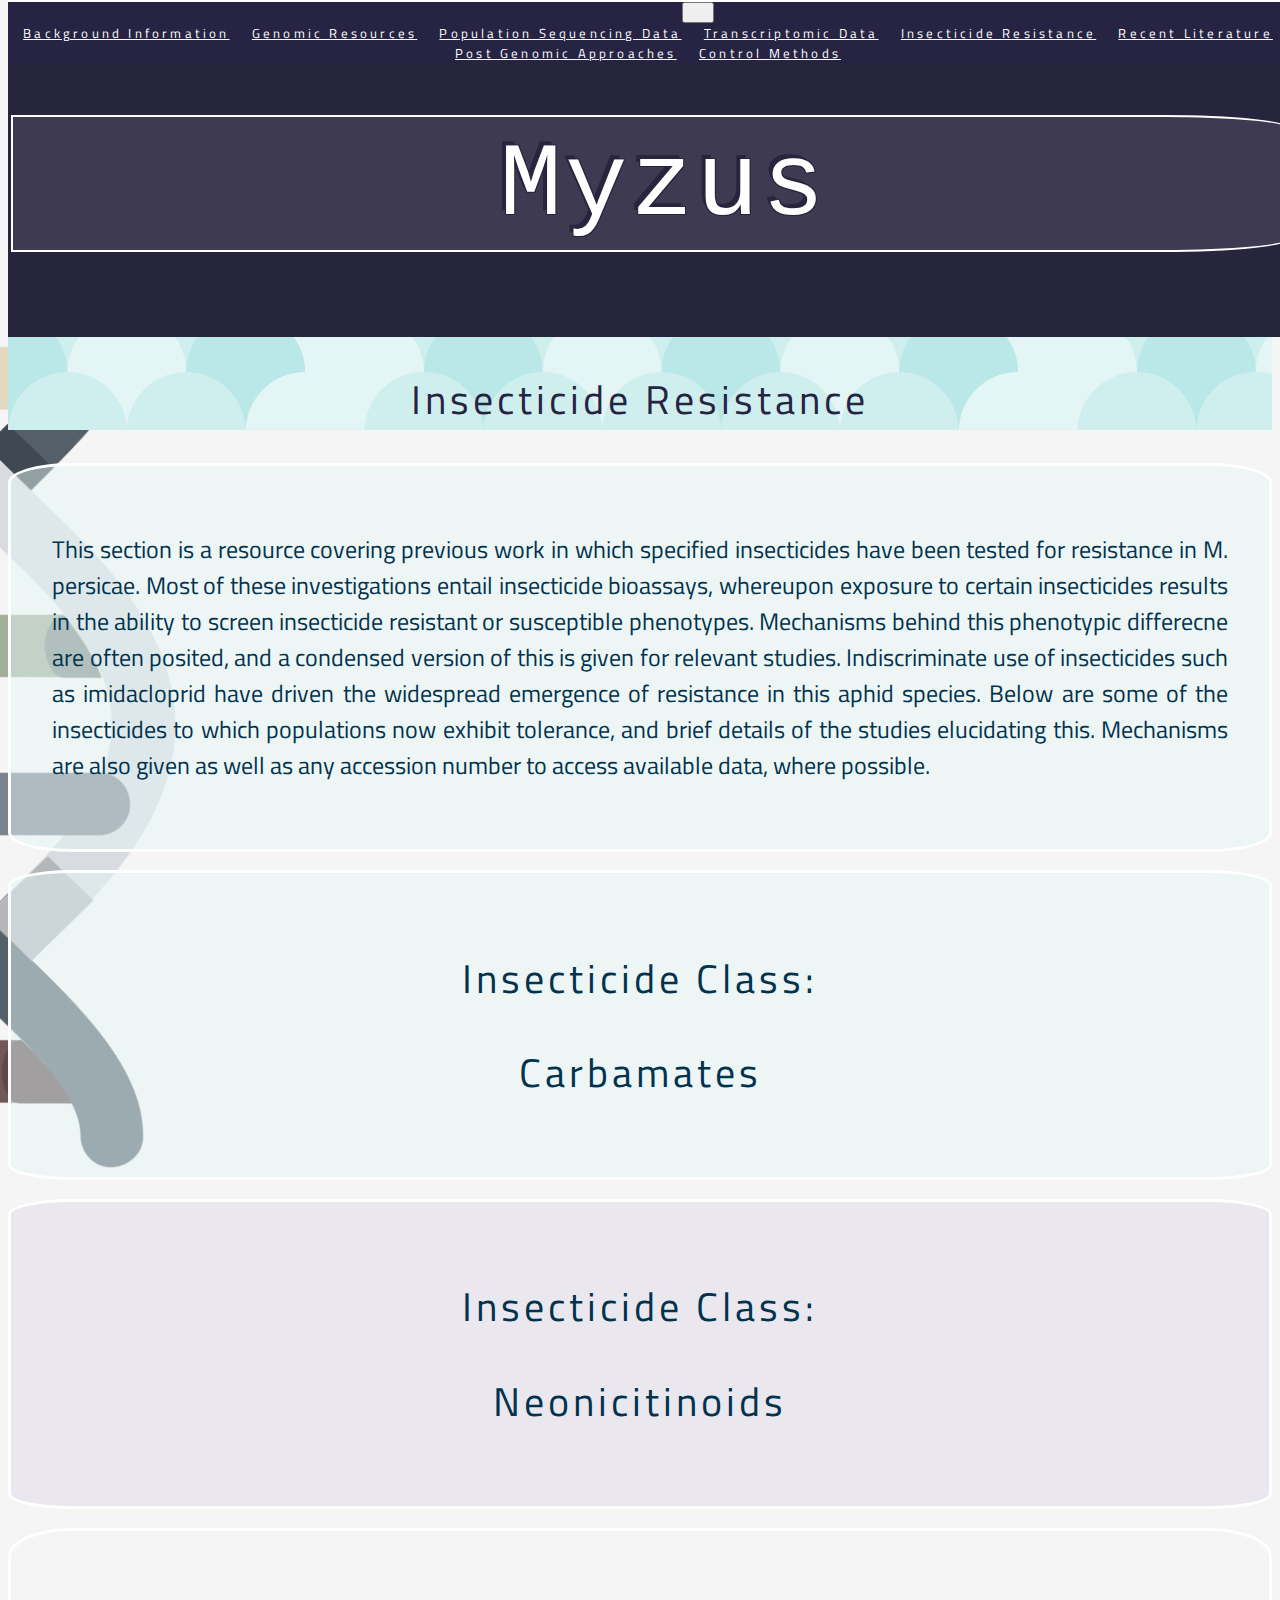
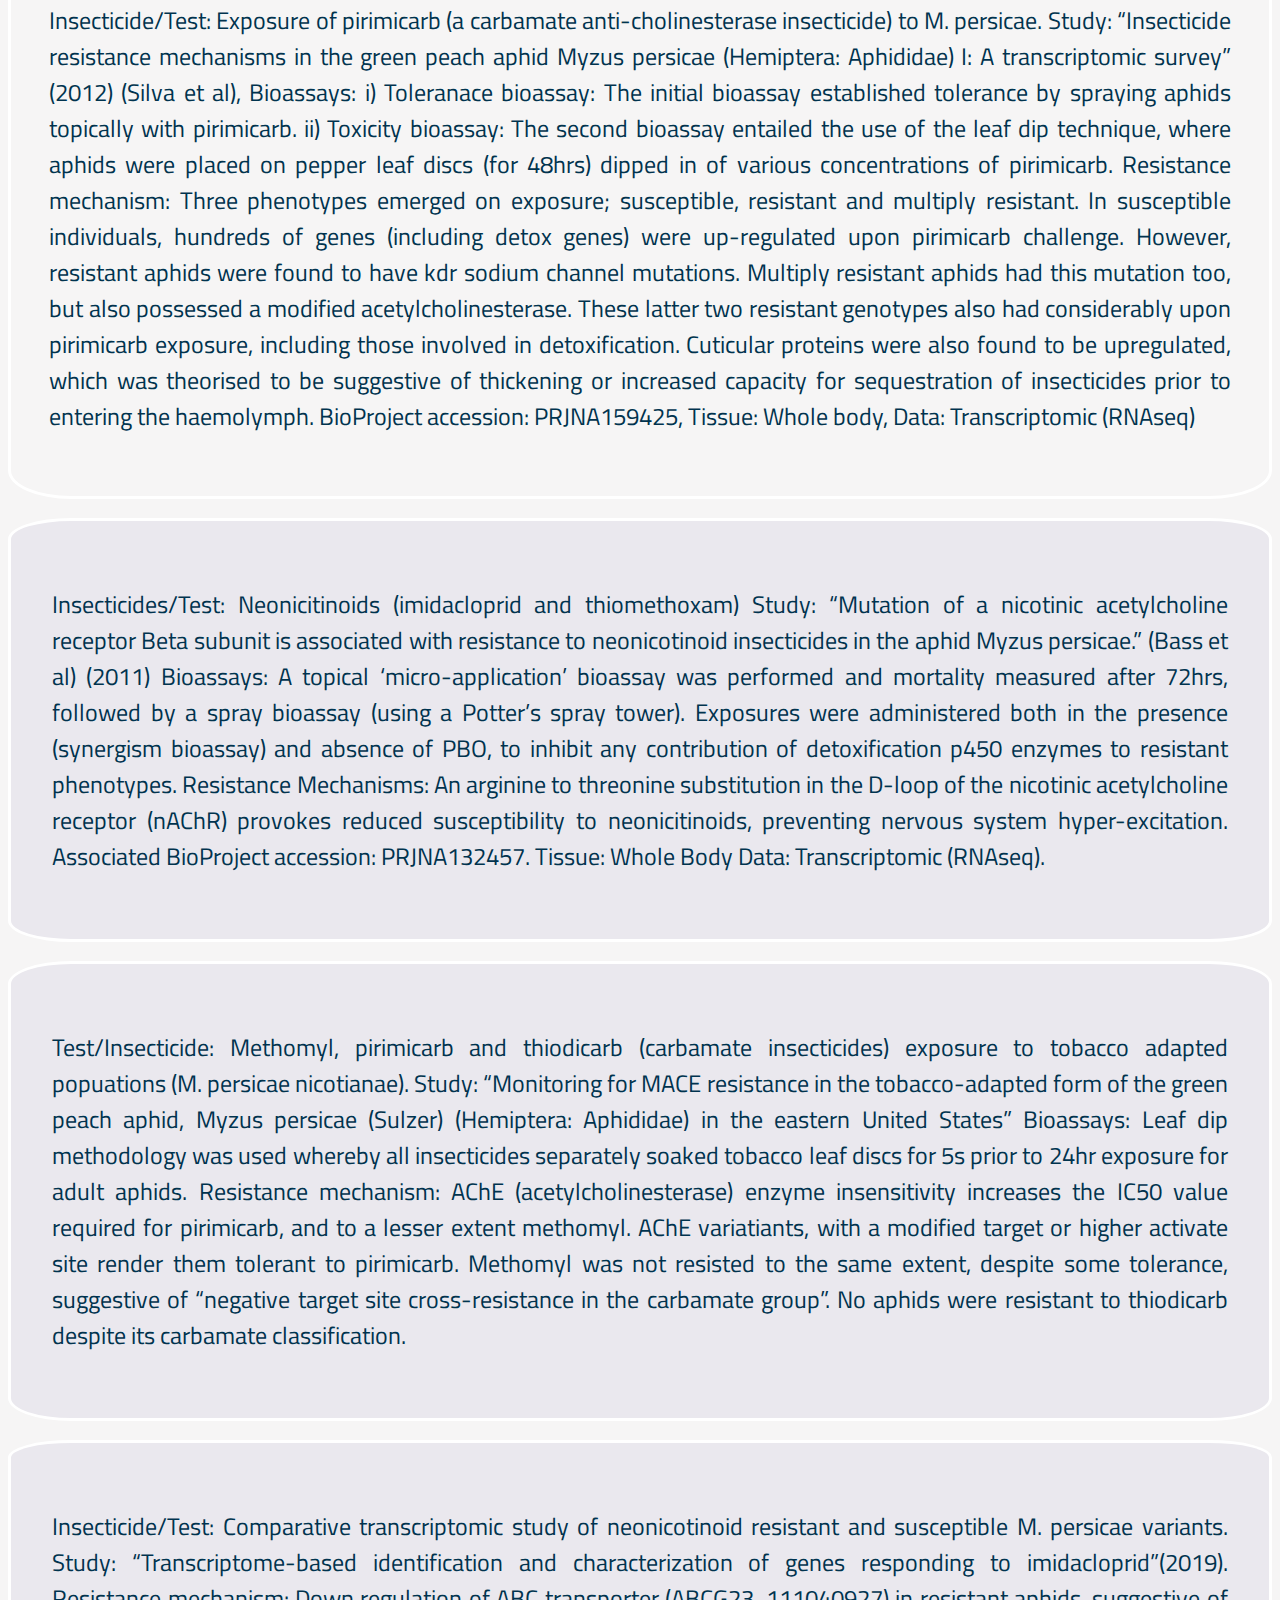
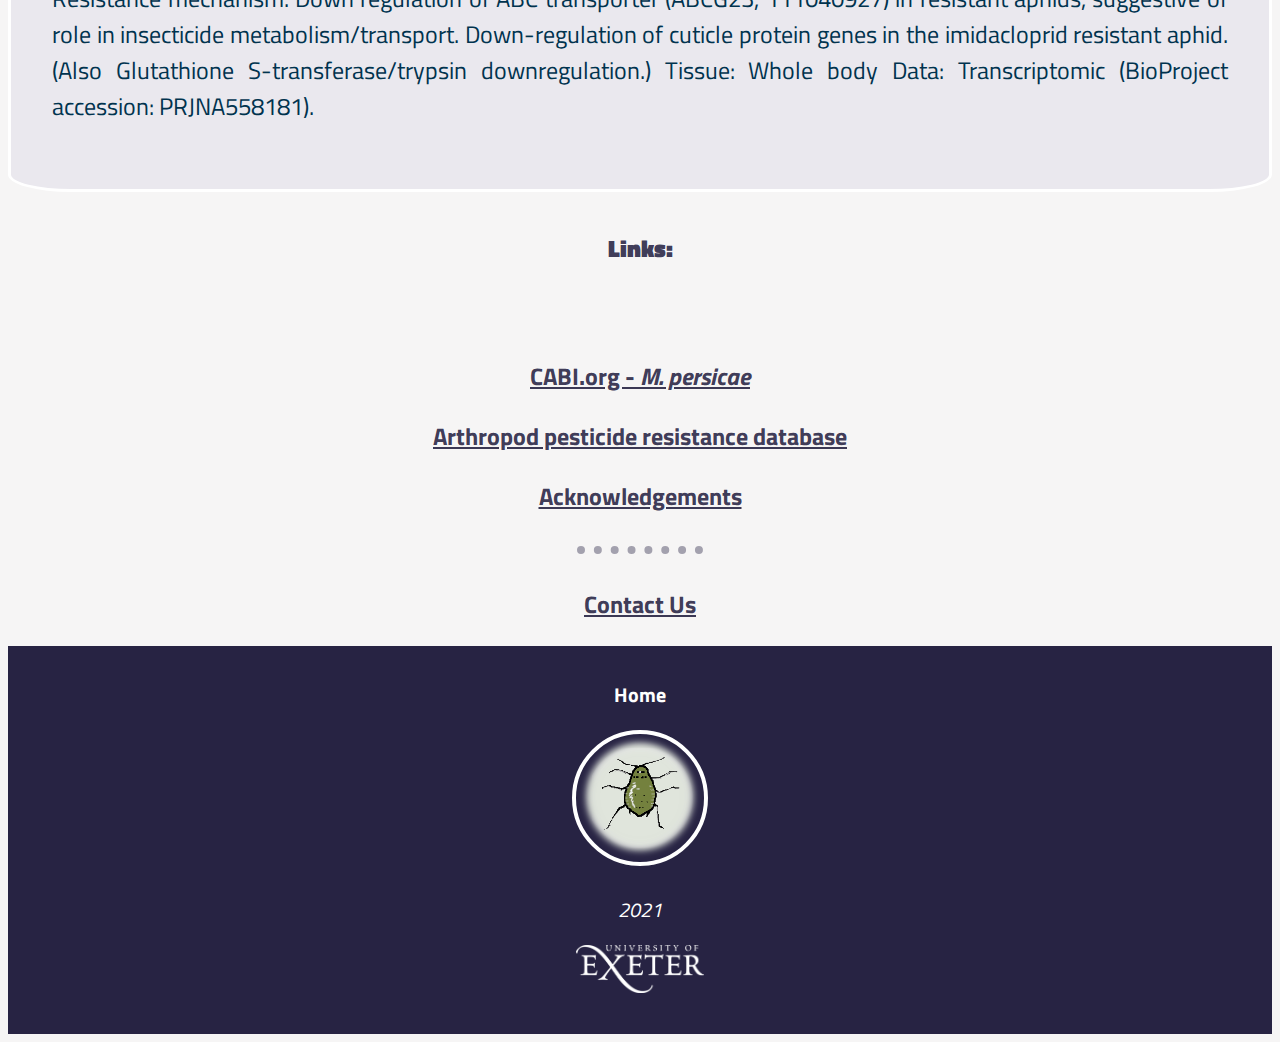
<file: insecticide_resistance.html>
<!DOCTYPE html>
<html lang="en" dir="ltr">

<head>
  <meta charset="utf-8">
  <title>Insecticide Resistance</title>
  <link rel="shortcut icon" href="Images/favicon.png" type="image/png">
  <link rel="preconnect" href="https://fonts.gstatic.com">
  <link href="https://fonts.googleapis.com/css2?family=Courier+Prime:ital,wght@0,400;0,700;1,400;1,700&family=Montserrat:ital,wght@0,400;0,600;0,700;0,800;1,400;1,700&family=Titillium+Web:ital,wght@0,300;0,400;0,700;1,400;1,700&display=swap"
    rel="stylesheet">
  <link rel="stylesheet" href="https://cdn.jsdelivr.net/npm/bootstrap@4.6.0/dist/css/bootstrap.min.css" integrity="sha384-B0vP5xmATw1+K9KRQjQERJvTumQW0nPEzvF6L/Z6nronJ3oUOFUFpCjEUQouq2+l" crossorigin="anonymous">
  <script src="https://code.jquery.com/jquery-3.5.1.slim.min.js" integrity="sha384-DfXdz2htPH0lsSSs5nCTpuj/zy4C+OGpamoFVy38MVBnE+IbbVYUew+OrCXaRkfj" crossorigin="anonymous"></script>
  <script src="https://cdn.jsdelivr.net/npm/bootstrap@4.6.0/dist/js/bootstrap.bundle.min.js" integrity="sha384-Piv4xVNRyMGpqkS2by6br4gNJ7DXjqk09RmUpJ8jgGtD7zP9yug3goQfGII0yAns" crossorigin="anonymous"></script>
  <link rel="stylesheet" href="CSS/styles_sheet.css">
</head>

<body>
  <div class="fixed_navbar">
    <nav class="navbar navbar-expand-lg navbar-dark" style="background-color: #272343;">
      <a class="navbar-brand">MyzusBase</a>
      <button class="navbar-toggler" type="button" data-toggle="collapse" data-target="#navbarNavAltMarkup" aria-controls="navbarNavAltMarkup" aria-expanded="false" aria-label="Toggle navigation">
        <span class="navbar-toggler-icon"></span>
      </button>
      <div class="collapse navbar-collapse" id="navbarNavAltMarkup">
        <div class="navbar-nav">
          <span class="span green span_first">
            <a href="background.html">Background Information</a>
          </span>
          <span class="span beige">
            <a href="genomic_resources.html">Genomic Resources</a>
          </span>
          <span class="span green">
            <a href="population_sequencing_data.html">Population Sequencing Data</a>
          </span>
          <span class="span beige">
            <a href="transcriptomic_data.html">Transcriptomic Data</a>
          </span>
          <span class="span green">
            <a href="insecticide_resistance.html">Insecticide Resistance</a>
          </span>
          <span class="span beige">
            <a href="recent_literature.html">Recent Literature</a>
          </span>
          <span class="span green">
            <a href="post_genomic_approaches.html">Post Genomic Approaches</a>
          </span>
          <span class="span beige span_last">
            <a href="control_methods.html">Control Methods</a>
          </span>
        </div>
      </div>
    </nav>
  </div>
  <div class="banner">
    <div class="row">
      <div class="col">
        <h1 class="main_heading_L">Myzus</h1>
      </div>
      <div class="col">
        <img class="stained_aphid" src="Images/M persicae stained.png" alt="Image of stained peach potato aphid specimen">
      </div>
      <div class="col B_width">
        <h1 class="main_heading_R">Base</h1>
      </div>
    </div>
  </div>
  <div class="dna_image">
    <img src="Images/dna_helix.png" alt="">
  </div>
  <div class="sub_heading">
    <h2>Insecticide Resistance</h2>
  </div>
  <div class=" col-lg-12 col-md-12 col-sm-12 info_window_green">
    <p> This section is a resource covering previous work in which specified insecticides have been tested for resistance in M. persicae.
      Most of these investigations entail insecticide bioassays, whereupon exposure to certain insecticides results in the ability to screen insecticide resistant or susceptible phenotypes. Mechanisms behind this phenotypic differecne are often
      posited, and a condensed version of this is given for relevant studies.
      Indiscriminate use of insecticides such as imidacloprid have driven the widespread emergence of resistance in this aphid species. Below are some of the insecticides to which populations now exhibit tolerance, and brief details of the studies
      elucidating this. Mechanisms are also given as well as any accession number to access available data, where possible.
    </p>




  </div>
  </div>



  <div class="fluid-container">

    <div class="row">


      <div class=" col-lg-6 col-md-12 col-sm-12 info_window_green clone_data central">
        <h2>Insecticide Class:</h2>
        <h2>Carbamates</h2>
      </div>
      <div class=" col-lg-6 col-md-12 col-sm-12 info_window_blue clone_data central">

        <h2>Insecticide Class:</h2>
        <h2>Neonicitinoids</h2>

      </div>
    </div>

  </div>
  <div class="row">
    <div class=" col-lg-6 col-md-12 col-sm-12 info_window clone_data">
      <h2></h2>
      <h3></h3>
      <p>Insecticide/Test: Exposure of pirimicarb (a carbamate anti-cholinesterase insecticide) to M. persicae. Study: “Insecticide resistance mechanisms in the green peach aphid Myzus persicae (Hemiptera: Aphididae) I: A transcriptomic survey”
        (2012) (Silva et al), Bioassays: i) Toleranace bioassay: The initial bioassay established tolerance by spraying aphids topically with pirimicarb. ii) Toxicity bioassay: The second bioassay entailed the use of the leaf dip technique, where
        aphids were placed on pepper leaf discs (for 48hrs) dipped in of various concentrations of pirimicarb. Resistance mechanism: Three phenotypes emerged on exposure; susceptible, resistant and multiply resistant. In susceptible individuals,
        hundreds of genes (including detox genes) were up-regulated upon pirimicarb challenge. However, resistant aphids were found to have kdr sodium channel mutations. Multiply resistant aphids had this mutation too, but also possessed a modified
        acetylcholinesterase. These latter two resistant genotypes also had considerably upon pirimicarb exposure, including those involved in detoxification. Cuticular proteins were also found to be upregulated, which was theorised to be suggestive
        of thickening or increased capacity for sequestration of insecticides prior to entering the haemolymph. BioProject accession: PRJNA159425, Tissue: Whole body, Data: Transcriptomic (RNAseq)</p>
    </div>
    <div class=" col-lg-6 col-md-12 col-sm-12 info_window_blue clone_data">
      <p>Insecticides/Test: Neonicitinoids (imidacloprid and thiomethoxam)
        Study: “Mutation of a nicotinic acetylcholine receptor Beta subunit is associated with resistance to neonicotinoid insecticides in the aphid Myzus persicae.” (Bass et al) (2011) Bioassays: A topical ‘micro-application’ bioassay was performed
        and mortality measured after 72hrs, followed by a spray bioassay (using a Potter’s spray tower). Exposures were administered both in the presence (synergism bioassay) and absence of PBO, to inhibit any contribution of detoxification p450
        enzymes to resistant phenotypes. Resistance Mechanisms: An arginine to threonine substitution in the D-loop of the nicotinic acetylcholine receptor (nAChR) provokes reduced susceptibility to neonicitinoids, preventing nervous system
        hyper-excitation. Associated BioProject accession: PRJNA132457. Tissue: Whole Body Data: Transcriptomic (RNAseq).
      </p>
    </div>
    <div class="row">

    </div>
    <div class="row">
      <div class=" col-lg-6 col-md-12 col-sm-12 info_window_blue clone_data">
        <p>Test/Insecticide: Methomyl, pirimicarb and thiodicarb (carbamate insecticides) exposure to tobacco adapted popuations (M. persicae nicotianae). Study: “Monitoring for MACE resistance in the tobacco-adapted form of the green peach aphid,
          Myzus persicae (Sulzer) (Hemiptera: Aphididae) in the eastern United States” Bioassays: Leaf dip methodology was used whereby all insecticides separately soaked tobacco leaf discs for 5s prior to 24hr exposure for adult aphids. Resistance
          mechanism: AChE (acetylcholinesterase) enzyme insensitivity increases the IC50 value required for pirimicarb, and to a lesser extent methomyl. AChE variatiants, with a modified target or higher activate site render them tolerant to
          pirimicarb. Methomyl was not resisted to the same extent, despite some tolerance, suggestive of “negative target site cross-resistance in the carbamate group”. No aphids were resistant to thiodicarb despite its carbamate classification.</p>
      </div>
      <div class="col-lg-6 col-md-12 col-sm-12 info_window_blue clone_data">
        <p>Insecticide/Test: Comparative transcriptomic study of neonicotinoid resistant and susceptible M. persicae variants. Study: “Transcriptome-based identification and characterization of genes responding to imidacloprid”(2019). Resistance mechanism: Down regulation of ABC transporter (ABCG23, 111040927) in resistant aphids, suggestive of role in insecticide metabolism/transport. Down-regulation of cuticle protein genes in the imidacloprid resistant aphid. (Also Glutathione S-transferase/trypsin downregulation.) Tissue: Whole body  Data: Transcriptomic (BioProject accession: PRJNA558181).</p>
      </div>



    </div>
  </div>
  <div class="links">
    <h4><strong>Links:</strong></h4>
    <br>
    <p><strong><a type="button" class="w10 btn-lg btn-outline-dark" href="https://www.cabi.org/isc/datasheet/35642">CABI.org - <em>M. persicae</em></a></strong></p>
    <p><strong><a type="button" class="w10 btn-lg btn-outline-dark" href="https://www.pesticideresistance.org">Arthropod pesticide resistance database</a></strong></p>
    <p><strong><a type="button" class="w10 btn-lg btn-outline-dark" href="acknowledgements.html">Acknowledgements</a></strong></p>
    <hr>
    <p><strong><a type="button" class="w10 btn-lg btn-outline-dark" href="contact_us.html">Contact Us</a></strong></p>
  </div>
  <div class="footer">
    <p><strong>Home</strong></p>
    <p>
      <a href="index.html"><em><img class="favicon" src="Images/M_persicae_icon_round.png"></a>
    </p>
    <p>
      2021
    </p>
    <p>
      <img class="Exeter_University_Logo" src="Images/Exeter_University_Logo.png" alt="Exeter University Logo">
    </p>
  </div>
</body>

</html>
</file>
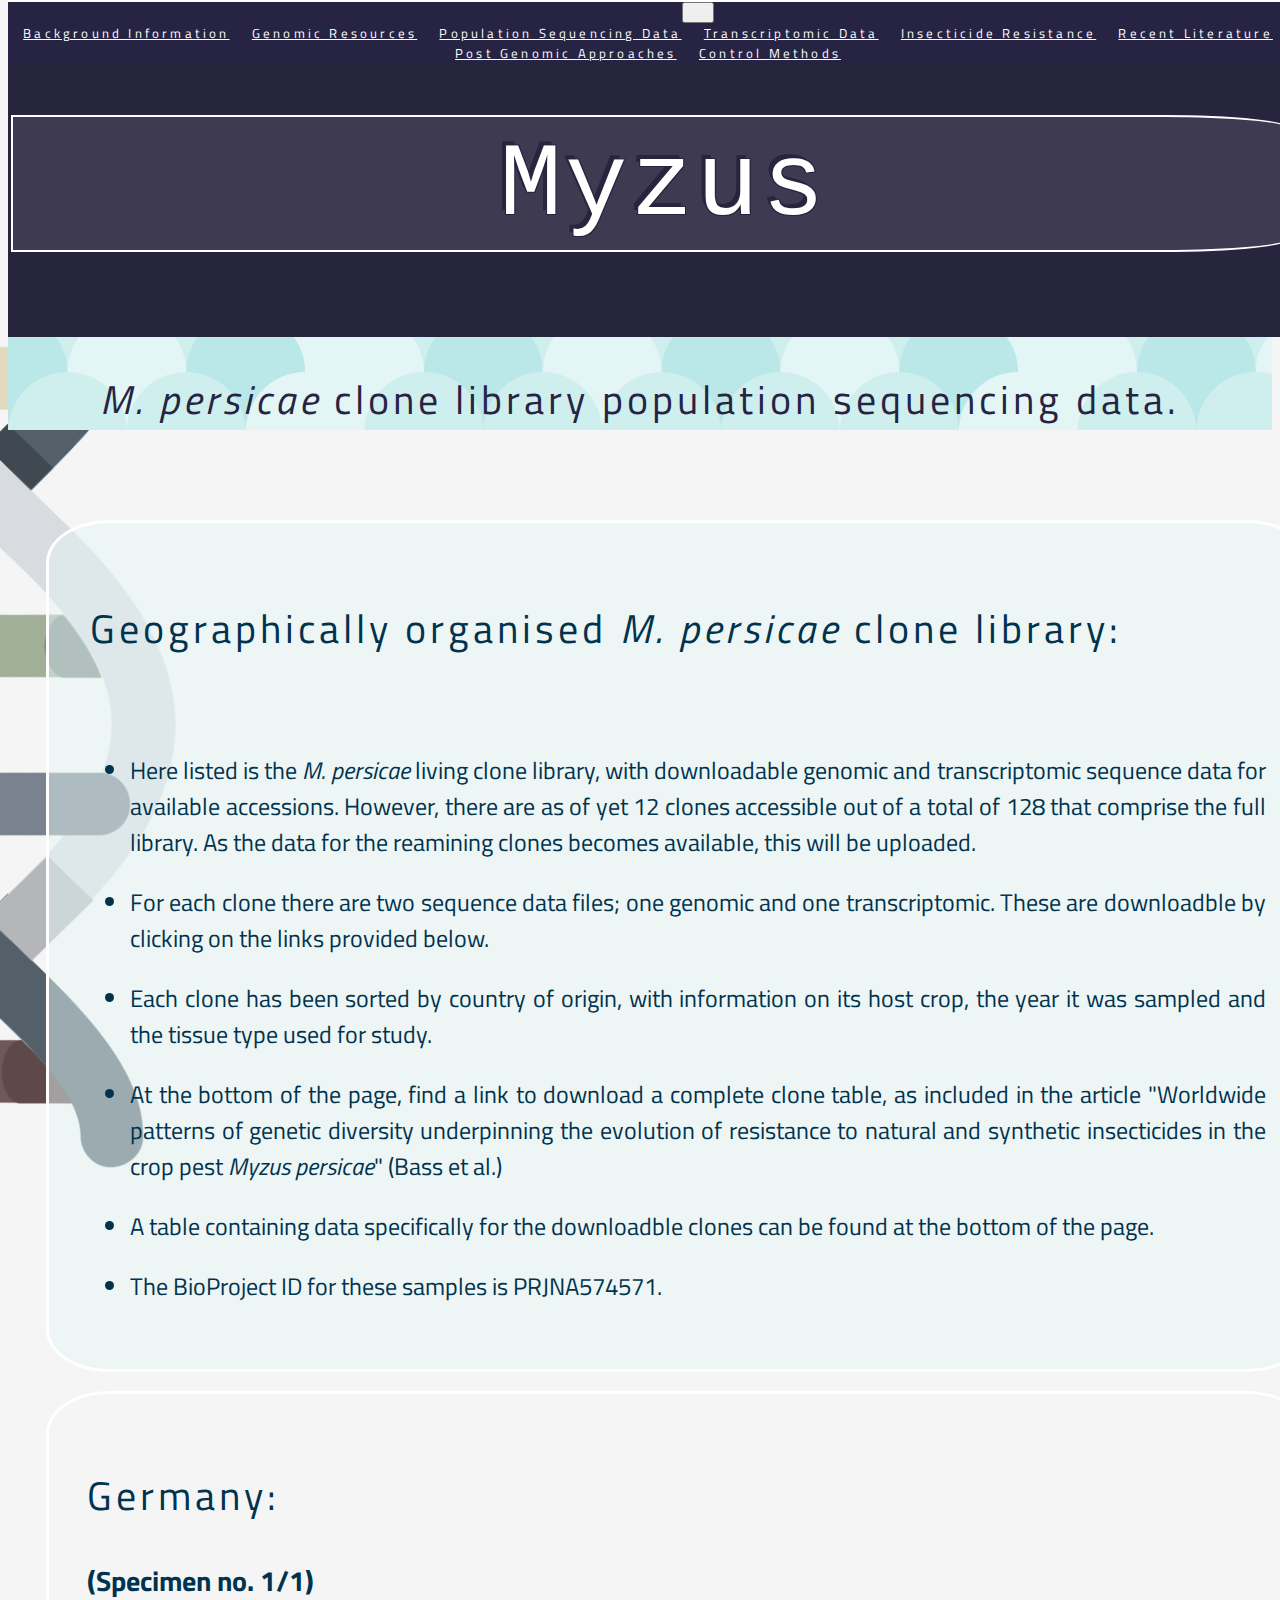
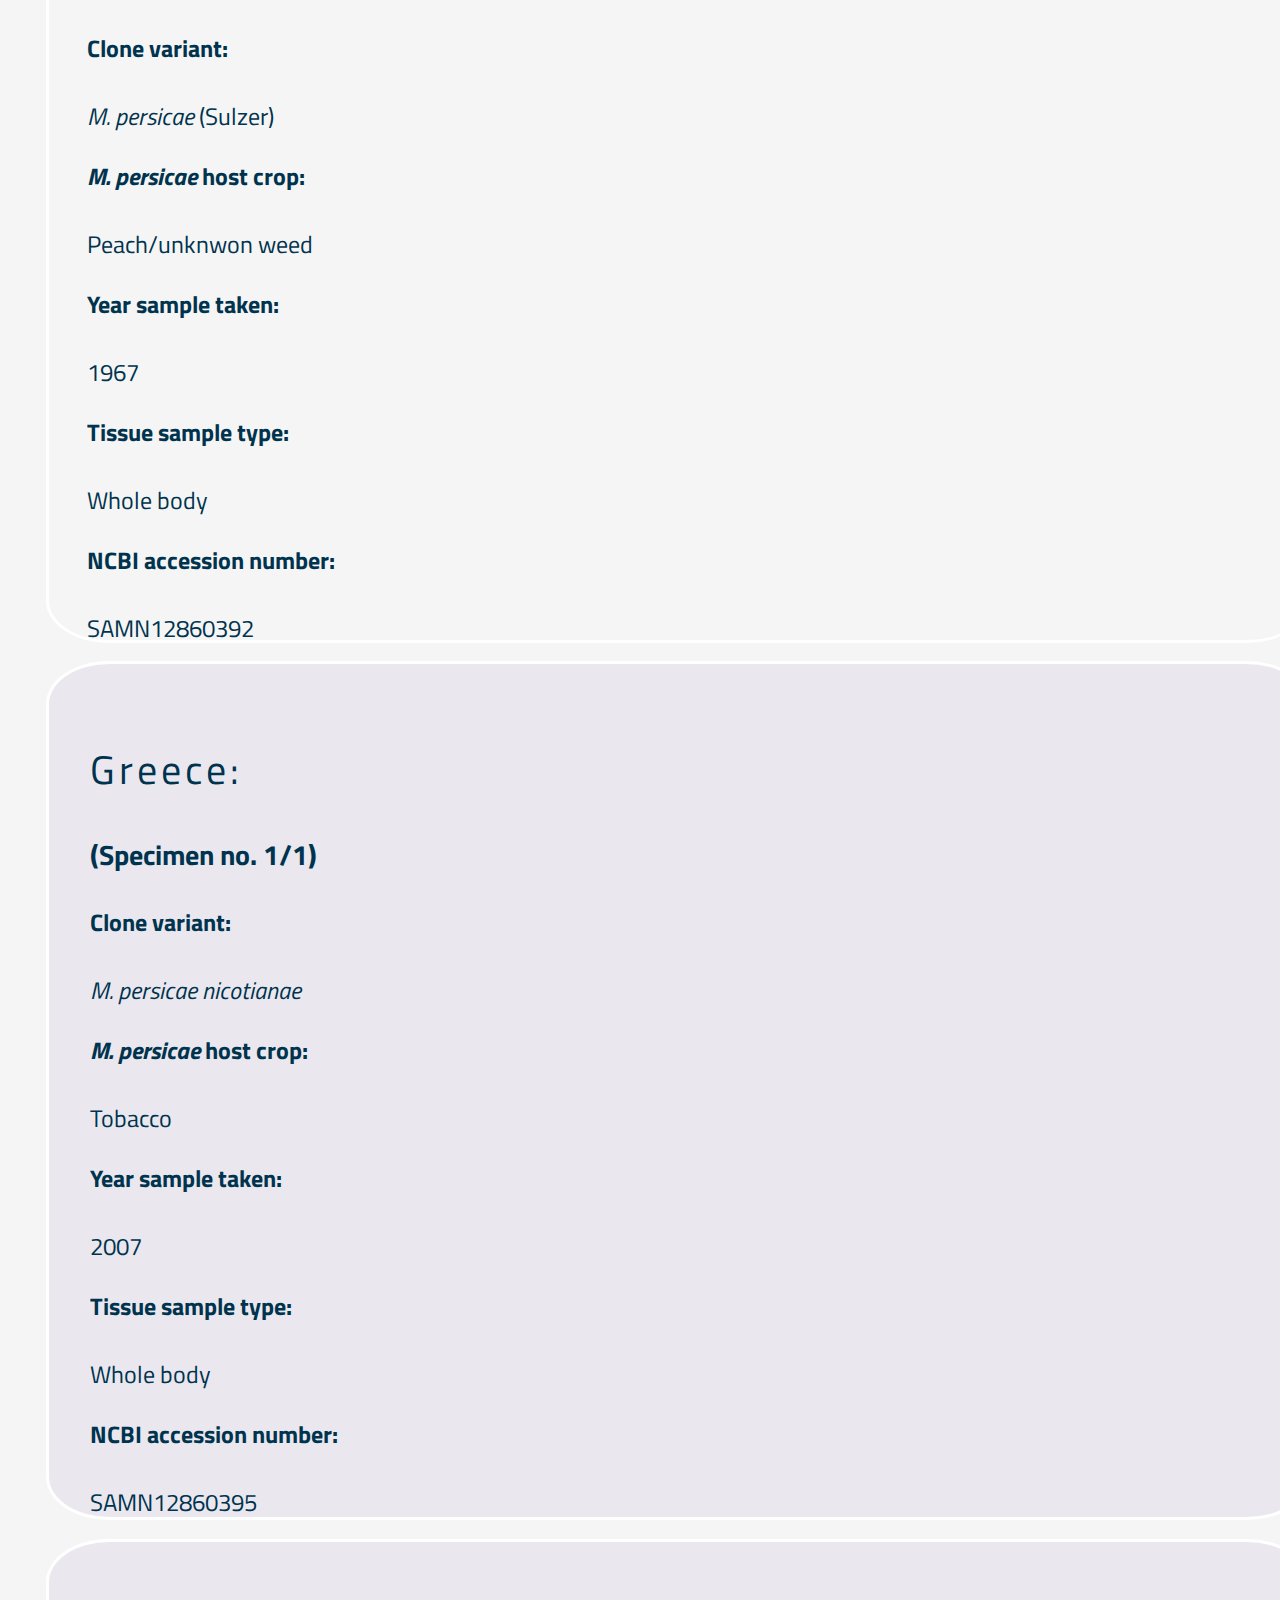
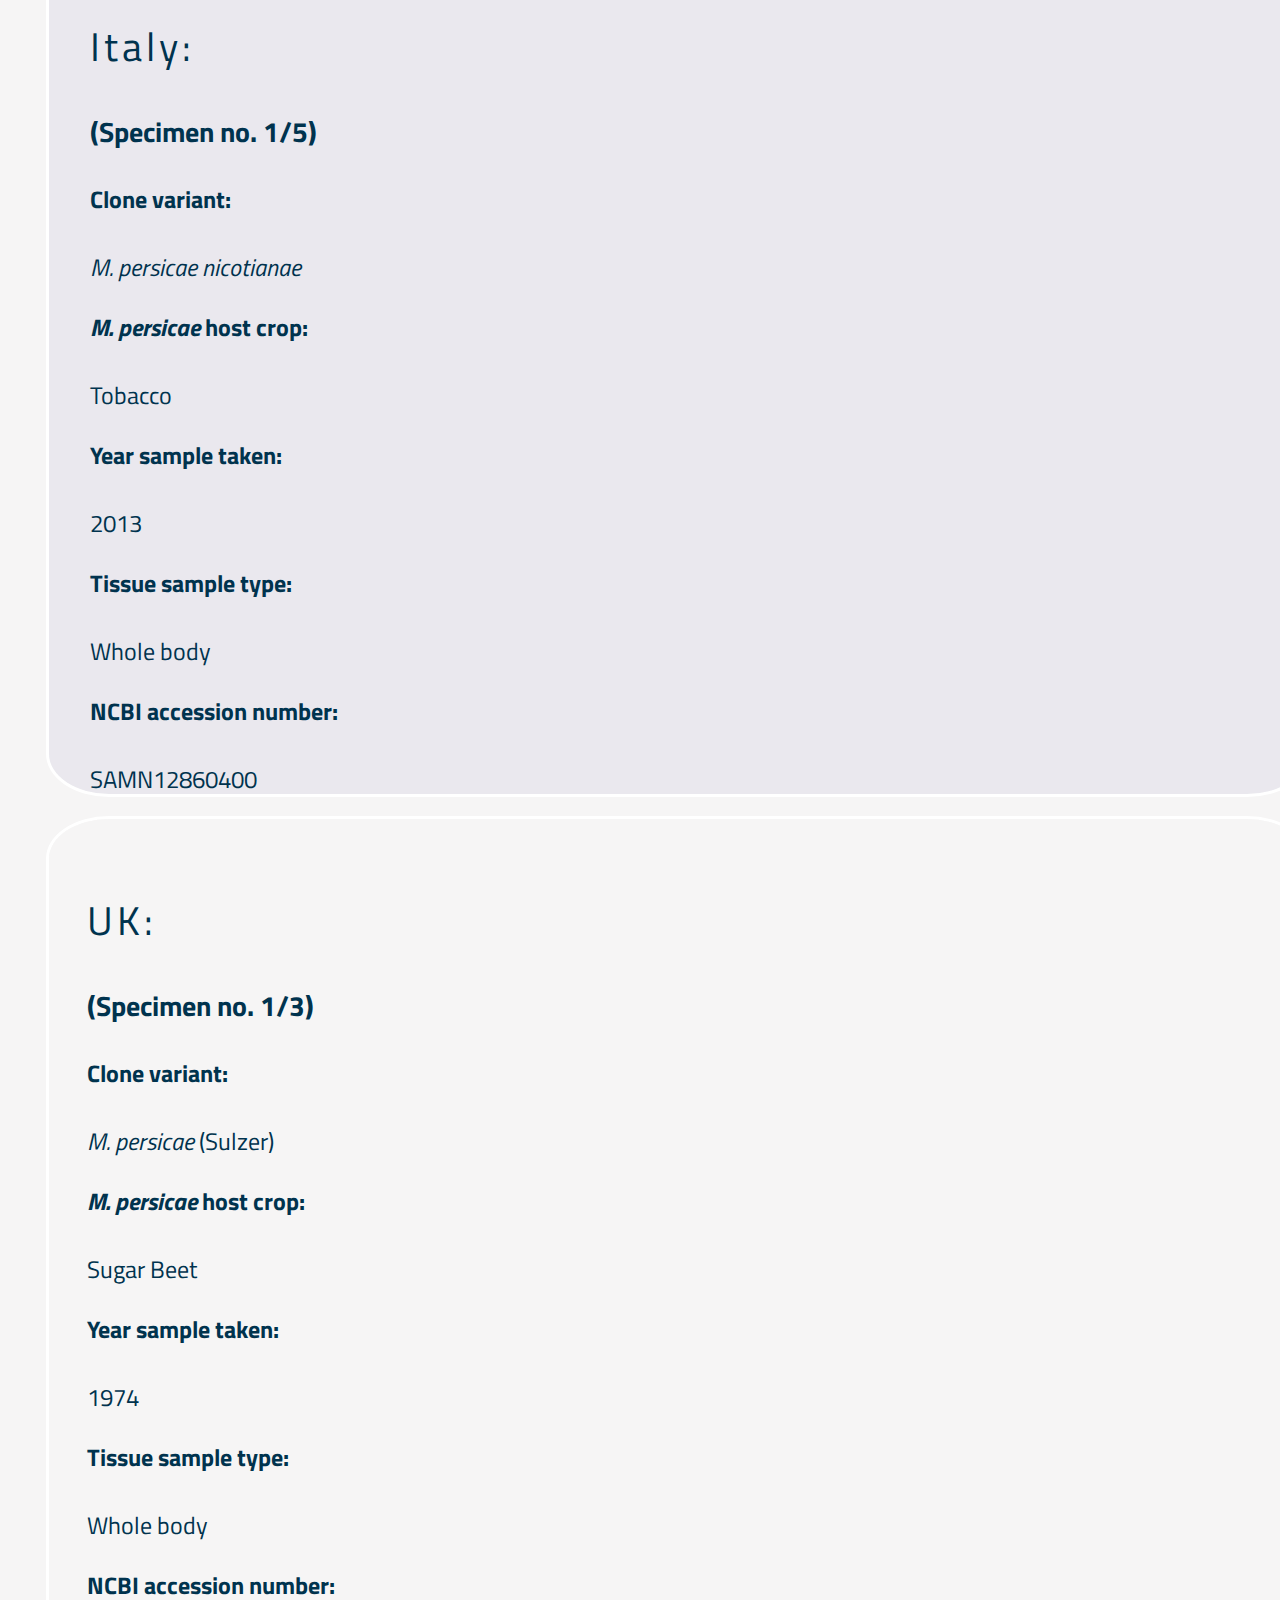
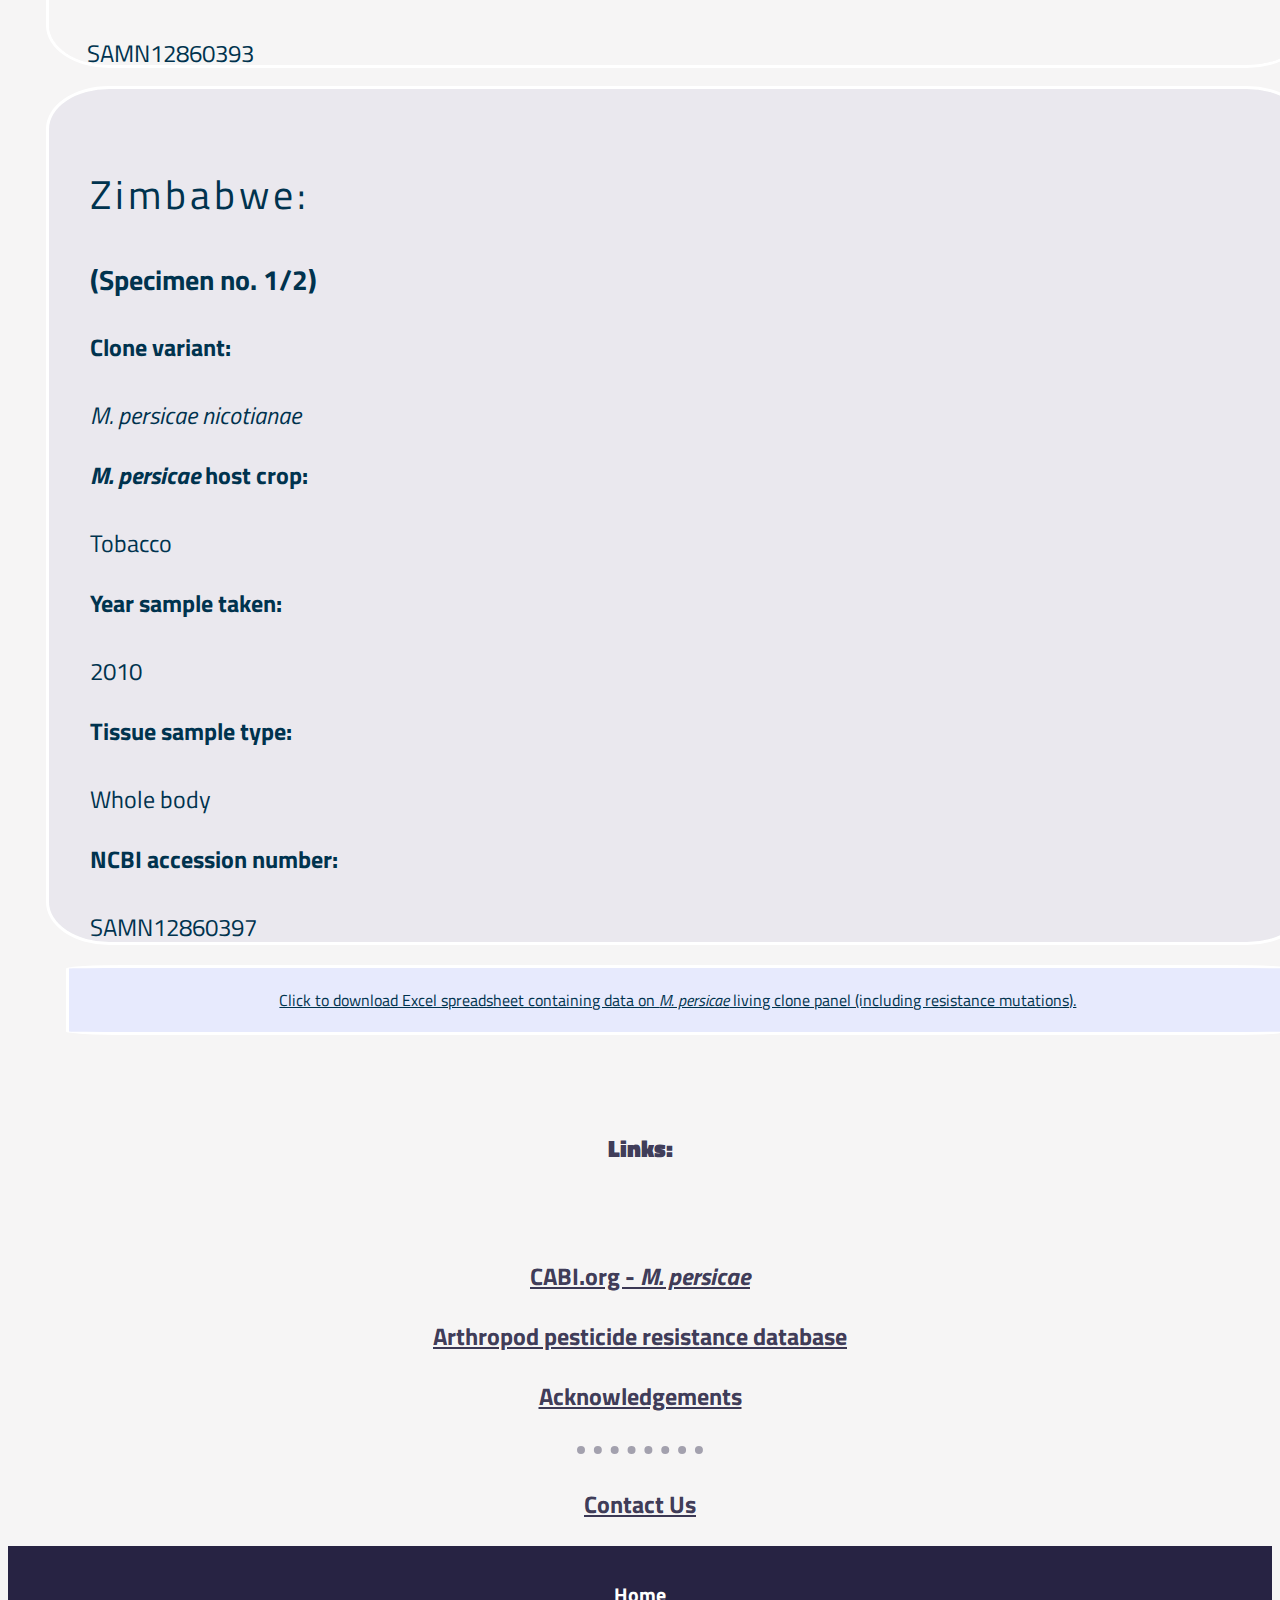
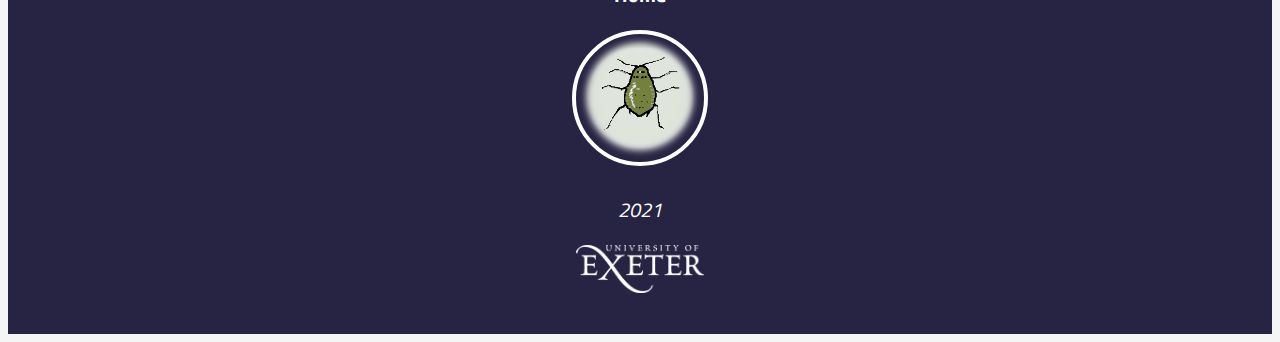
<file: population_sequencing_data.html>
<!DOCTYPE html>
<html lang="en" dir="ltr">

<head>
  <meta charset="utf-8">
  <title>Population sequencing data</title>
  <link rel="shortcut icon" href="Images/favicon.png" type="image/png">
  <link rel="preconnect" href="https://fonts.gstatic.com">
  <link
    href="https://fonts.googleapis.com/css2?family=Courier+Prime:ital,wght@0,400;0,700;1,400;1,700&family=Montserrat:ital,wght@0,400;0,600;0,700;0,800;1,400;1,700&family=Titillium+Web:ital,wght@0,300;0,400;0,700;1,400;1,700&display=swap"
    rel="stylesheet">
  <link rel="stylesheet" href="https://cdn.jsdelivr.net/npm/bootstrap@4.6.0/dist/css/bootstrap.min.css"
    integrity="sha384-B0vP5xmATw1+K9KRQjQERJvTumQW0nPEzvF6L/Z6nronJ3oUOFUFpCjEUQouq2+l" crossorigin="anonymous">
  <script src="https://code.jquery.com/jquery-3.5.1.slim.min.js"
    integrity="sha384-DfXdz2htPH0lsSSs5nCTpuj/zy4C+OGpamoFVy38MVBnE+IbbVYUew+OrCXaRkfj"
    crossorigin="anonymous"></script>
  <script src="https://cdn.jsdelivr.net/npm/bootstrap@4.6.0/dist/js/bootstrap.bundle.min.js"
    integrity="sha384-Piv4xVNRyMGpqkS2by6br4gNJ7DXjqk09RmUpJ8jgGtD7zP9yug3goQfGII0yAns"
    crossorigin="anonymous"></script>
  <link rel="stylesheet" href="CSS/styles_sheet.css">
</head>
<body>
  <div class="fixed_navbar">
    <nav class="navbar navbar-expand-lg navbar-dark" style="background-color: #272343;">
      <a class="navbar-brand">MyzusBase</a>
      <button class="navbar-toggler" type="button" data-toggle="collapse" data-target="#navbarNavAltMarkup" aria-controls="navbarNavAltMarkup" aria-expanded="false" aria-label="Toggle navigation">
        <span class="navbar-toggler-icon"></span>
      </button>
      <div class="collapse navbar-collapse" id="navbarNavAltMarkup">
        <div class="navbar-nav">
          <span class="span green span_first">
            <a href="background.html">Background Information</a>
          </span>
          <span class="span beige">
            <a href="genomic_resources.html">Genomic Resources</a>
          </span>
          <span class="span green">
            <a href="population_sequencing_data.html">Population Sequencing Data</a>
          </span>
          <span class="span beige">
            <a href="transcriptomic_data.html">Transcriptomic Data</a>
          </span>
          <span class="span green">
            <a href="insecticide_resistance.html">Insecticide Resistance</a>
          </span>
          <span class="span beige">
            <a href="recent_literature.html">Recent Literature</a>
          </span>
          <span class="span green">
            <a href="post_genomic_approaches.html">Post Genomic Approaches</a>
          </span>
          <span class="span beige span_last">
            <a href="control_methods.html">Control Methods</a>
          </span>
        </div>
      </div>
    </nav>
  </div>
  <div class="banner">
    <div class="row">
      <div class="col">
        <h1 class="main_heading_L">Myzus</h1>
      </div>
      <div class="col">
        <img class="stained_aphid" src="Images/M persicae stained.png"
          alt="Image of stained peach potato aphid specimen">
      </div>
      <div class="col B_width">
        <h1 class="main_heading_R">Base</h1>
      </div>
    </div>
  </div>
  <div class="dna_image">
    <img src="Images/dna_helix.png" alt="">
  </div>
  <div class="sub_heading">
    <h2><em>M. persicae</em> clone library population sequencing data.</h2>
  </div>
  <div class="container-fluid structure">
      <div class="row">
        <div class=" col-lg-12 col-md-12 col-sm-12 info_window_green">

          <h2>Geographically organised <em>M. persicae</em> clone library:</h2><br>
          <ul>
          <li><p>Here listed is the <em>M. persicae</em> living clone library, with downloadable
          genomic and transcriptomic sequence data for available accessions. However, there are as of yet 12 clones accessible out of a total of 128 that
          comprise the full library. As the data for the reamining clones becomes available, this will be uploaded.</p></li>
         <li> <p>For each clone there are two sequence data files; one genomic and one transcriptomic. These are downloadble by clicking on the links provided below.</p></li>
         <li> <p>Each clone has been sorted by country of origin, with information on its host crop, the year it was sampled and the tissue type used for study.</p></li>
         <li> <p>At the bottom of the page, find a link to download a complete clone table, as included in the article
            "Worldwide patterns of genetic diversity underpinning the evolution of resistance to natural and synthetic insecticides in the crop pest <em>Myzus persicae</em>" (Bass et al.)</p></li>
          <li> <p>A table containing data specifically for the downloadble clones can be found at the bottom of the page. </p> </li>
          <li>The BioProject ID for these samples is PRJNA574571.</li>
          </ul>
        </div>
      </div>
      <div class="row">
        <div class=" col-lg-6 col-md-12 col-sm-12 info_window clone_data">
          <h2>Germany:</h2>
        <h3>(Specimen no. 1/1)</h3>
        <h4>Clone variant:</h4>
        <p><em>M. persicae</em> (Sulzer)</p>
        <h4><em>M. persicae</em> host crop:</h4>
        <p>Peach/unknwon weed</p>
        <h4>Year sample taken:</h4>
        <p>1967</p>
        <h4>Tissue sample type:</h4>
        <p>Whole body</p>
        <h4>NCBI accession number:</h4>
        <p>SAMN12860392</p>
        <h4>Genomic sequence data - downloadable link:</h4>
        <p><a type="button" class="btn btn-md btn-outline-dark"
            href="https://sra-downloadb.be-md.ncbi.nlm.nih.gov/sos2/sra-pub-run-15/SRR1019954/SRR10199543.1" donwload>Nicotine Susceptible Mp genomic dna NS (SRX6919676)</a></p>
        <h4>Transcriptomic sequence data - downloadable link:</h4>
        <p><a type="button" class="btn btn-md btn-outline-dark" href="https://sra-downloadb.be-md.ncbi.nlm.nih.gov/sos2/sra-pub-run-15/SRR1019953/SRR10199533.1" download>Nicotine
        Susceptible Mp transcriptome NS (SRX6919686)</a></p>
        <hr>
        </div>
        <div class=" col-lg-6 col-md-12 col-sm-12 info_window_blue clone_data">

          <h2>Greece:</h2>
          <h3>(Specimen no. 1/1)</h3>
          <h4>Clone variant:</h4>
          <p><em>M. persicae nicotianae</em></p>
          <h4><em>M. persicae</em> host crop:</h4>
          <p>Tobacco</p>
          <h4>Year sample taken:</h4>
          <p>2007</p>
          <h4>Tissue sample type:</h4>
          <p>Whole body</p>
          <h4>NCBI accession number:</h4>
          <p>SAMN12860395</p>
          <h4>Genomic sequence data - downloadable link:</h4>
          <p><a type="button" class="btn btn-md btn-outline-dark"
              href="https://sra-downloadb.be-md.ncbi.nlm.nih.gov/sos3/sra-pub-run-21/SRR10199540/SRR10199540.1" download>Nicotine Resistant Mpn genomic dna 5191A (SRX6919679)</a>
          </p>
          <h4>Transcriptomic sequence data - downloadable link:</h4>
          <p><a type="button" class="btn btn-md btn-outline-dark"href="https://sra-downloadb.be-md.ncbi.nlm.nih.gov/sos3/sra-pub-run-19/SRR10199530/SRR10199530.1" download>Nicotine
          Resistant Mpn transcriptome 5191A (SRX6919689)</a></p>
          <hr>
          </div>
      </div>
      <div class="row">
        <div class=" col-lg-6 col-md-12 col-sm-12 info_window_blue clone_data">
          <h2>Italy:</h2>
          <h3>(Specimen no. 1/5)</h3>
          <h4>Clone variant:</h4>
          <p><em>M. persicae nicotianae</em></p>
          <h4><em>M. persicae</em> host crop:</h4>
          <p>Tobacco</p>
          <h4>Year sample taken:</h4>
          <p>2013</p>
          <h4>Tissue sample type:</h4>
          <p>Whole body</p>
          <h4>NCBI accession number:</h4>
          <p>SAMN12860400</p>
          <h4>Genomic sequence data - downloadable link:</h4>
          <p><a type="button" class="btn btn-md btn-outline-dark" href="https://sra-downloadb.be-md.ncbi.nlm.nih.gov/sos3/sra-pub-run-21/SRR10199534/SRR10199534.1" download>Nicotine
            Resistant Mpn genomic dna 8124 (SRX6919685)</a></p>
          <h4>Transcriptomic sequence data - downloadable link:</h4>
          <p><a type="button" class="btn btn-md btn-outline-dark" href="https://sra-downloadb.be-md.ncbi.nlm.nih.gov/sos2/sra-pub-run-15/SRR1019954/SRR10199547.1" download>Nicotine
          Resistant Mpn transcriptome 8124 (SRX6919672)</a></p>
            <hr>
          <h3>(Specimen no. 2/5)</h3>
          <h4>Clone variant:</h4>
          <p><em>M. persicae nicotianae</em></p>
          <h4><em>M. persicae</em> host crop:</h4>
          <p>Tobacco</p>
          <h4>Year sample taken:</h4>
          <p>2013</p>
          <h4>Tissue sample type:</h4>
          <p>Whole body</p>
          <h4>NCBI accession number:</h4>
          <p>SAMN12860399</p>
          <h4>Genomic sequence data - downloadable link:</h4>
          <p><a type="button" class="btn btn-md btn-outline-dark"
              href="https://sra-downloadb.be-md.ncbi.nlm.nih.gov/sos3/sra-pub-run-19/SRR10199535/SRR10199535.1" download>Nicotine Resistant Mpn genomic dna 57 (SRX6919684)</a>
          <h4>Transcriptomic sequence data - downloadable link:</h4>
        <p><a type="button" class="btn btn-md btn-outline-dark" href="https://sra-downloadb.be-md.ncbi.nlm.nih.gov/sos3/sra-pub-run-19/SRR10199548/SRR10199548.1" download>Nicotine Resistant Mpn transcriptome 57 (SRX6919671)</a></p>
        <hr>
            <h3>(Specimen no. 3/5)</h3>
            <h4>Clone variant:</h4>
            <p><em>M. persicae nicotianae</em></p>
            <h4><em>M. persicae</em> host crop:</h4>
            <p>Tobacco</p>
            <h4>Year sample taken:</h4>
            <p>1990</p>
            <h4>Tissue sample type:</h4>
            <p>Whole body</p>
            <h4>NCBI accession number:</h4>
            <p>SAMN12860398</p>
            <h4>Genomic sequence data - downloadable link:</h4>
            <p><a type="button" class="btn btn-md btn-outline-dark"
                href="https://sra-downloadb.be-md.ncbi.nlm.nih.gov/sos3/sra-pub-run-21/SRR10199536/SRR10199536.1" download>Nicotine Resistant Mpn genomic dna 926B (SRX6919683)</a></p>
            <h4>Transcriptomic sequence data - downloadable link:</h4>
            <p><a type="button" class="btn btn-md btn-outline-dark" href="https://sra-downloadb.be-md.ncbi.nlm.nih.gov/sos3/sra-pub-run-19/SRR10199527/SRR10199527.1" download>Nicotine Resistant Mpn transcriptome 926B (SRX6919692)</a> </p>
            <hr>
            <h3>(Specimen no. 4/5)</h3>
            <h4>Clone variant:</h4>
            <p><em>M. persicae</em> (Sulzer)</p>
            <h4><em>M. persicae</em> host crop:</h4>
            <p>Potato</p>
            <h4>Year sample taken:</h4>
            <p>2007</p>
            <h4>Tissue sample type:</h4>
            <p>Whole body</p>
            <h4>NCBI accession number:</h4>
            <p>SAMN12860394</p>
            <h4>Genomic sequence data - downloadable link:</h4>
            <p><a type="button" class="btn btn-md btn-outline-dark"
                href="https://sra-downloadb.be-md.ncbi.nlm.nih.gov/sos3/sra-pub-run-19/SRR10199541/SRR10199541.1" download>Nicotine Susceptible Mp genomic dna 23 (SRX6919678)</a>
            <p><a type="button" class="btn btn-md btn-outline-dark" href="https://sra-downloadb.be-md.ncbi.nlm.nih.gov/sos3/sra-pub-run-21/SRR10199531/SRR10199531.1" download>Nicotine Susceptible Mp transcriptome 23 (SRX6919688)</a></p>
            <h4>Transcriptomic sequence data - downloadable link:</h4>
            <p></p>
            <hr>
            <h3>(Specimen no. 5/5)</h3>
            <h4>Clone variant:</h4>
            <p><em>M. persicae</em> (Sulzer)</p>
            <h4><em>M. persicae</em> host crop:</h4>
            <p>Peach</p>
            <h4>Year sample taken:</h4>
            <p>1996</p>
            <h4>Tissue sample type:</h4>
            <p>Whole body</p>
            <h4>NCBI accession number:</h4>
            <p>SAMN12860390</p>
            <h4>Genomic sequence data - downloadable link:</h4>
            <p><a type="button" class="btn btn-md btn-outline-dark"
                href="https://sra-downloadb.be-md.ncbi.nlm.nih.gov/sos2/sra-pub-run-17/SRR1019954/SRR10199545.1" download>Nicotine Susceptible Mp genomic dna 1X (SRX6919674)</a>
            </p>
            <h4>Transcriptomic sequence data - downloadable link:</h4>
            <p><a type="button" class="btn btn-md btn-outline-dark" href="https://sra-downloadb.be-md.ncbi.nlm.nih.gov/sos3/sra-pub-run-21/SRR10199549/SRR10199549.1" download>Nicotine Susceptible Mp transcriptome 1X (SRX6919670)</a> </p>
            <hr>
      </div>


        <div class=" col-lg-6 col-md-12 col-sm-12 info_window clone_data">

          <h2>UK:</h2>
      <h3>(Specimen no. 1/3)</h3>
      <h4>Clone variant:</h4>
      <p><em>M. persicae</em> (Sulzer)</p>
      <h4><em>M. persicae</em> host crop:</h4>
      <p>Sugar Beet</p>
      <h4>Year sample taken:</h4>
      <p>1974</p>
      <h4>Tissue sample type:</h4>
      <p>Whole body</p>
      <h4>NCBI accession number:</h4>
      <p>SAMN12860393</p>
      <h4>Genomic sequence data - downloadable link:</h4>
      <p><a type="button" class="btn btn-md btn-outline-dark"
         href="https://sra-downloadb.be-md.ncbi.nlm.nih.gov/sos3/sra-pub-run-20/SRR10199542/SRR10199542.1" download>Nicotine Susceptible Mp genomic dna US1L (SRX6919677)</a></p>
      <h4>Transcriptomic sequence data - downloadable link:</h4>
      <p><a type="button" class="btn btn-md btn-outline-dark" href="https://sra-downloadb.be-md.ncbi.nlm.nih.gov/sos2/sra-pub-run-15/SRR1019953/SRR10199532.1" download>Nicotine Susceptible Mp transcriptome US1L (SRX6919687)</a></p>
      <hr>
      <h3>(Specimen no. 2/3)</h3>
      <h4>Clone variant:</h4>
      <p><em>M. persicae</em> (Sulzer)</p>
      <h4><em>M. persicae</em> host crop:</h4>
      <p>Oilseed rape</p>
      <h4>Year sample taken:</h4>
      <p>2000</p>
      <h4>Tissue sample type:</h4>
      <p>Whole body</p>
      <h4>NCBI accession number:</h4>
      <p>SAMN12860391</p>
      <h4>Genomic sequence data - downloadable link:</h4>
      <p><a type="button" class="btn btn-md btn-outline-dark"
         href="https://sra-downloadb.be-md.ncbi.nlm.nih.gov/sos3/sra-pub-run-19/SRR10199544/SRR10199544.1" download>Nicotine Susceptible Mp genomic dna 4255A (SRX6919675)</a></p>
      <h4>Transcriptomic sequence data - downloadable link:</h4>
      <p><a type="button" class="btn btn-md btn-outline-dark" href="https://sra-downloadb.be-md.ncbi.nlm.nih.gov/sos2/sra-pub-run-15/SRR1019953/SRR10199538.1" download>Nicotine Susceptible Mp transcriptome 4255A (SRX6919681)</a></p>
      <hr>
      <h3>(Specimen no. 3/3) - Scotland</h3>
      <h4>Clone variant:</h4>
      <p><em>M. persicae</em> (Sulzer)</p>
      <h4><em>M. persicae</em> host crop:</h4>
      <p>Potato</p>
      <h4>Year sample taken:</h4>
      <p>2000</p>
      <h4>Tissue sample type:</h4>
      <p>Whole body</p>
      <h4>NCBI accession number:</h4>
      <p>SAMN12860389</p>
      <h4>Genomic sequence data - downloadable link:</h4>
      <p><a type="button" class="btn btn-md btn-outline-dark"
          href="https://sra-downloadb.be-md.ncbi.nlm.nih.gov/sos2/sra-pub-run-15/SRR1019954/SRR10199546.1" download>Nicotine Susceptible Mp genomic dna 4106A (SRX6919673)</a>
      <h4>Transcriptomic sequence data - downloadable link:</h4>
      <p><a type="button" class="btn btn-md btn-outline-dark" href="https://sra-downloadb.be-md.ncbi.nlm.nih.gov/sos2/sra-pub-run-15/SRR1019955/SRR10199550.1" download>Nicotine Susceptible Mp transcriptome 4106A (SRX6919669)</a></p>
      <hr>
      </div>
      </div>
      <div class="row">
        <div class=" col-lg-12 col-md-12 col-sm-12 info_window_blue clone_data">
          <h2>Zimbabwe:</h2>
          <h3>(Specimen no. 1/2)</h3>
          <h4>Clone variant:</h4>
          <p><em>M. persicae nicotianae</em></p>
          <h4><em>M. persicae</em> host crop:</h4>
          <p>Tobacco</p>
          <h4>Year sample taken:</h4>
          <p>2010</p>
          <h4>Tissue sample type:</h4>
          <p>Whole body</p>
          <h4>NCBI accession number:</h4>
          <p>SAMN12860397</p>
          <h4>Genomic sequence data - downloadable link:</h4>
          <p><a type="button" class="btn btn-md btn-outline-dark"
              href="https://sra-downloadb.be-md.ncbi.nlm.nih.gov/sos3/sra-pub-run-20/SRR10199537/SRR10199537.1"
              download>Nicotine Resistant Mpn genomic dna 410G (SRX6919682)</a></p>
          <h4>Transcriptomic sequence data - downloadable link:</h4>
          <p><a type="button" class="btn btn-md btn-outline-dark" href="https://sra-downloadb.be-md.ncbi.nlm.nih.gov/sos3/sra-pub-run-21/SRR10199528/SRR10199528.1" download>Nicotine Resistant Mpn transcriptome 410G (SRX6919691)</a></p>
          <hr>
          <h3>(Specimen no. 2/2)</h3>
          <h4>Clone variant:</h4>
          <p><em>M. persicae nicotianae</em></p>
          <h4><em>M. persicae</em> host crop:</h4>
          <p>Tobacco</p>
          <h4>Year sample taken:</h4>
          <p>2010</p>
          <h4>Tissue sample type:</h4>
          <p>Whole body</p>
          <h4>NCBI accession number:</h4>
          <p>SAMN12860396</p>
          <h4>Genomic sequence data - downloadable link:</h4>
          <p><a type="button" class="btn btn-md btn-outline-dark"
              href="https://sra-downloadb.be-md.ncbi.nlm.nih.gov/sos2/sra-pub-run-17/SRR1019953/SRR10199539.1"
              download>Nicotine Resistant Mpn genomic dna 410R (SRX6919680)</a>
          </p>
          <h4>Transcriptomic sequence data - downloadable link:</h4>
          <p><a type="button" class="btn btn-md btn-outline-dark" href="https://sra-downloadb.be-md.ncbi.nlm.nih.gov/sos2/sra-pub-run-15/SRR1019952/SRR10199529.1" download>Nicotine Resistant Mpn transcriptome 410R (SRX6919690)</a></p>
          <hr>
        </div>
      </div>
      <div class="row">
        <div class="col-lg-12">
          <div class="clone_panel_link">
            <a type="button" class="w100 btn-lg btn-outline-dark" href="Table S2 clone information as CSV.csv" download>Click to download Excel spreadsheet containing data on <em>M. persicae</em> living clone panel (including resistance mutations).</a>
          </div>
        </div>

      </div>


  </div>
  </div>
  </div>
  <div class="links">
    <h4><strong>Links:</strong></h4>
    <br>
    <p><strong><a type="button" class="w10 btn-lg btn-outline-dark"
          href="https://www.cabi.org/isc/datasheet/35642">CABI.org - <em>M. persicae</em></a></strong></p>
    <p><strong><a type="button" class="w10 btn-lg btn-outline-dark" href="https://www.pesticideresistance.org">Arthropod
          pesticide resistance database</a></strong></p>
    <p><strong><a type="button" class="w10 btn-lg btn-outline-dark"
          href="acknowledgements.html">Acknowledgements</a></strong></p>
    <hr>
    <p><strong><a type="button" class="w10 btn-lg btn-outline-dark" href="contact_us.html">Contact Us</a></strong></p>
  </div>
  <div class="footer">
    <p><strong>Home</strong></p>
    <p>
      <a href="index.html"><em><img class="favicon" src="Images/M_persicae_icon_round.png"></a>
    </p>
    <p>
      2021
    </p>
    <p>
      <img class="Exeter_University_Logo" src="Images/Exeter_University_Logo.png" alt="Exeter University Logo">
    </p>
  </div>
</body>

</html>
</file>
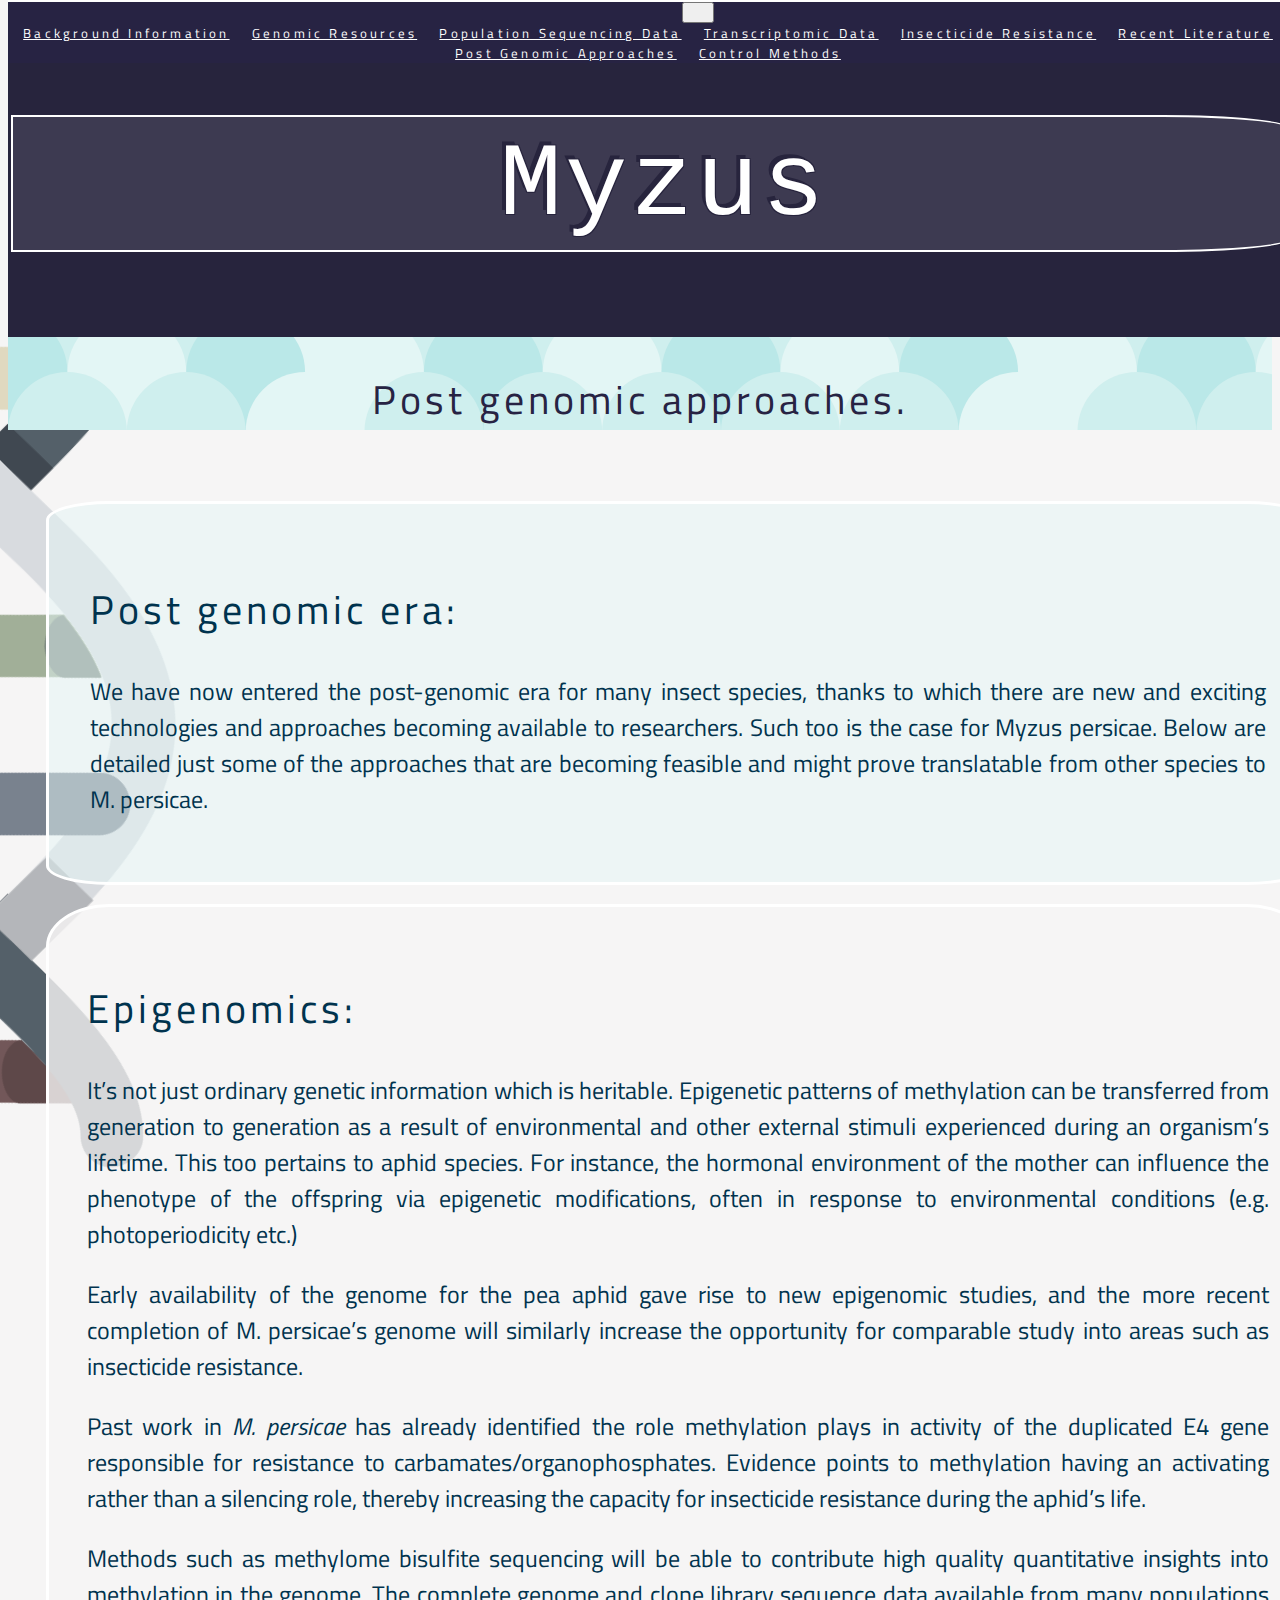
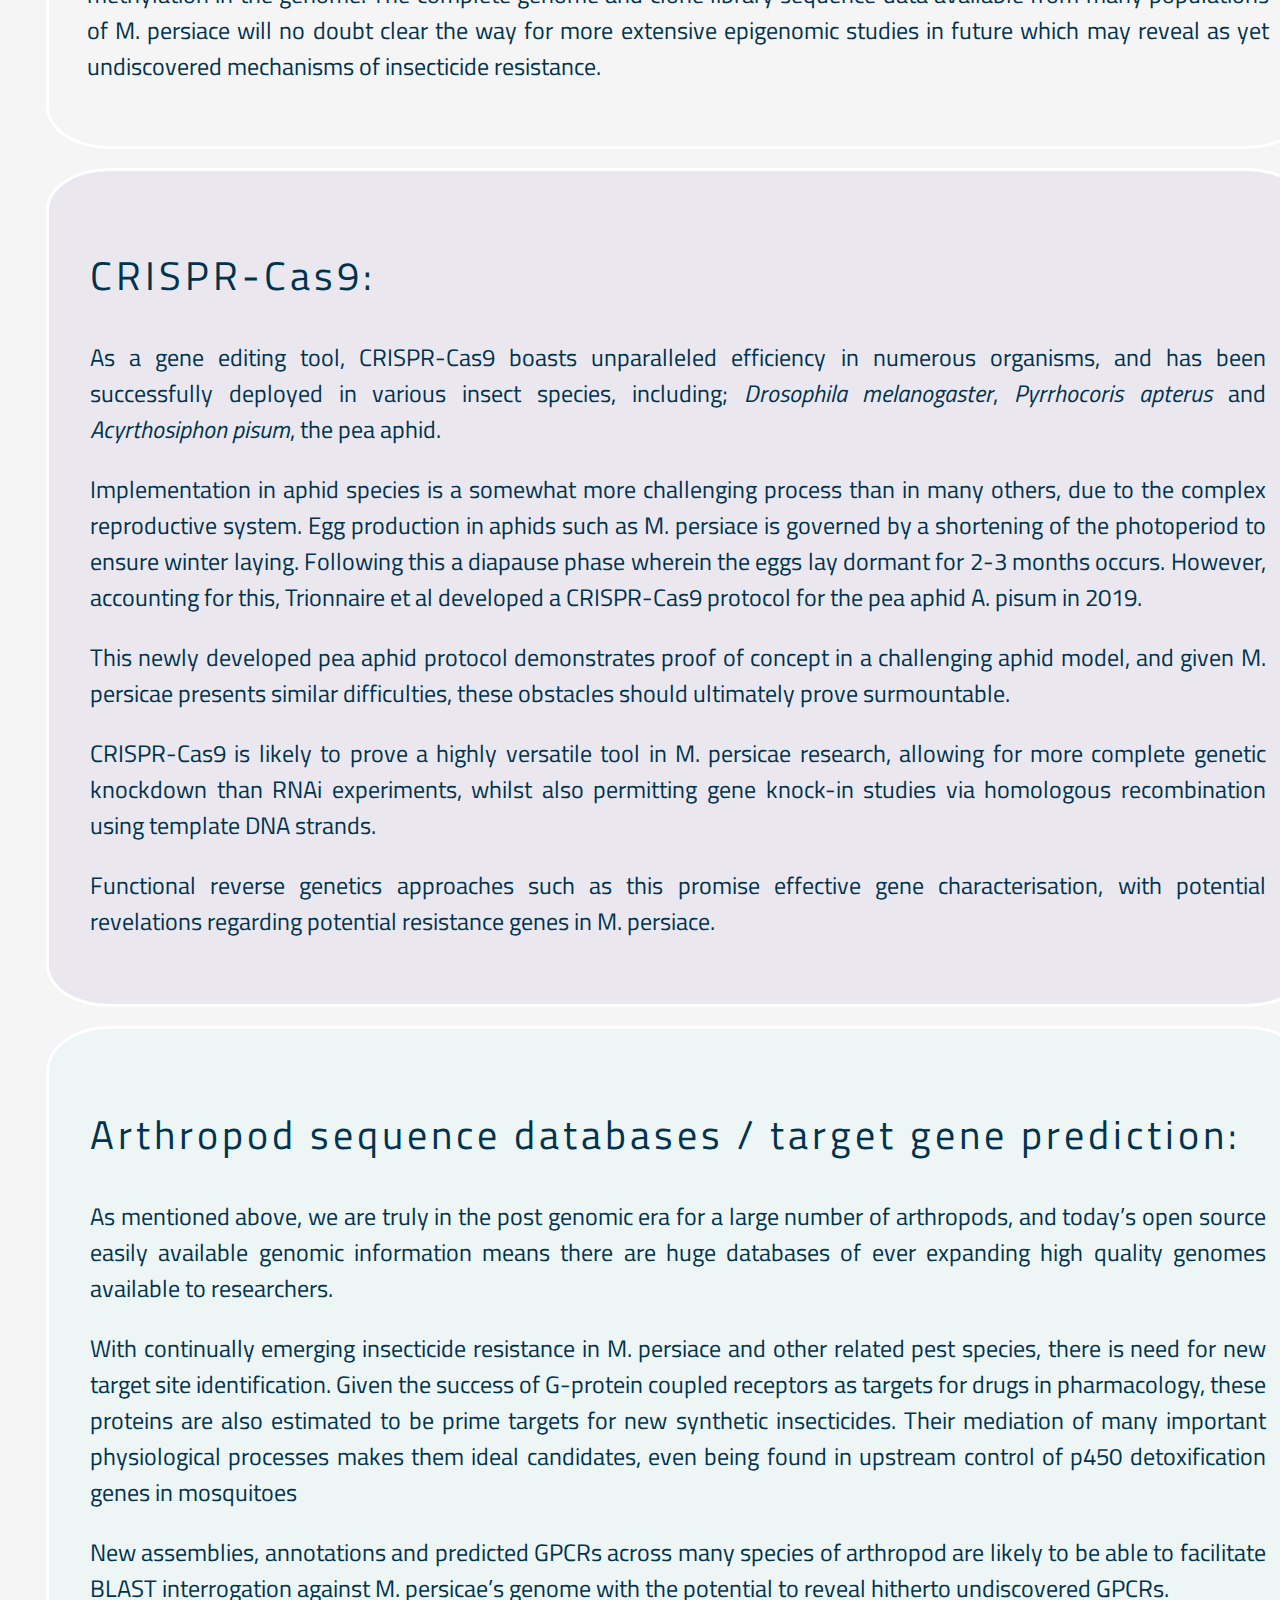
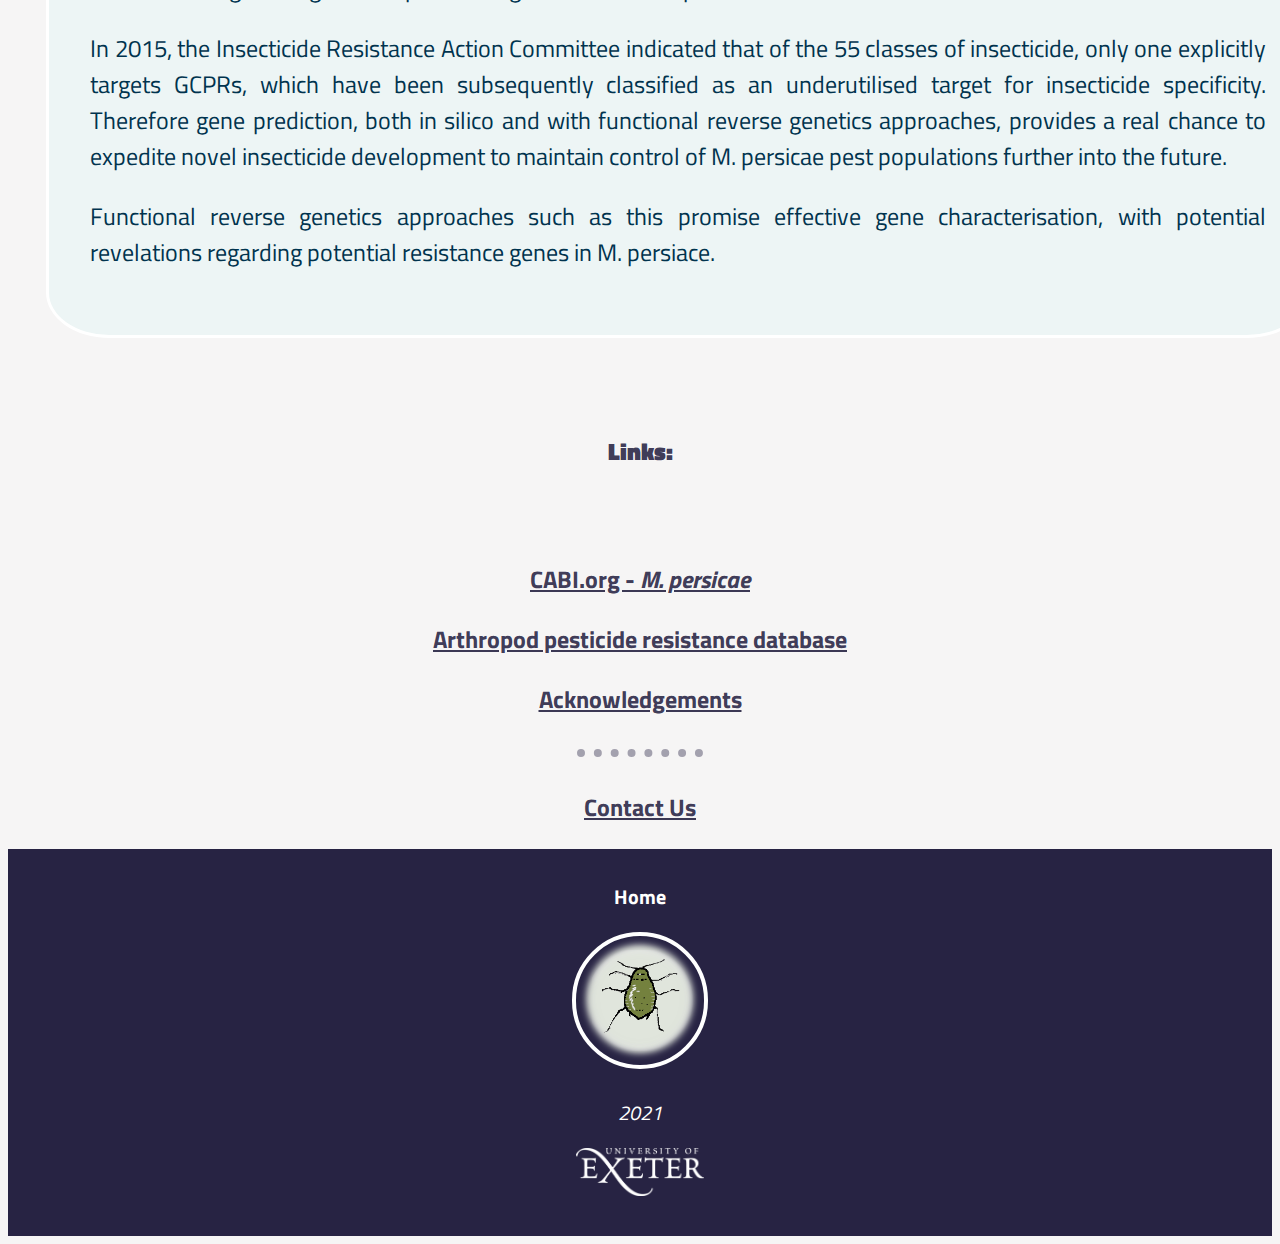
<file: post_genomic_approaches.html>
<!DOCTYPE html>
<html lang="en" dir="ltr">

<head>
  <meta charset="utf-8">
  <title>Post genomic approaches</title>
  <link rel="shortcut icon" href="Images/favicon.png" type="image/png">
  <link rel="preconnect" href="https://fonts.gstatic.com">
  <link href="https://fonts.googleapis.com/css2?family=Courier+Prime:ital,wght@0,400;0,700;1,400;1,700&family=Montserrat:ital,wght@0,400;0,600;0,700;0,800;1,400;1,700&family=Titillium+Web:ital,wght@0,300;0,400;0,700;1,400;1,700&display=swap"
    rel="stylesheet">
  <link rel="stylesheet" href="https://cdn.jsdelivr.net/npm/bootstrap@4.6.0/dist/css/bootstrap.min.css" integrity="sha384-B0vP5xmATw1+K9KRQjQERJvTumQW0nPEzvF6L/Z6nronJ3oUOFUFpCjEUQouq2+l" crossorigin="anonymous">
  <script src="https://code.jquery.com/jquery-3.5.1.slim.min.js" integrity="sha384-DfXdz2htPH0lsSSs5nCTpuj/zy4C+OGpamoFVy38MVBnE+IbbVYUew+OrCXaRkfj" crossorigin="anonymous"></script>
  <script src="https://cdn.jsdelivr.net/npm/bootstrap@4.6.0/dist/js/bootstrap.bundle.min.js" integrity="sha384-Piv4xVNRyMGpqkS2by6br4gNJ7DXjqk09RmUpJ8jgGtD7zP9yug3goQfGII0yAns" crossorigin="anonymous"></script>
  <link rel="stylesheet" href="CSS/styles_sheet.css">
</head>
<body>
  <div class="fixed_navbar">
    <nav class="navbar navbar-expand-lg navbar-dark" style="background-color: #272343;">
      <a class="navbar-brand">MyzusBase</a>
      <button class="navbar-toggler" type="button" data-toggle="collapse" data-target="#navbarNavAltMarkup" aria-controls="navbarNavAltMarkup" aria-expanded="false" aria-label="Toggle navigation">
        <span class="navbar-toggler-icon"></span>
      </button>
      <div class="collapse navbar-collapse" id="navbarNavAltMarkup">
        <div class="navbar-nav">
          <span class="span green span_first">
            <a href="background.html">Background Information</a>
          </span>
          <span class="span beige">
            <a href="genomic_resources.html">Genomic Resources</a>
          </span>
          <span class="span green">
            <a href="population_sequencing_data.html">Population Sequencing Data</a>
          </span>
          <span class="span beige">
            <a href="transcriptomic_data.html">Transcriptomic Data</a>
          </span>
          <span class="span green">
            <a href="insecticide_resistance.html">Insecticide Resistance</a>
          </span>
          <span class="span beige">
            <a href="recent_literature.html">Recent Literature</a>
          </span>
          <span class="span green">
            <a href="post_genomic_approaches.html">Post Genomic Approaches</a>
          </span>
          <span class="span beige span_last">
            <a href="control_methods.html">Control Methods</a>
          </span>
        </div>
      </div>
    </nav>
  </div>
  <div class="banner">
    <div class="row">
      <div class="col">
        <h1 class="main_heading_L">Myzus</h1>
      </div>
      <div class="col">
        <img class="stained_aphid" src="Images/M persicae stained.png" alt="Image of stained peach potato aphid specimen">
      </div>
      <div class="col B_width">
        <h1 class="main_heading_R">Base</h1>
      </div>
    </div>
  </div>
  <div class="dna_image">
    <img src="Images/dna_helix.png" alt="">
  </div>
  <div class="sub_heading">
    <h2>Post genomic approaches.</h2>
  </div>
  <div class="container-fluid structure">
    <div class="row">
      <div class="col-lg-12 col-md-12 col-sm-12">
        <div class="info_window_intro">
          <p>
          <h2>Post genomic era:</h2>
          <p>We have now entered the post-genomic era for many insect species, thanks to which there are new and exciting
          technologies and approaches becoming available to researchers. Such too is the case for Myzus persicae. Below are
          detailed just some of the approaches that are becoming feasible and might prove translatable from other species to M.
          persicae.</p>
        </div>
      </div>
      <div class="row">
        <div class=" col-lg-6 col-md-6 col-sm-12 info_window">
          <h2>Epigenomics:</h2>
          <p>It’s not just ordinary genetic information which is heritable. Epigenetic patterns of methylation can be transferred
          from generation to generation as a result of environmental and other external stimuli experienced during an organism’s
          lifetime. This too pertains to aphid species. For instance, the hormonal environment of the mother can influence the
          phenotype of the offspring via epigenetic modifications, often in response to environmental conditions (e.g.
          photoperiodicity etc.)</p>
          <p>Early availability of the genome for the pea aphid gave rise to new epigenomic studies, and the more recent completion
          of M. persicae’s genome will similarly increase the opportunity for comparable study into areas such as insecticide
          resistance.</p>
          <p>Past work in <em>M. persicae</em> has already identified the role methylation plays in activity of the duplicated E4 gene responsible for resistance
          to carbamates/organophosphates. Evidence points to methylation having an activating rather than a silencing role, thereby increasing the capacity for insecticide resistance during the aphid’s life.</p>
          <p>Methods such as methylome bisulfite sequencing will be able to contribute high quality quantitative insights into
          methylation in the genome.

          The complete genome and clone library sequence data available from many populations of M. persiace will no doubt clear
          the way for more extensive epigenomic studies in future which may reveal as yet undiscovered mechanisms of insecticide
          resistance.
        </p>
        </div>
        <div class=" col-lg-6 col-md-6 col-sm-12 info_window_blue">

          <h2>CRISPR-Cas9:</h2>

          <p>As a gene editing tool, CRISPR-Cas9 boasts unparalleled efficiency in numerous organisms, and has been successfully
          deployed in various insect species, including; <em>Drosophila melanogaster</em>, <em>Pyrrhocoris apterus</em> and <em>Acyrthosiphon pisum</em>, the
          pea aphid.</p>
          <p>Implementation in aphid species is a somewhat more challenging process than in many others, due to the complex
          reproductive system. Egg production in aphids such as M. persiace is governed by a shortening of the photoperiod to
          ensure winter laying. Following this a diapause phase wherein the eggs lay dormant for 2-3 months occurs.
          However, accounting for this, Trionnaire et al developed a CRISPR-Cas9 protocol for the pea aphid A. pisum in 2019.</p>
          This newly developed pea aphid protocol demonstrates proof of concept in a challenging
          aphid model, and given M. persicae presents similar difficulties, these obstacles should ultimately prove surmountable.</p>
          <p> CRISPR-Cas9 is likely to prove a highly versatile tool in M. persicae research, allowing for more complete genetic
          knockdown than RNAi experiments, whilst also permitting gene knock-in studies via homologous recombination using
          template DNA strands.</p>
          <p> Functional reverse genetics approaches such as this promise effective gene characterisation, with potential revelations
          regarding potential resistance genes in M. persiace.</p>
        </div>
      </div>
      <div class="row">
<div class=" col-lg-12 col-md-12 col-sm-12 info_window_green">

  <h2>Arthropod sequence databases / target gene prediction:</h2>

  <p>As mentioned above, we are truly in the post genomic era for a large number of arthropods, and today’s open source
  easily available genomic information means there are huge databases of ever expanding high quality genomes available to
  researchers.</p>
  <p>With continually emerging insecticide resistance in M. persiace and other related pest species, there is need for new
  target site identification. Given the success of G-protein coupled receptors as targets for drugs in pharmacology, these
  proteins are also estimated to be prime targets for new synthetic insecticides. Their mediation of many important
  physiological processes makes them ideal candidates, even being found in upstream control of p450 detoxification genes
  in mosquitoes</p>

  <p>New assemblies, annotations and predicted GPCRs across many species of arthropod are likely to be able to facilitate
  BLAST interrogation against M. persicae’s genome with the potential to reveal hitherto undiscovered GPCRs.</p>


  <p> In 2015, the Insecticide Resistance Action Committee indicated that of the 55 classes of insecticide, only one
  explicitly targets GCPRs, which have been subsequently classified as an underutilised target for insecticide specificity. Therefore gene prediction, both in silico and with functional reverse genetics approaches, provides a real chance to
  expedite novel insecticide development to maintain control of M. persicae pest populations further into the future.</p>
  <p> Functional reverse genetics approaches such as this promise effective gene characterisation, with potential
    revelations
    regarding potential resistance genes in M. persiace.</p>
</div>
      </div>



    </div>



      </div>
    </div>
  </div>
  <div class="links">
    <h4><strong>Links:</strong></h4>
    <br>
    <p><strong><a type="button" class="w10 btn-lg btn-outline-dark" href="https://www.cabi.org/isc/datasheet/35642">CABI.org - <em>M. persicae</em></a></strong></p>
    <p><strong><a type="button" class="w10 btn-lg btn-outline-dark" href="https://www.pesticideresistance.org">Arthropod pesticide resistance database</a></strong></p>
    <p><strong><a type="button" class="w10 btn-lg btn-outline-dark" href="acknowledgements.html">Acknowledgements</a></strong></p>
    <hr>
    <p><strong><a type="button" class="w10 btn-lg btn-outline-dark" href="contact_us.html">Contact Us</a></strong></p>
  </div>
  <div class="footer">
    <p><strong>Home</strong></p>
    <p>
      <a href="index.html"><em><img class="favicon" src="Images/M_persicae_icon_round.png"></a>
    </p>
    <p>
      2021
    </p>
    <p>
      <img class="Exeter_University_Logo" src="Images/Exeter_University_Logo.png" alt="Exeter University Logo">
    </p>
  </div>
</body>

</html>
</file>
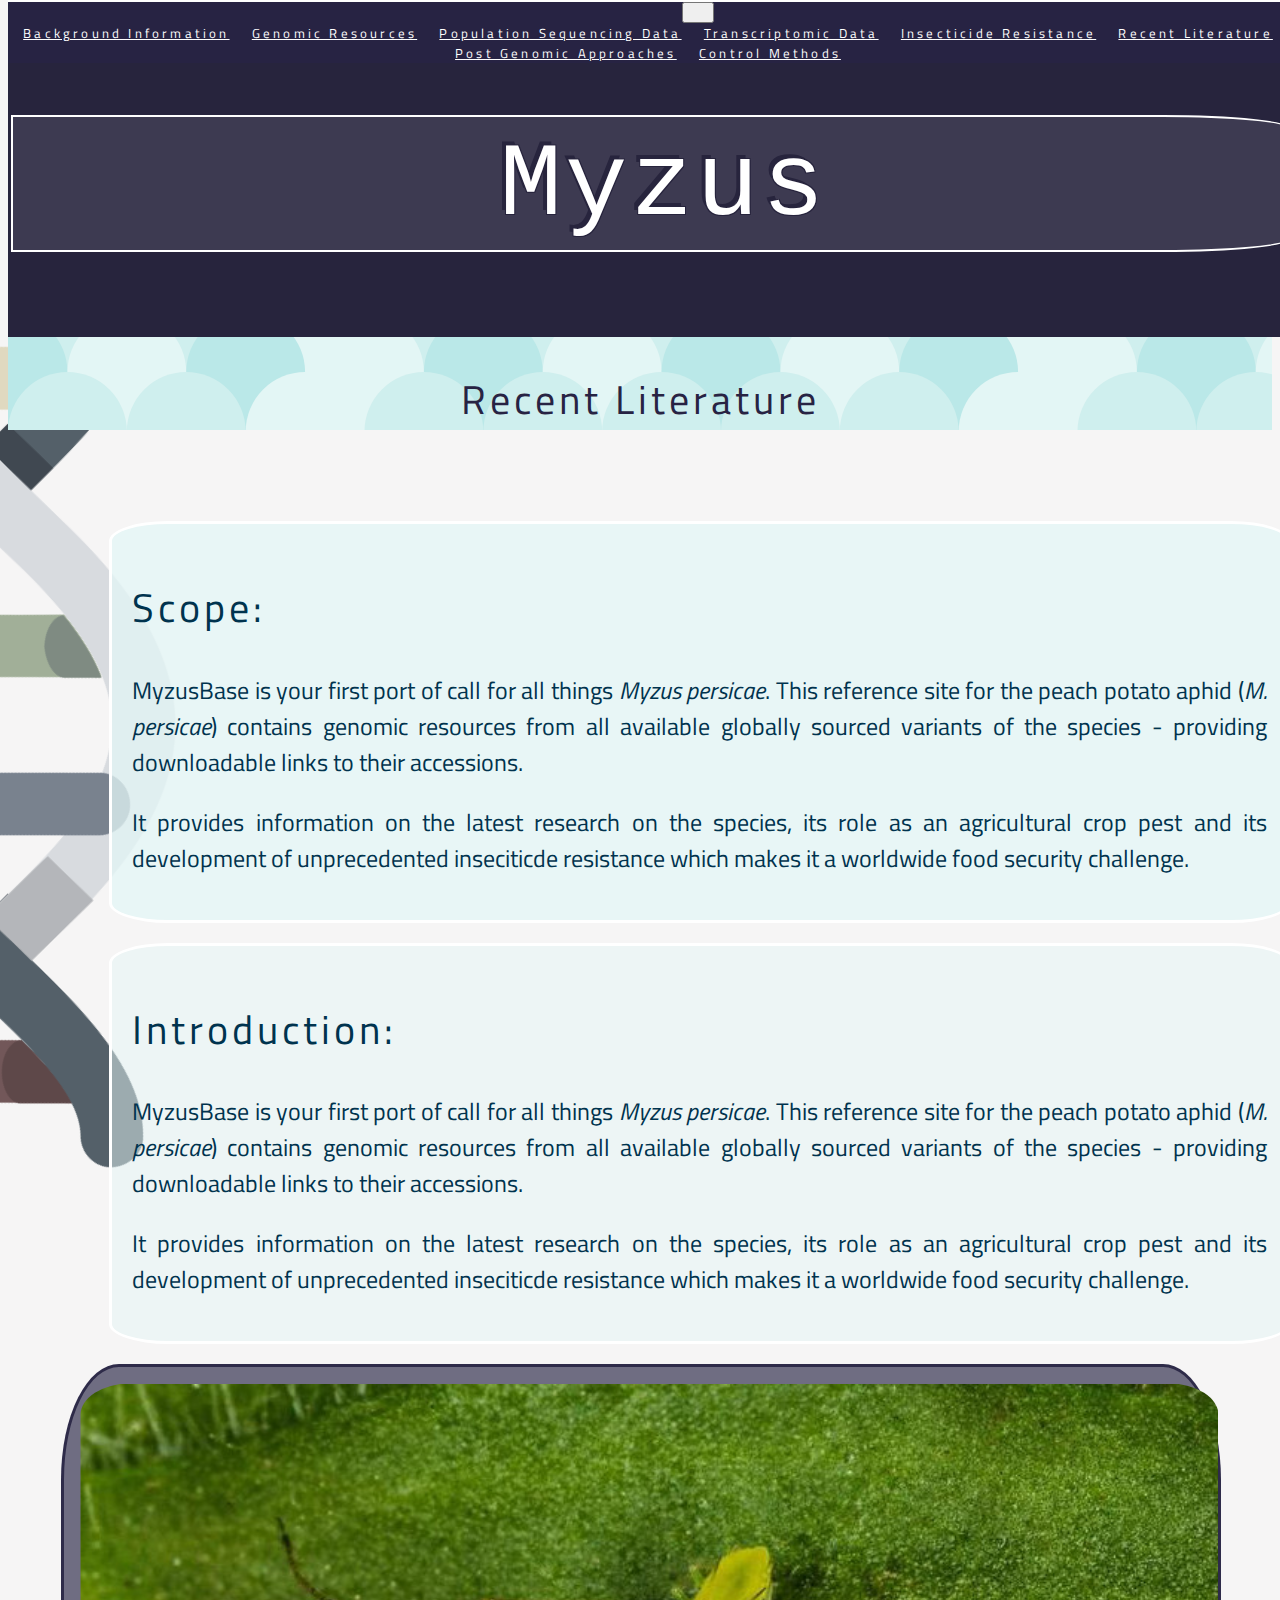
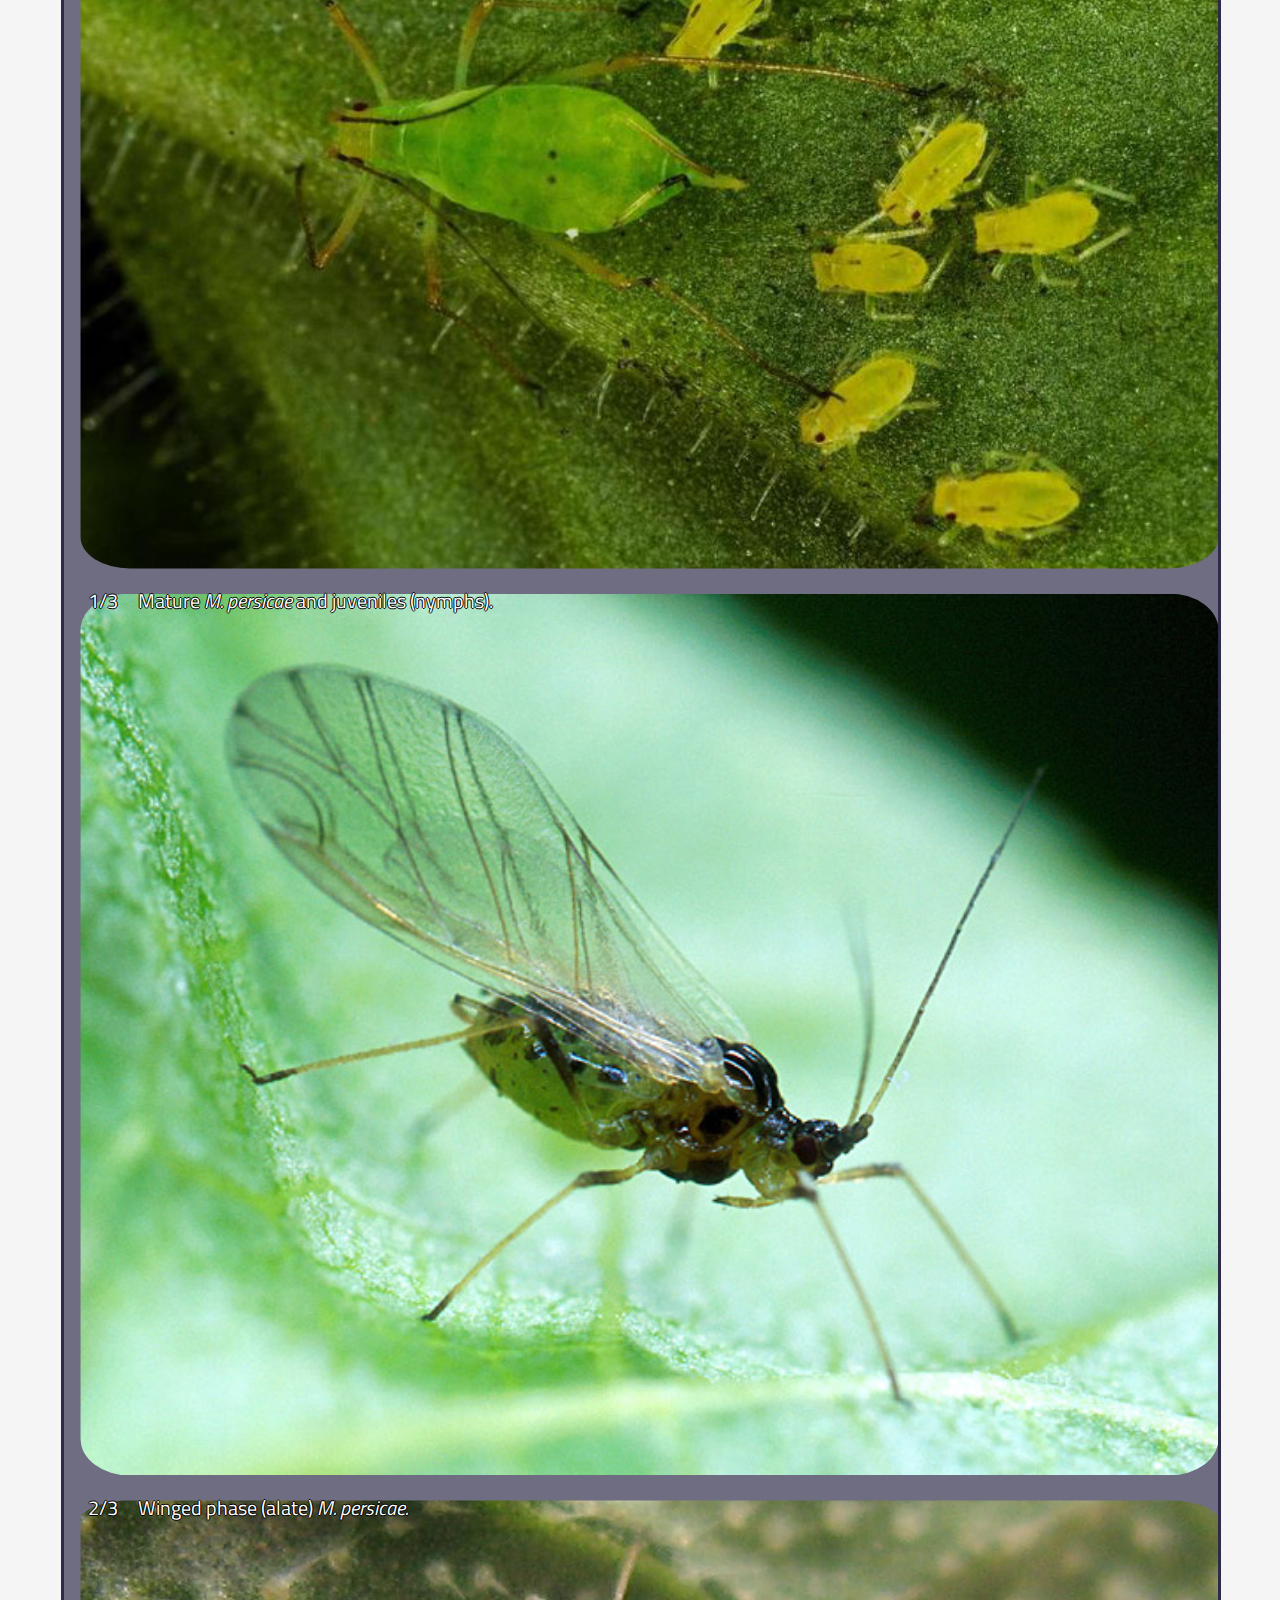
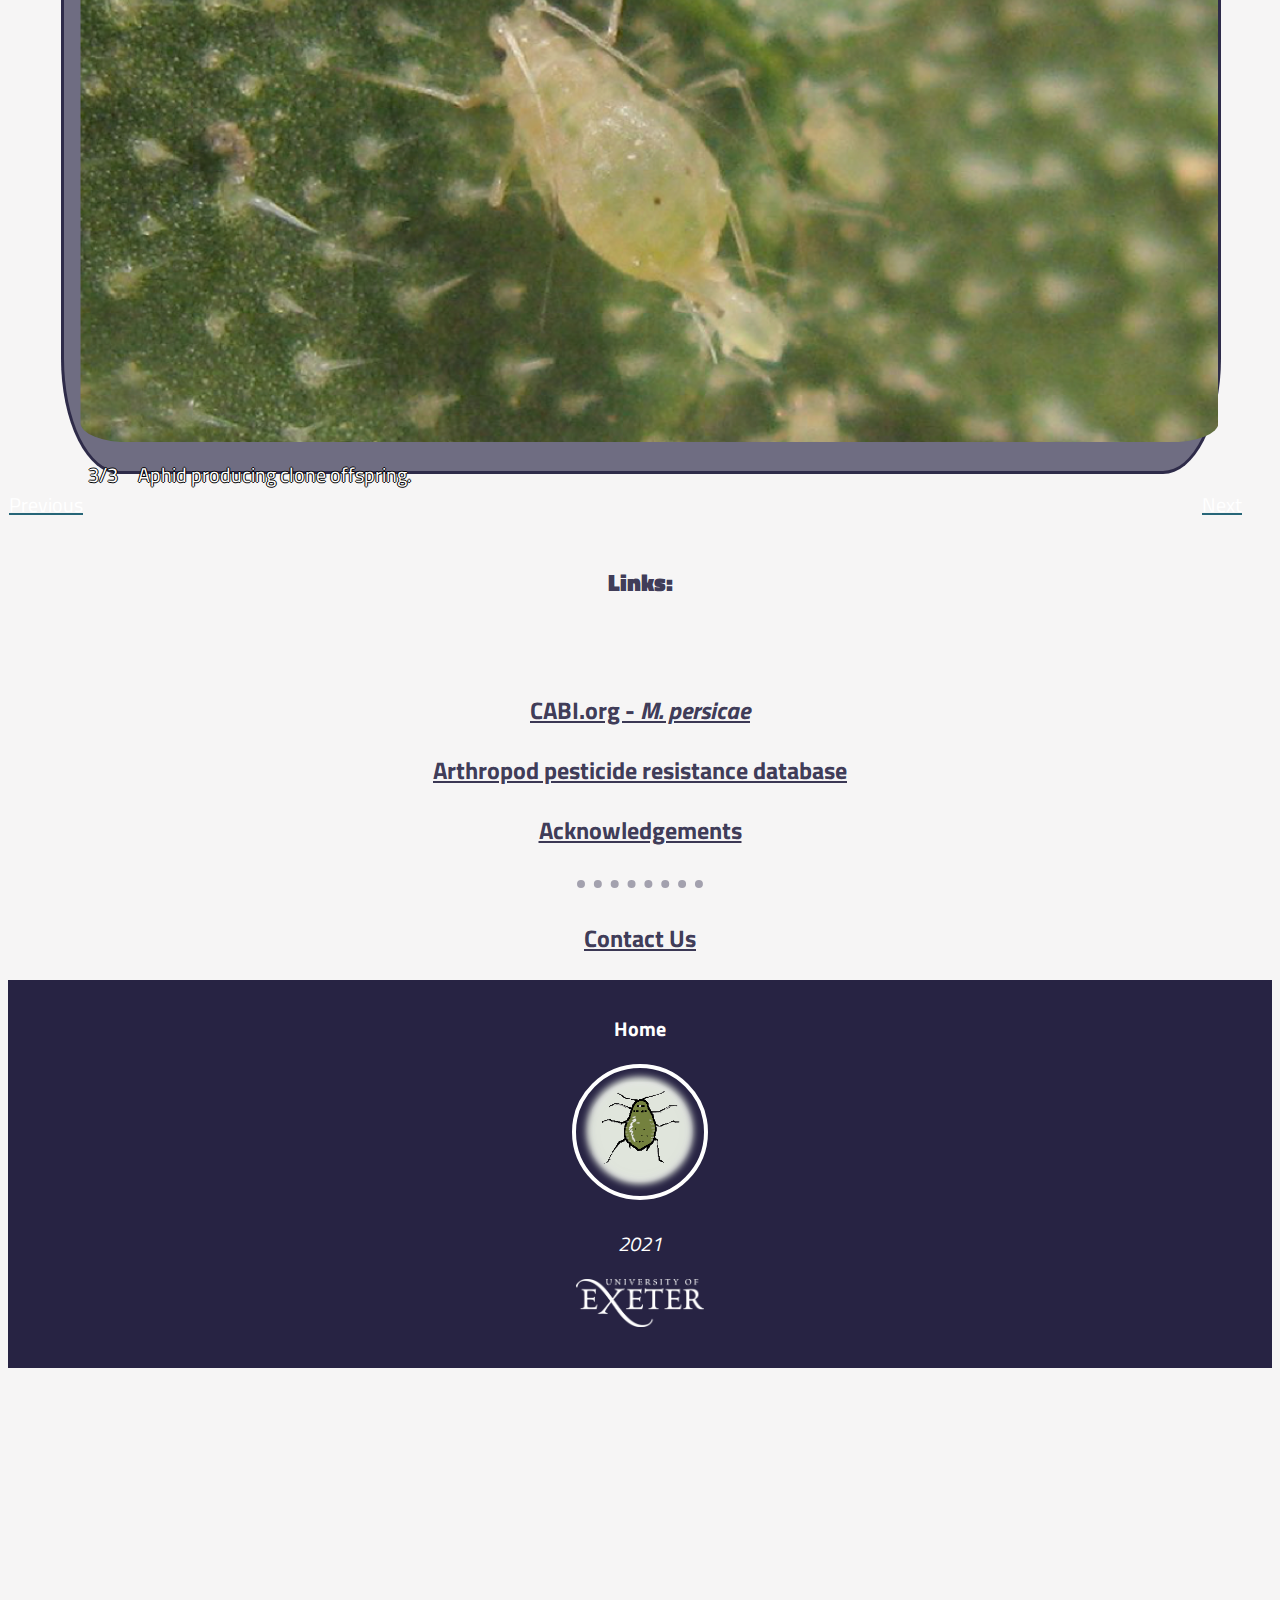
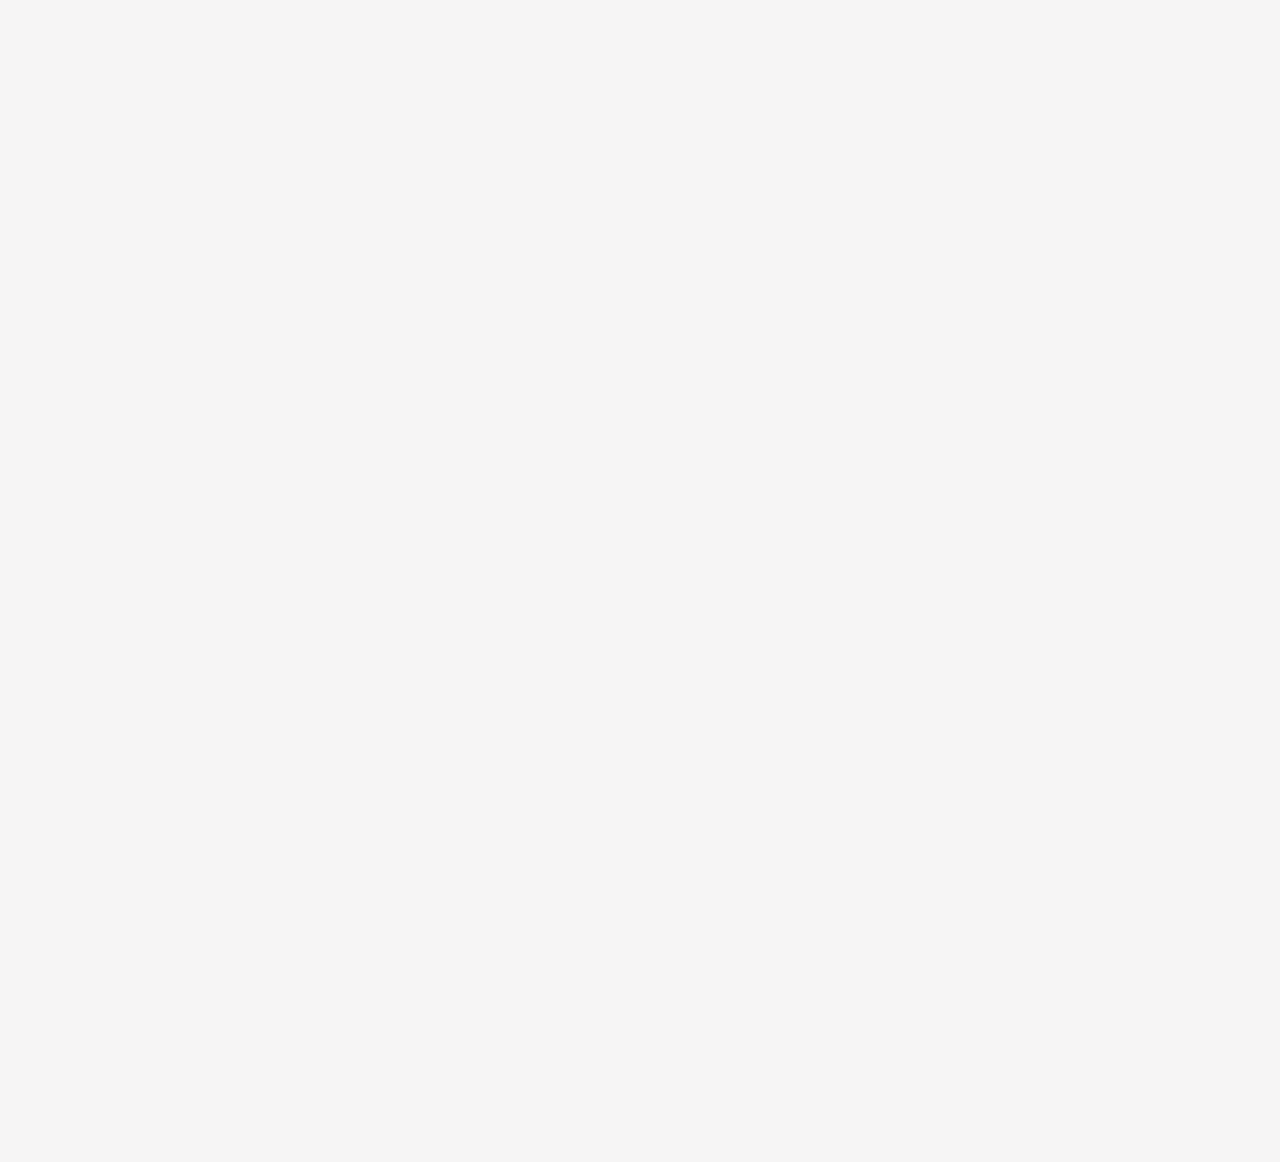
<file: recent_literature.html>
<!DOCTYPE html>
<html lang="en" dir="ltr">

<head>
  <meta charset="utf-8">
  <title>Recent Literature</title>
  <link rel="shortcut icon" href="Images/favicon.png" type="image/png">
  <link rel="preconnect" href="https://fonts.gstatic.com">
  <link href="https://fonts.googleapis.com/css2?family=Courier+Prime:ital,wght@0,400;0,700;1,400;1,700&family=Montserrat:ital,wght@0,400;0,600;0,700;0,800;1,400;1,700&family=Titillium+Web:ital,wght@0,300;0,400;0,700;1,400;1,700&display=swap"
    rel="stylesheet">
  <link rel="stylesheet" href="https://cdn.jsdelivr.net/npm/bootstrap@4.6.0/dist/css/bootstrap.min.css" integrity="sha384-B0vP5xmATw1+K9KRQjQERJvTumQW0nPEzvF6L/Z6nronJ3oUOFUFpCjEUQouq2+l" crossorigin="anonymous">
  <script src="https://code.jquery.com/jquery-3.5.1.slim.min.js" integrity="sha384-DfXdz2htPH0lsSSs5nCTpuj/zy4C+OGpamoFVy38MVBnE+IbbVYUew+OrCXaRkfj" crossorigin="anonymous"></script>
  <script src="https://cdn.jsdelivr.net/npm/bootstrap@4.6.0/dist/js/bootstrap.bundle.min.js" integrity="sha384-Piv4xVNRyMGpqkS2by6br4gNJ7DXjqk09RmUpJ8jgGtD7zP9yug3goQfGII0yAns" crossorigin="anonymous"></script>
  <link rel="stylesheet" href="CSS/styles_sheet.css">
</head>
<body>
  <div class="fixed_navbar">
    <nav class="navbar navbar-expand-lg navbar-dark" style="background-color: #272343;">
      <a class="navbar-brand">MyzusBase</a>
      <button class="navbar-toggler" type="button" data-toggle="collapse" data-target="#navbarNavAltMarkup" aria-controls="navbarNavAltMarkup" aria-expanded="false" aria-label="Toggle navigation">
        <span class="navbar-toggler-icon"></span>
      </button>
      <div class="collapse navbar-collapse" id="navbarNavAltMarkup">
        <div class="navbar-nav">
          <span class="span green span_first">
            <a href="background.html">Background Information</a>
          </span>
          <span class="span beige">
            <a href="genomic_resources.html">Genomic Resources</a>
          </span>
          <span class="span green">
            <a href="population_sequencing_data.html">Population Sequencing Data</a>
          </span>
          <span class="span beige">
            <a href="transcriptomic_data.html">Transcriptomic Data</a>
          </span>
          <span class="span green">
            <a href="insecticide_resistance.html">Insecticide Resistance</a>
          </span>
          <span class="span beige">
            <a href="recent_literature.html">Recent Literature</a>
          </span>
          <span class="span green">
            <a href="post_genomic_approaches.html">Post Genomic Approaches</a>
          </span>
          <span class="span beige span_last">
            <a href="control_methods.html">Control Methods</a>
          </span>
        </div>
      </div>
    </nav>
  </div>
  <div class="banner">
    <div class="row">
      <div class="col">
        <h1 class="main_heading_L">Myzus</h1>
      </div>
      <div class="col">
        <img class="stained_aphid" src="Images/M persicae stained.png" alt="Image of stained peach potato aphid specimen">
      </div>
      <div class="col B_width">
        <h1 class="main_heading_R">Base</h1>
      </div>
    </div>
  </div>
  <div class="dna_image">
    <img src="Images/dna_helix.png" alt="">
  </div>
  <div class="sub_heading">
    <h2>Recent Literature</h2>
  </div>
  <div class="container-fluid structure">
    <div class="row">
      <div class="col-lg-6 col-md-6 col-sm-12">
        <div class="remit">
          <p>
          <h2>Scope:</h2>MyzusBase is your first port of call for all things <em>Myzus persicae</em>. This reference site for the peach potato aphid (<em>M. persicae</em>) contains genomic resources from all available globally sourced variants of the
          species -
          providing downloadable links to their accessions.</p>
          <p>It provides information on the latest research on the species, its role as an agricultural crop pest and its development of unprecedented inseciticde resistance which makes it a worldwide food security challenge. </p>
        </div>
        <div class="information">
          <p>
          <h2>Introduction:</h2>MyzusBase is your first port of call for all things <em>Myzus persicae</em>. This reference site for the peach potato aphid (<em>M. persicae</em>) contains genomic resources from all available globally sourced variants
          of the species -
          providing downloadable links to their accessions.</p>
          <p>It provides information on the latest research on the species, its role as an agricultural crop pest and its development of unprecedented inseciticde resistance which makes it a worldwide food security challenge. </p>
        </div>
      </div>
      <div class="col-lg-6 col-md-6 col-sm-12">


        <div id="Myzus_carousel" class="carousel slide" data-ride="carousel" data-interval="false">
          <div class="carousel-inner carousel_dimensions">
            <div class="carousel-item active">

              <img class="myzus_image" src="Images/Mpersicae(DavidCappaert_bugwood.org_invasive.org).jpg" alt="Image M. persicae and progeny.">
              <div class="carousel-caption d-md-block caption_class">
                <span>&nbsp &nbsp 1/3</span>
                <span>Mature <em>M. persicae</em> and juveniles (nymphs).</span>
              </div>
            </div>
            <div class="carousel-item">
              <img class="myzus_image" src="Images/Winged_Myzus_persicae_crop.png" alt="Winged (alate) <em>M.persicae</em>">
              <div class="carousel-caption d-md-block caption_class">
                <span>&nbsp &nbsp 2/3</span>
                <span>Winged phase (alate) <em>M. persicae.</em></span>
              </div>
            </div>
            <div class="carousel-item">
              <img class="myzus_image" src="Images/Viviparous_aphids.png" alt="Viviparous repoduction in <em>M. persicae.</em>">
              <div class="carousel-caption d-md-block caption_class">
                <span>&nbsp &nbsp 3/3</span>
                <span>Aphid producing clone offspring.</em></span>
              </div>
            </div>
          </div>
          <a class="carousel-control-prev button_prev" href="#Myzus_carousel" role="button" data-slide="prev">
            <span class="carousel-control-prev-icon" aria-hidden="true"></span>
            <span class="sr-only">Previous</span>
          </a>
          <a class="carousel-control-next button_next" href="#Myzus_carousel" role="button" data-slide="next">
            <span class="carousel-control-next-icon" aria-hidden="true"></span>
            <span class="sr-only">Next</span>
          </a>
        </div>


      </div>
    </div>
  </div>
  <div class="links">
    <h4><strong>Links:</strong></h4>
    <br>
    <p><strong><a type="button" class="w10 btn-lg btn-outline-dark" href="https://www.cabi.org/isc/datasheet/35642">CABI.org - <em>M. persicae</em></a></strong></p>
    <p><strong><a type="button" class="w10 btn-lg btn-outline-dark" href="https://www.pesticideresistance.org">Arthropod pesticide resistance database</a></strong></p>
    <p><strong><a type="button" class="w10 btn-lg btn-outline-dark" href="acknowledgements.html">Acknowledgements</a></strong></p>
    <hr>
    <p><strong><a type="button" class="w10 btn-lg btn-outline-dark" href="contact_us.html">Contact Us</a></strong></p>
  </div>
  <div class="footer">
    <p><strong>Home</strong></p>
    <p>
      <a href="index.html"><em><img class="favicon" src="Images/M_persicae_icon_round.png"></a>
    </p>
    <p>
      2021
    </p>
    <p>
      <img class="Exeter_University_Logo" src="Images/Exeter_University_Logo.png" alt="Exeter University Logo">
    </p>
  </div>
</body>

</html>
</file>
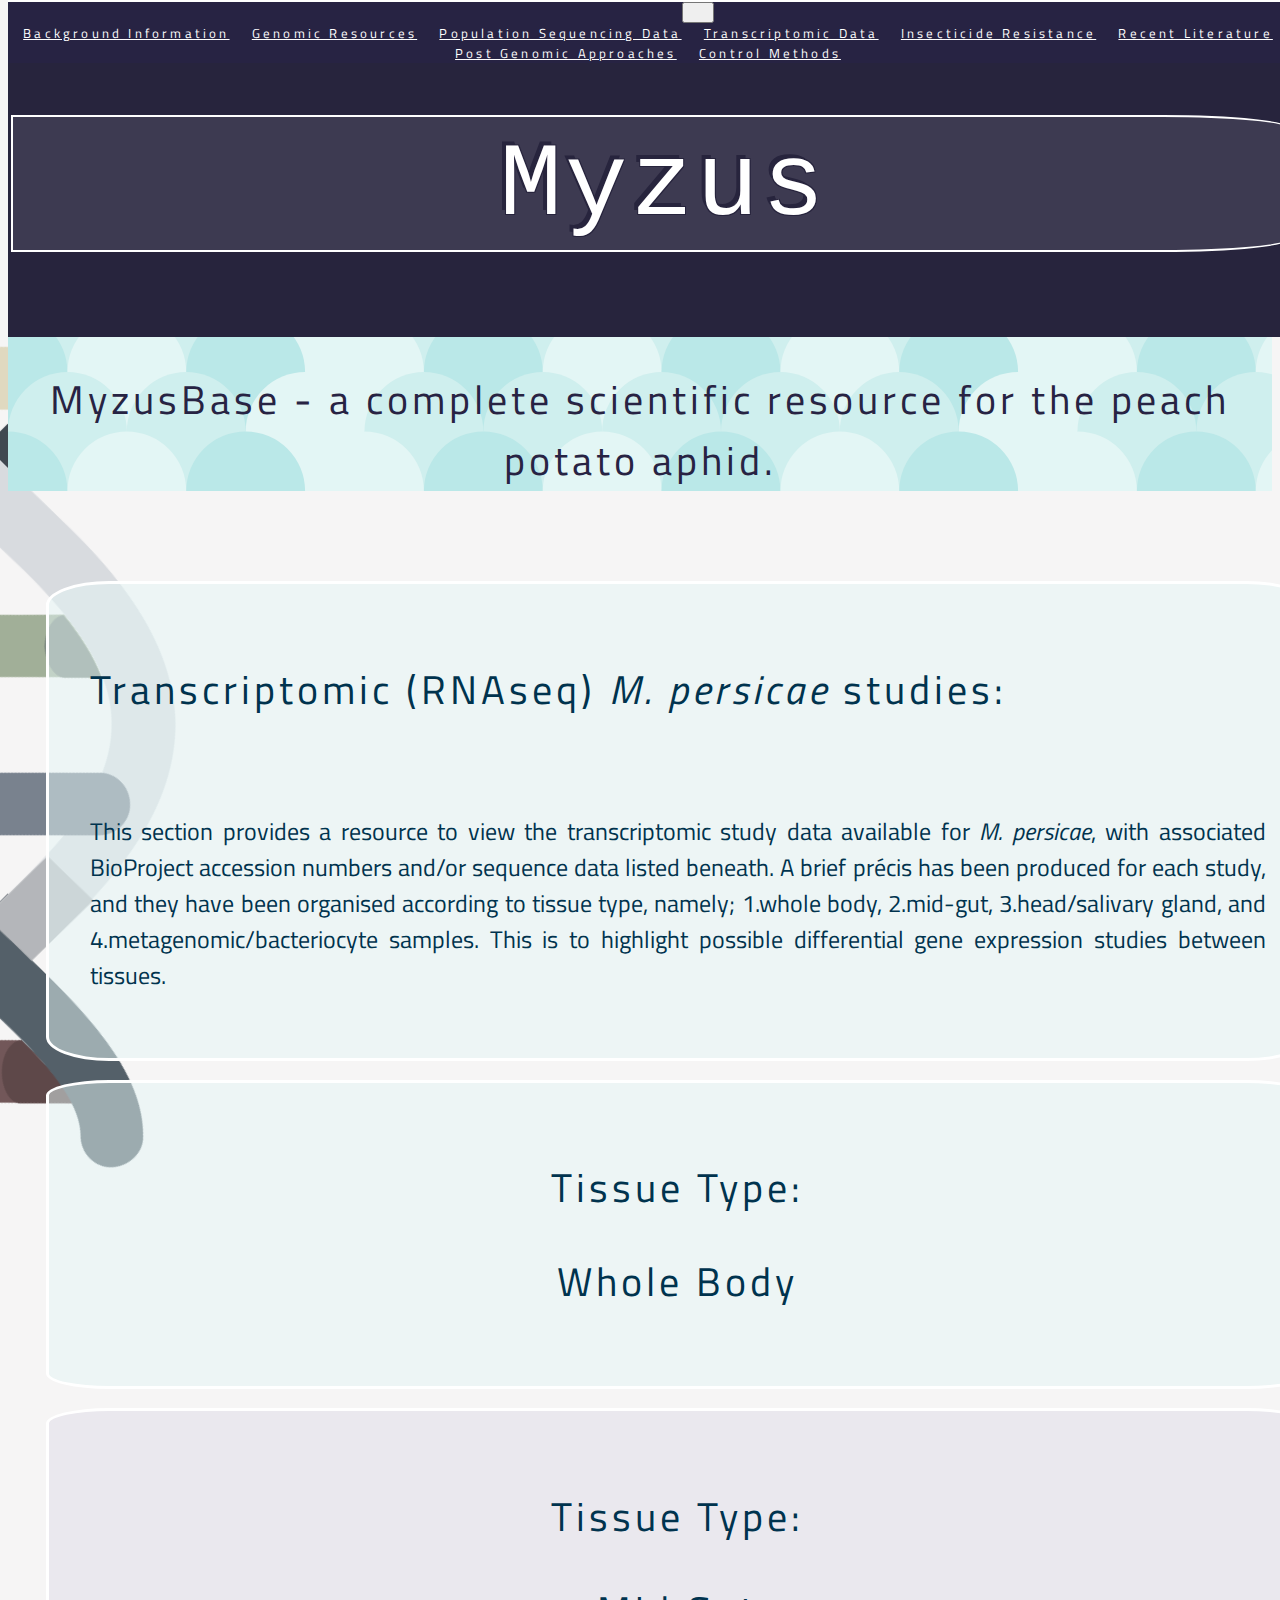
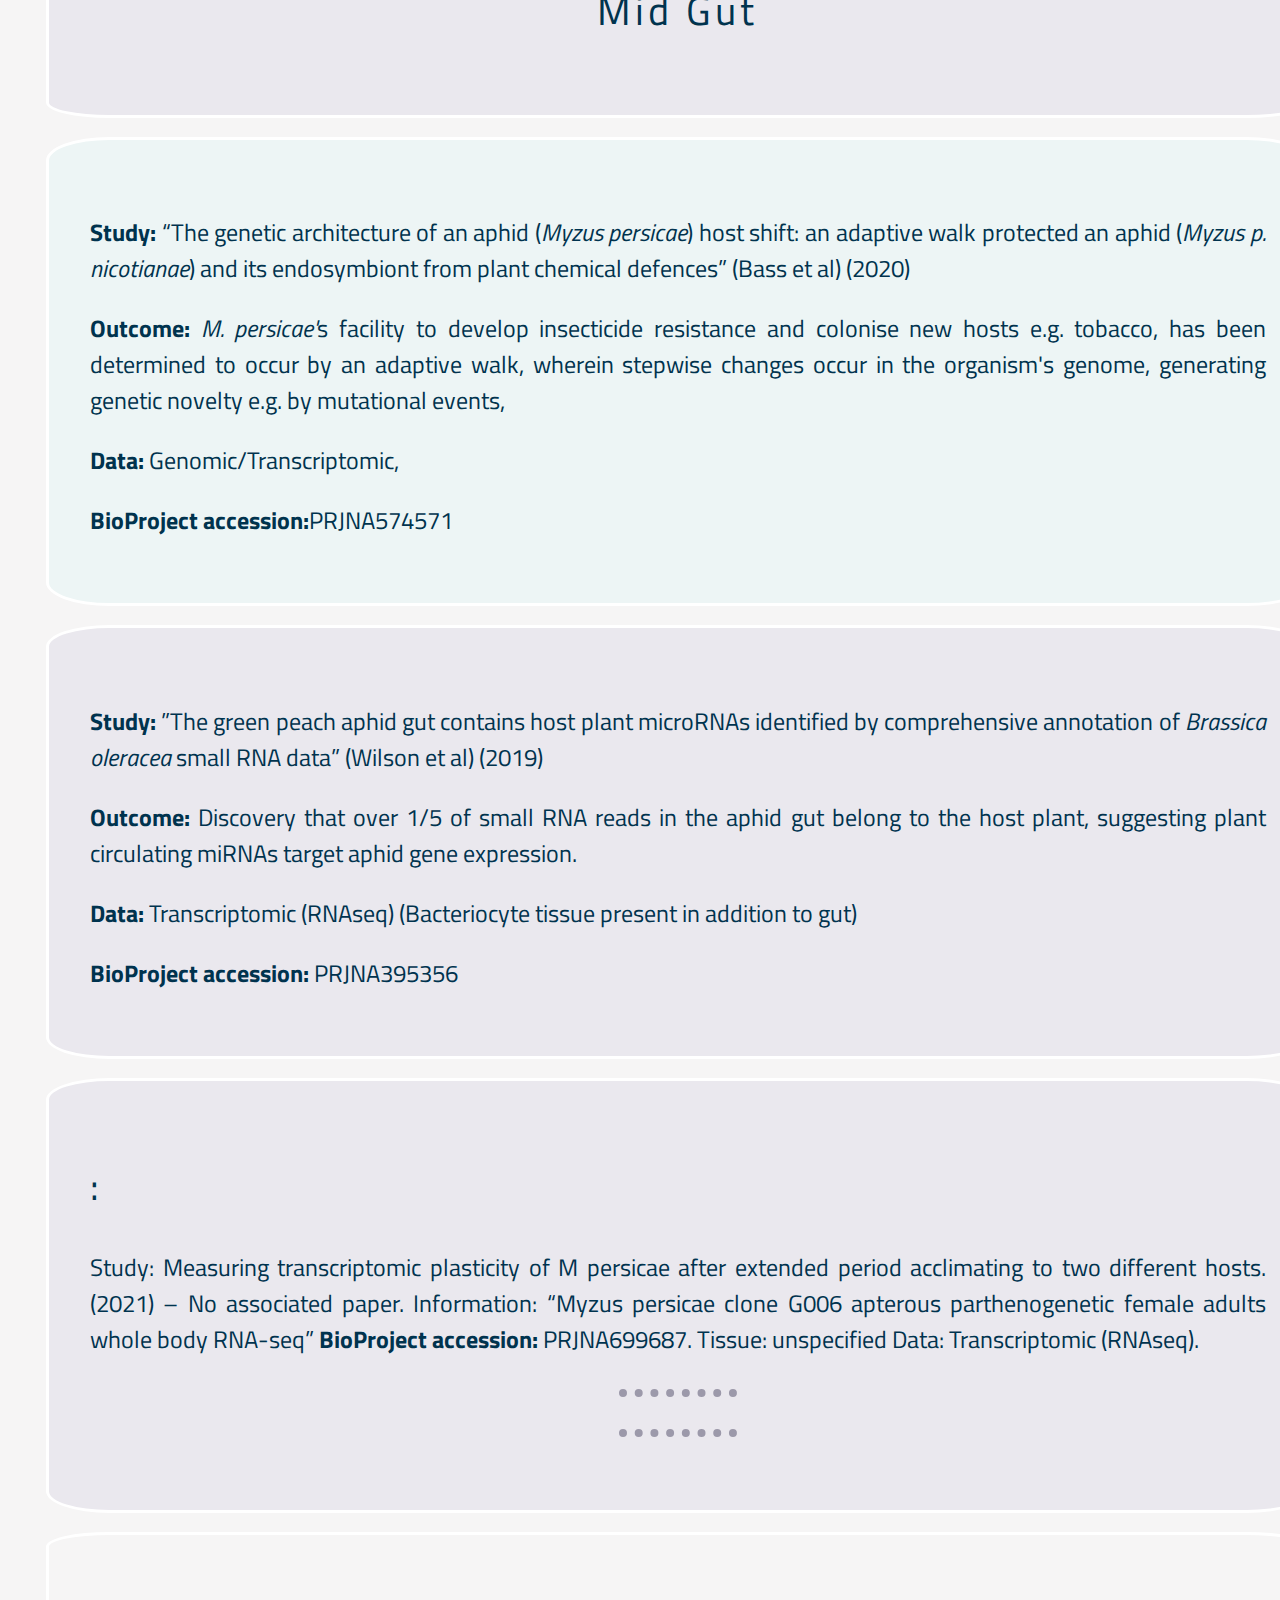
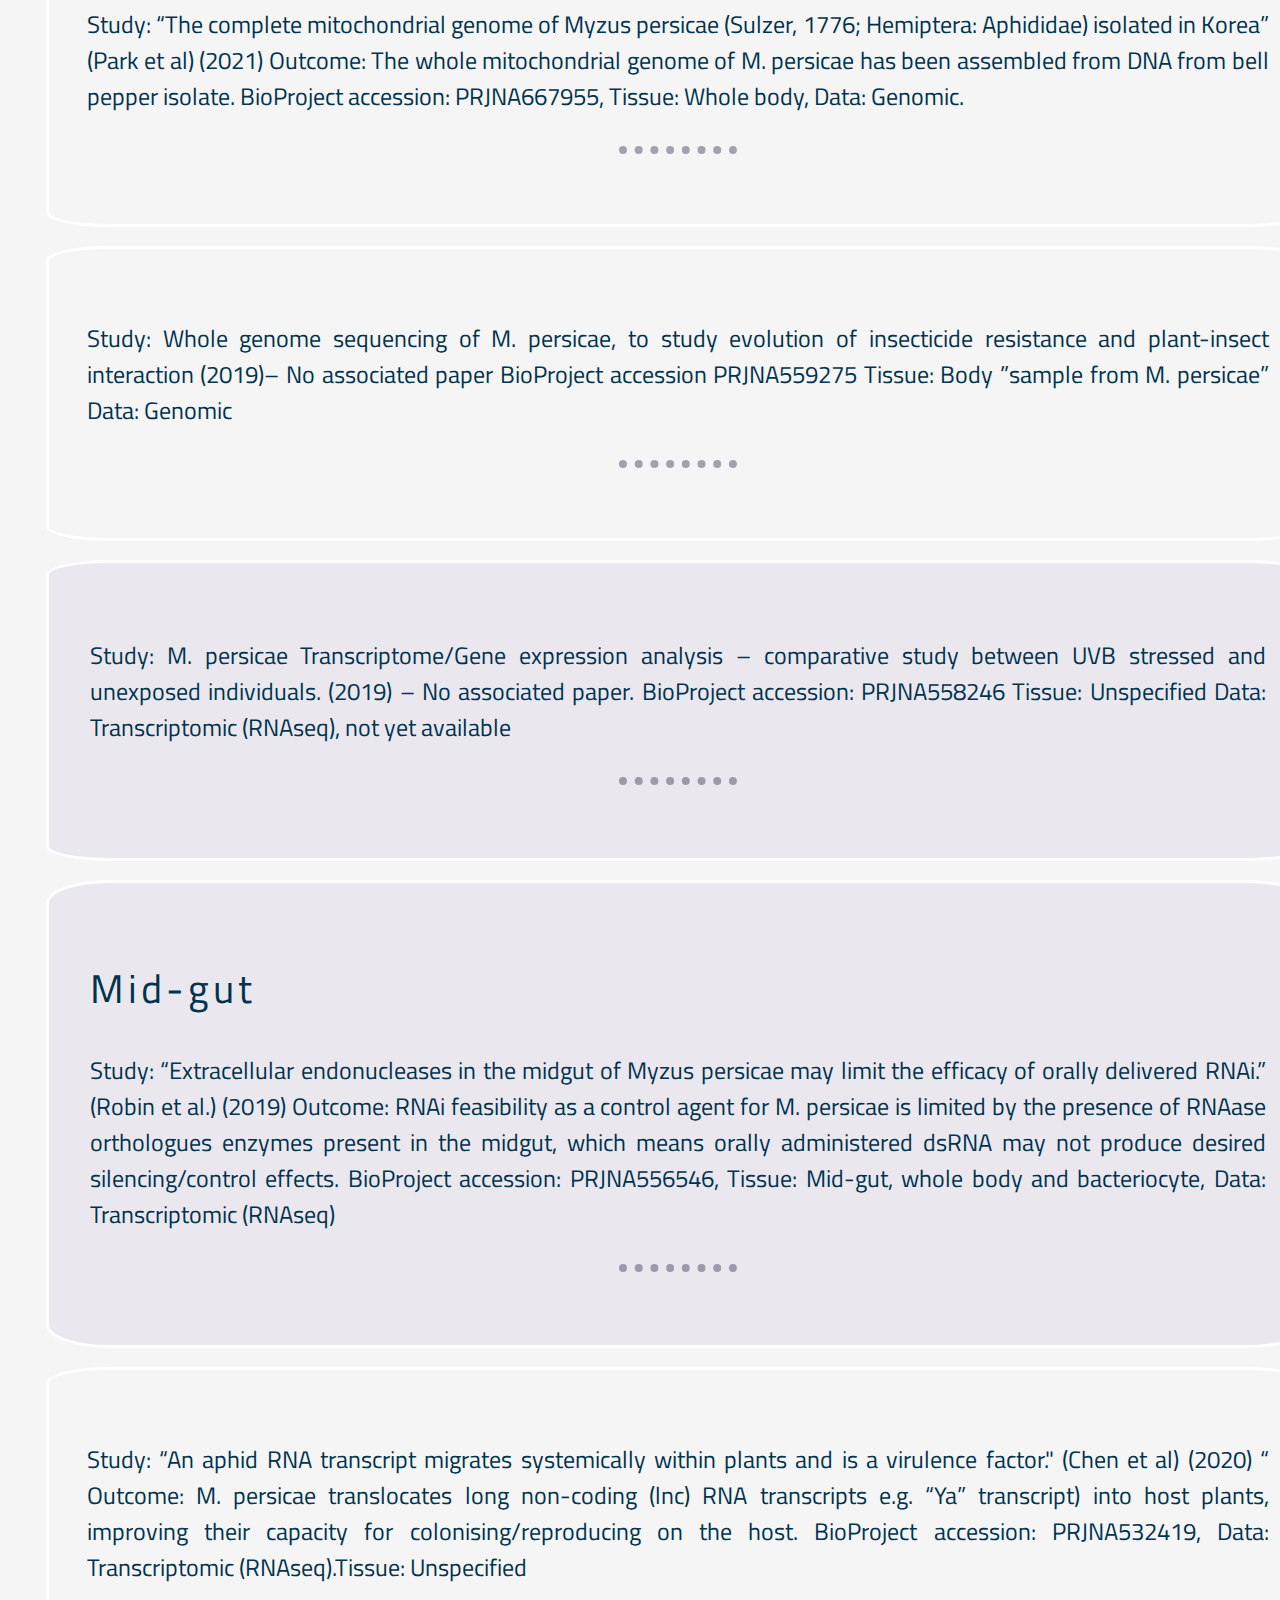
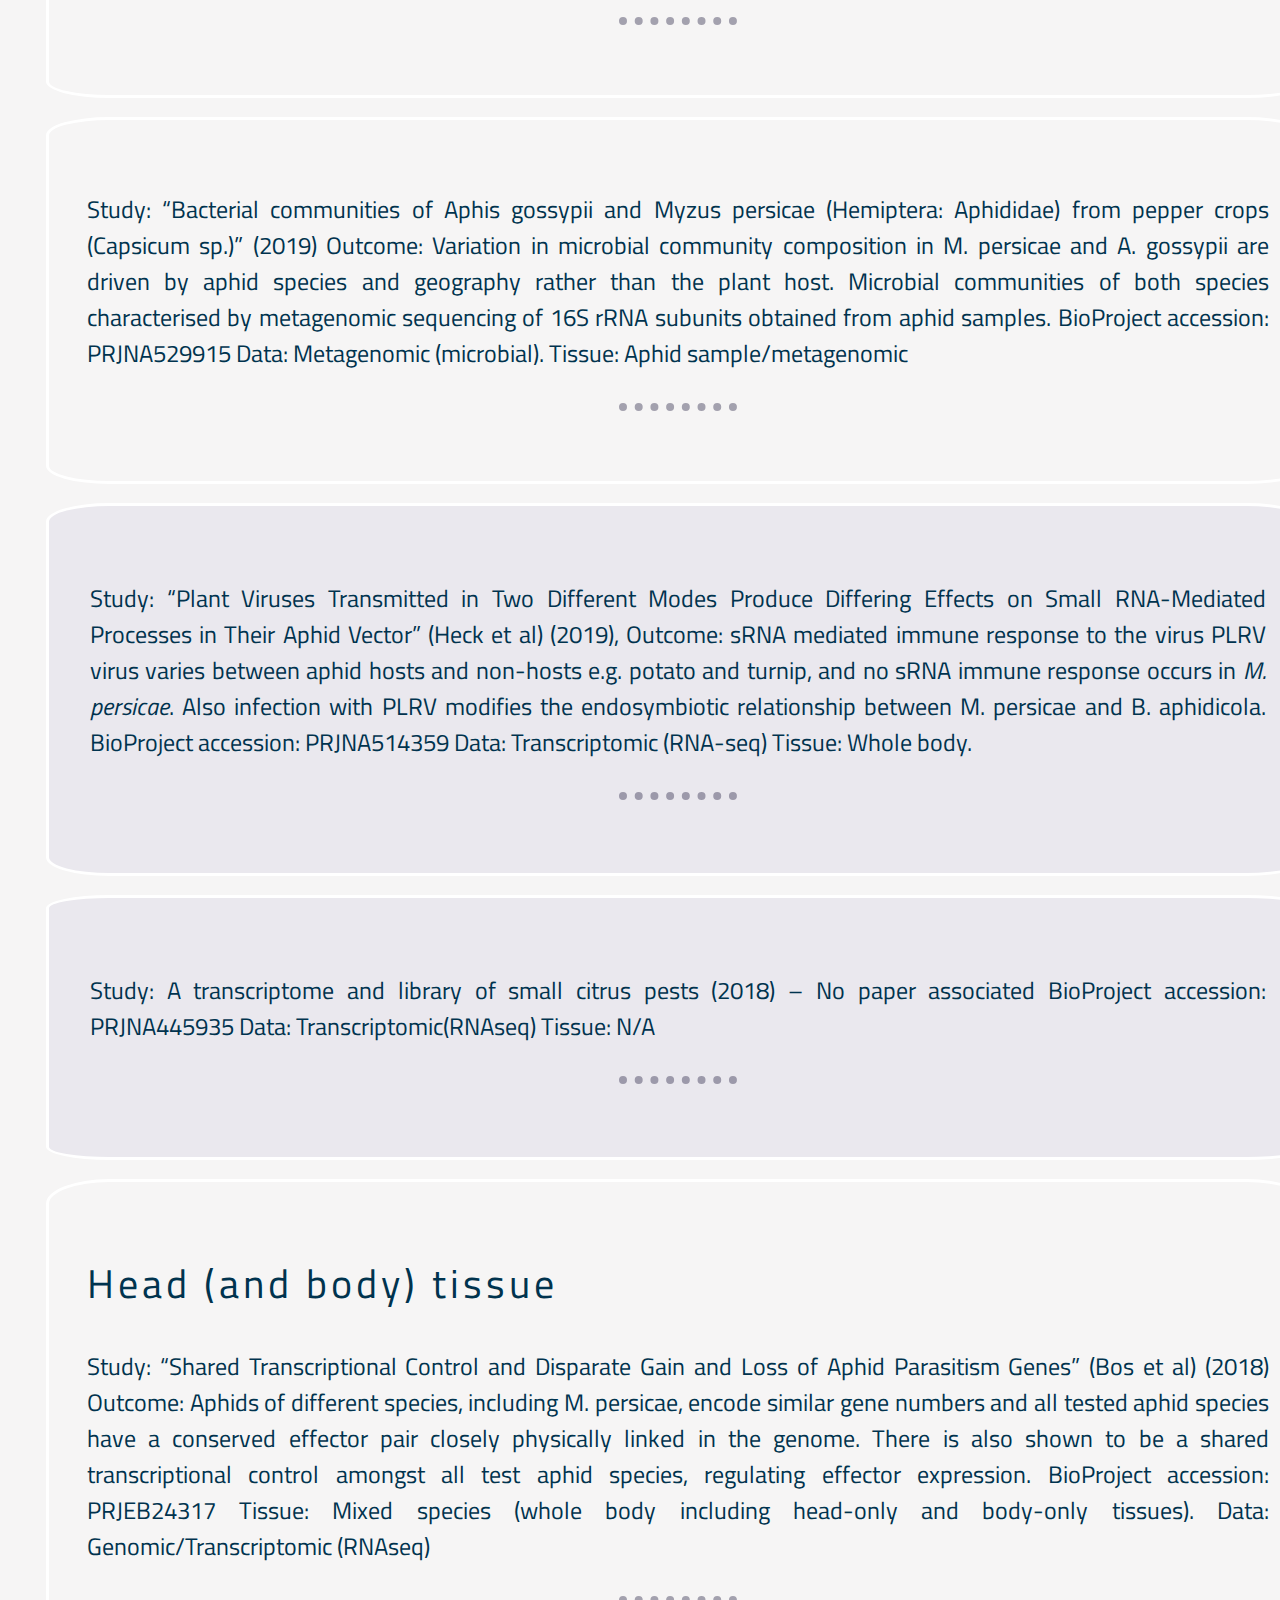
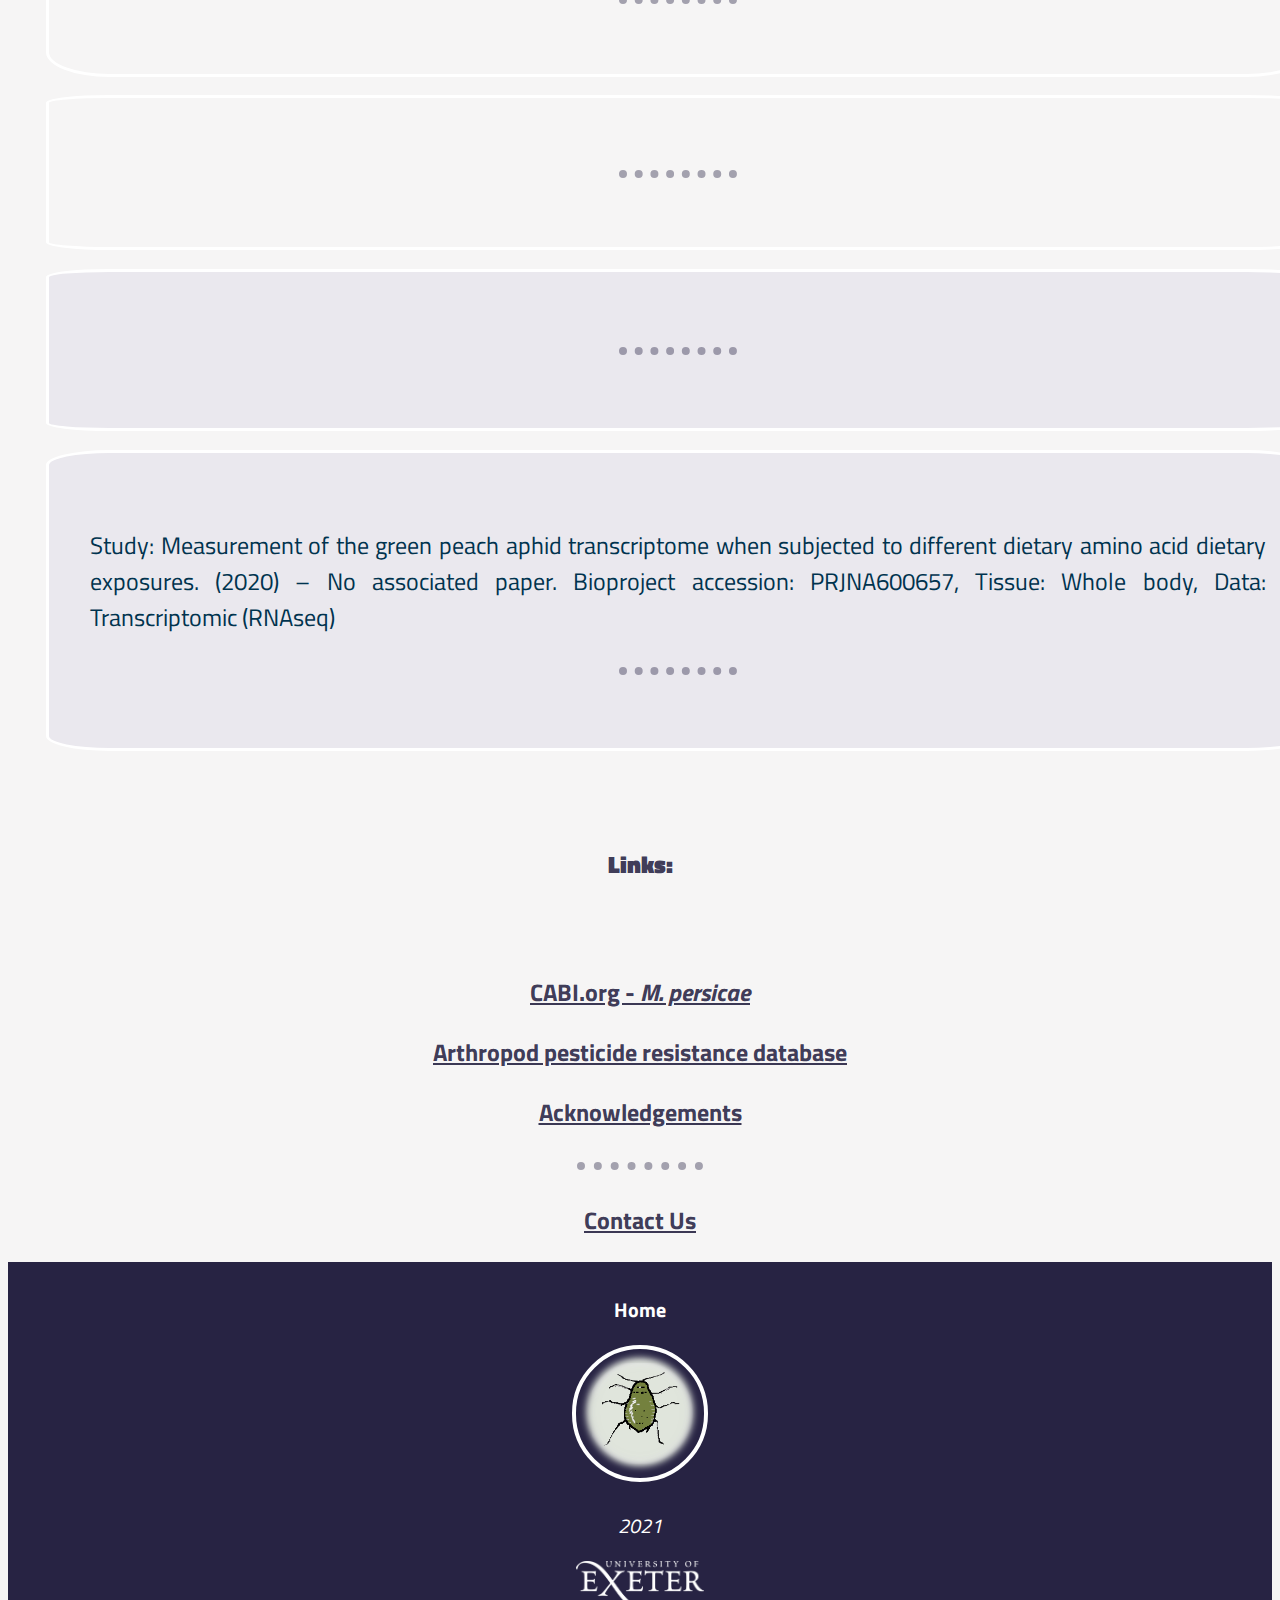
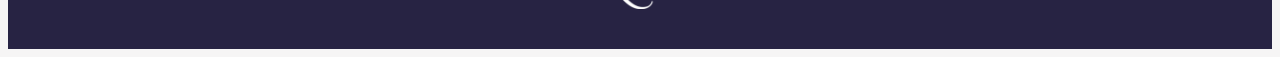
<file: transcriptomic_data.html>
<!DOCTYPE html>
<html lang="en" dir="ltr">

<head>
  <meta charset="utf-8">
  <title>Transcriptomic Data</title>
  <link rel="shortcut icon" href="Images/favicon.png" type="image/png">
  <link rel="preconnect" href="https://fonts.gstatic.com">
  <link href="https://fonts.googleapis.com/css2?family=Courier+Prime:ital,wght@0,400;0,700;1,400;1,700&family=Montserrat:ital,wght@0,400;0,600;0,700;0,800;1,400;1,700&family=Titillium+Web:ital,wght@0,300;0,400;0,700;1,400;1,700&display=swap"
    rel="stylesheet">
  <link rel="stylesheet" href="https://cdn.jsdelivr.net/npm/bootstrap@4.6.0/dist/css/bootstrap.min.css" integrity="sha384-B0vP5xmATw1+K9KRQjQERJvTumQW0nPEzvF6L/Z6nronJ3oUOFUFpCjEUQouq2+l" crossorigin="anonymous">
  <script src="https://code.jquery.com/jquery-3.5.1.slim.min.js" integrity="sha384-DfXdz2htPH0lsSSs5nCTpuj/zy4C+OGpamoFVy38MVBnE+IbbVYUew+OrCXaRkfj" crossorigin="anonymous"></script>
  <script src="https://cdn.jsdelivr.net/npm/bootstrap@4.6.0/dist/js/bootstrap.bundle.min.js" integrity="sha384-Piv4xVNRyMGpqkS2by6br4gNJ7DXjqk09RmUpJ8jgGtD7zP9yug3goQfGII0yAns" crossorigin="anonymous"></script>
  <link rel="stylesheet" href="CSS/styles_sheet.css">
</head>
<body>
  <div class="fixed_navbar">
    <nav class="navbar navbar-expand-lg navbar-dark" style="background-color: #272343;">
      <a class="navbar-brand">MyzusBase</a>
      <button class="navbar-toggler" type="button" data-toggle="collapse" data-target="#navbarNavAltMarkup" aria-controls="navbarNavAltMarkup" aria-expanded="false" aria-label="Toggle navigation">
        <span class="navbar-toggler-icon"></span>
      </button>
      <div class="collapse navbar-collapse" id="navbarNavAltMarkup">
        <div class="navbar-nav">
          <span class="span green span_first">
            <a href="background.html">Background Information</a>
          </span>
          <span class="span beige">
            <a href="genomic_resources.html">Genomic Resources</a>
          </span>
          <span class="span green">
            <a href="population_sequencing_data.html">Population Sequencing Data</a>
          </span>
          <span class="span beige">
            <a href="transcriptomic_data.html">Transcriptomic Data</a>
          </span>
          <span class="span green">
            <a href="insecticide_resistance.html">Insecticide Resistance</a>
          </span>
          <span class="span beige">
            <a href="recent_literature.html">Recent Literature</a>
          </span>
          <span class="span green">
            <a href="post_genomic_approaches.html">Post Genomic Approaches</a>
          </span>
          <span class="span beige span_last">
            <a href="control_methods.html">Control Methods</a>
          </span>
        </div>
      </div>
    </nav>
  </div>
  <div class="banner">
    <div class="row">
      <div class="col">
        <h1 class="main_heading_L">Myzus</h1>
      </div>
      <div class="col">
        <img class="stained_aphid" src="Images/M persicae stained.png" alt="Image of stained peach potato aphid specimen">
      </div>
      <div class="col B_width">
        <h1 class="main_heading_R">Base</h1>
      </div>
    </div>
  </div>
  <div class="dna_image">
    <img src="Images/dna_helix.png" alt="">
  </div>
  <div class="sub_heading">
    <h2>MyzusBase - a complete scientific resource for the peach potato aphid.</h2>
  </div>
  <div class="container-fluid structure">
      <div class="row">
        <div class=" col-lg-12 col-md-12 col-sm-12 info_window_green">

          <h2>Transcriptomic (RNAseq) <em>M. persicae</em> studies:</h2><br>

          <p>This section provides a resource to view the transcriptomic study data available for <em>M. persicae</em>, with associated BioProject accession numbers and/or sequence data listed beneath.
            A brief précis has been produced for each study, and they have been organised according to tissue type, namely; 1.whole body, 2.mid-gut, 3.head/salivary gland, and 4.metagenomic/bacteriocyte samples. This is to highlight possible differential gene expression studies between tissues.</p>
        </div>
      </div>
      <div class="row">
        <div class=" col-lg-6 col-md-12 col-sm-12 info_window_green clone_data central">
          <h2>Tissue Type:</h2>
      <h2>Whole Body</h2>

        </div>
        <div class=" col-lg-6 col-md-12 col-sm-12 info_window_blue clone_data central">

          <h2>Tissue Type:</h2>
          <h2>Mid Gut</h2>

          </div>
      </div>
      <div class="row">
        <div class=" col-lg-6 col-md-12 col-sm-12 info_window_green clone_data">
          <h2></h2>
      <p><strong>Study:</strong> “The genetic architecture of an aphid (<em>Myzus persicae</em>) host shift: an adaptive walk protected an aphid (<em>Myzus p. nicotianae</em>) and its endosymbiont from plant chemical defences” (Bass et al)
        (2020) </p><p><strong>Outcome:</strong> <em>M. persicae'</em>s facility to develop insecticide resistance and colonise new hosts e.g. tobacco, has been determined to occur by an adaptive walk, wherein stepwise changes occur in the organism's genome, generating genetic novelty e.g. by mutational events,</p><p><strong>Data:</strong> Genomic/Transcriptomic,</p><p><strong>BioProject accession:</strong>PRJNA574571</p>

        </div>
        <div class=" col-lg-6 col-md-12 col-sm-12 info_window_blue clone_data">

          <h2></h2>
          <p><strong>Study:</strong> ”The green peach aphid gut contains host plant microRNAs identified by comprehensive annotation of
           <em>Brassica oleracea</em> small RNA data” (Wilson et al) (2019) </p><p><strong>Outcome:</strong> Discovery that over 1/5 of small RNA reads in
           the aphid gut belong to the host plant, suggesting plant circulating miRNAs target aphid gene expression.</p>
            <p><strong>Data:</strong> Transcriptomic (RNAseq) (Bacteriocyte tissue present in addition to gut)</p><p><strong>BioProject accession:</strong> PRJNA395356</p>
          </div>
      </div>
      <div class="row">
        <div class=" col-lg-6 col-md-12 col-sm-12 info_window_blue clone_data">
          <h2>:</h2>
          <p>Study: Measuring transcriptomic plasticity of M persicae after extended period acclimating to two different hosts. (2021) – No associated paper. Information:  “Myzus persicae clone
             G006 apterous parthenogenetic female adults whole body RNA-seq” <strong>BioProject accession:</strong> PRJNA699687. Tissue: unspecified Data: Transcriptomic (RNAseq).</p>
           <hr>
            <hr>

      </div>


        <div class=" col-lg-6 col-md-12 col-sm-12 info_window clone_data">

          <h2></h2>
      <p>Study: “The complete mitochondrial genome of Myzus persicae (Sulzer, 1776; Hemiptera: Aphididae) isolated in Korea” (Park et al) (2021)
        Outcome: The whole mitochondrial genome of M. persicae has been assembled from DNA from bell pepper isolate. BioProject accession: PRJNA667955,
         Tissue: Whole body, Data: Genomic.</p>
      <hr>

      </div>
      </div>
      <div class="row">
        <div class=" col-lg-6 col-md-12 col-sm-12 info_window clone_data">
          <h2></h2>
      <p>Study: Whole genome sequencing of M. persicae, to study evolution of insecticide resistance and plant-insect interaction (2019)– No associated paper BioProject accession PRJNA559275 Tissue:
        Body ”sample from M. persicae” Data: Genomic </p>
        <hr>
        </div>
        <div class=" col-lg-6 col-md-12 col-sm-12 info_window_blue clone_data">

          <h2></h2>
          <p>Study: M. persicae Transcriptome/Gene expression analysis – comparative study between UVB stressed and unexposed individuals. (2019) – No associated paper.
BioProject accession: PRJNA558246 Tissue: Unspecified Data: Transcriptomic (RNAseq), not yet available
</p>
          <hr>
          </div>
      </div>
      <div class="row">
        <div class=" col-lg-6 col-md-12 col-sm-12 info_window_blue clone_data">
          <h2>Mid-gut</h2>
      <p>Study: “Extracellular endonucleases in the midgut of Myzus persicae may limit the efficacy of orally delivered RNAi.” (Robin et al.) (2019) Outcome: RNAi feasibility as a control agent for
        M. persicae is limited by the presence of RNAase orthologues enzymes present in the midgut, which means orally administered dsRNA may not produce desired silencing/control effects. BioProject accession: PRJNA556546,
        Tissue: Mid-gut, whole body and bacteriocyte, Data: Transcriptomic (RNAseq)</p>
        <hr>
        </div>
        <div class=" col-lg-6 col-md-12 col-sm-12 info_window clone_data">

          <h2></h2>
          <p>Study:  “An aphid RNA transcript migrates systemically within plants and is a virulence factor." (Chen et al) (2020)  “ Outcome:  M. persicae translocates long non-coding (lnc) RNA transcripts e.g. “Ya” transcript)
            into host plants, improving their capacity for colonising/reproducing on the host. BioProject accession: PRJNA532419, Data: Transcriptomic (RNAseq).Tissue: Unspecified</p>
          <hr>
          </div>
      </div>
      <div class="row">
        <div class=" col-lg-6 col-md-12 col-sm-12 info_window clone_data">
          <h2></h2>
      <p>Study: “Bacterial communities of Aphis gossypii and Myzus persicae (Hemiptera: Aphididae) from pepper crops (Capsicum sp.)” (2019) Outcome: Variation in microbial community composition in M. persicae and A. gossypii are
        driven by aphid species and geography rather than the plant host. Microbial communities of both species characterised by metagenomic sequencing of 16S rRNA subunits obtained from aphid samples.  BioProject accession:  PRJNA529915  Data: Metagenomic (microbial). Tissue: Aphid sample/metagenomic</p>
        <hr>
        </div>
        <div class=" col-lg-6 col-md-12 col-sm-12 info_window_blue clone_data">

          <h2></h2>
          <p>Study: “Plant Viruses Transmitted in Two Different Modes Produce Differing Effects on Small RNA-Mediated Processes in Their Aphid Vector” (Heck et al) (2019), Outcome: sRNA mediated immune response to the virus PLRV virus varies between aphid hosts and non-hosts e.g. potato and turnip,
            and no sRNA immune response occurs in <em>M. persicae</em>. Also infection with PLRV modifies the endosymbiotic relationship between M. persicae  and B. aphidicola.  BioProject accession: PRJNA514359  Data: Transcriptomic (RNA-seq) Tissue: Whole body.</p>
          <hr>
          </div>
      </div>
      <div class="row">
        <div class=" col-lg-6 col-md-12 col-sm-12 info_window_blue clone_data">
          <h2></h2>
      <p>Study: A transcriptome and library of small citrus pests (2018) – No paper associated BioProject accession: PRJNA445935 Data: Transcriptomic(RNAseq) Tissue: N/A</p>
        <hr>
        </div>
        <div class=" col-lg-6 col-md-12 col-sm-12 info_window clone_data">

          <h2>Head (and body) tissue</h2>
          <p>Study: “Shared Transcriptional Control and Disparate Gain and Loss of Aphid Parasitism Genes” (Bos  et al) (2018)  Outcome: Aphids of different species, including M. persicae, encode similar gene numbers and all tested aphid species have a conserved effector pair closely physically linked in the genome. There is also shown to be a shared transcriptional control amongst all test aphid species, regulating effector expression. BioProject accession: PRJEB24317 Tissue: Mixed species (whole body including head-only and body-only tissues). Data: Genomic/Transcriptomic (RNAseq)</p>
          <hr>
          </div>
      </div>
      <div class="row">
        <div class=" col-lg-6 col-md-12 col-sm-12 info_window clone_data">
          <h2></h2>
      <p></p>
        <hr>
        </div>
        <div class=" col-lg-6 col-md-12 col-sm-12 info_window_blue clone_data">

          <h2></h2>
          <p></p>
          <hr>
          </div>
      </div>
      <div class="row">
        <div class=" col-lg-12 col-md-12 col-sm-12 info_window_blue clone_data">
          <h2></h2>
          <p>Study: Measurement of the green peach aphid transcriptome when subjected to different dietary amino acid dietary exposures. (2020) – No associated paper.
            Bioproject accession: PRJNA600657, Tissue: Whole body, Data: Transcriptomic (RNAseq)</p>
          <hr>

        </div>
      </div>
    </div>

  <div class="links">
    <h4><strong>Links:</strong></h4>
    <br>
    <p><strong><a type="button" class="w10 btn-lg btn-outline-dark" href="https://www.cabi.org/isc/datasheet/35642">CABI.org - <em>M. persicae</em></a></strong></p>
    <p><strong><a type="button" class="w10 btn-lg btn-outline-dark" href="https://www.pesticideresistance.org">Arthropod pesticide resistance database</a></strong></p>
    <p><strong><a type="button" class="w10 btn-lg btn-outline-dark" href="acknowledgements.html">Acknowledgements</a></strong></p>
    <hr>
    <p><strong><a type="button" class="w10 btn-lg btn-outline-dark" href="contact_us.html">Contact Us</a></strong></p>
  </div>
  <div class="footer">
    <p><strong>Home</strong></p>
    <p>
      <a href="index.html"><em><img class="favicon" src="Images/M_persicae_icon_round.png"></a>
    </p>
    <p>
      2021
    </p>
    <p>
      <img class="Exeter_University_Logo" src="Images/Exeter_University_Logo.png" alt="Exeter University Logo">
    </p>
  </div>
</body>

</html>
</file>
<file: CSS/styles_sheet.css>
a {
  color: inherit;
}

h2 {
  font-weight: 500;
  letter-spacing: 0.25rem;
  font-size: 2.5rem;
}

h4 {
  font-weight: bolder;
}

body {
  background-color:#f6f5f5;
  color:#276678;
  font-size: 20px;
  text-align: center;
  font-family: "Titillium Web" , sans-serif;
}



.Adult_and_juvenile {
  width: 90%;
  border: solid;
  border-color: #f6f5f5;
  padding: 0.5rem;
  background-color: rgba(39, 35, 67, 0.8);
  margin: 15px;
}


.Adult_and_juvenile:hover {
  filter: grayscale(100%)
}

.beige:hover {
  background-color:#e3f6f5;
  color: black;
}

.blast_window {
  background-color: rgba(227,246,245, 0.75);
  padding: 25px;
  border-radius: 2.5%;
  border-style: solid;
  border-color: #FFFFFF;
  border-width: 0.2rem;
  color: #00334e;
  font-style: Montserrat, sans-serif;
  font-size: 1rem;
  text-align: center;
  overflow-y:scroll;
  margin: 20px;
  width: 100%;
}

.blast_link {
  background-color: rgba(225,230,255, 0.75);
  padding: 20px;
  border-radius: 5%;
  border-style: solid;
  border-color: #FFFFFF;
  border-width: 0.2rem;
  color: #00334e;
  font-style: Montserrat, sans-serif;
  font-size: 1rem;
  text-align: left;
  overflow-y:scroll;
  margin: 20px;
  min-width: 400px;
}

.clone_panel_link {
  background-color: rgba(225,230,255, 0.75);
  padding: 20px;
  border-radius: 5%;
  border-style: solid;
  border-color: #FFFFFF;
  border-width: 0.2rem;
  color: #00334e;
  font-style: Montserrat, sans-serif;
  font-size: 1rem;
  text-align: center;
  overflow-y:scroll;
  margin: 20px;
  min-width: 400px;
}

.caption {
  height: 100px;
  overflow-y: scroll;
  border-radius: 7.5%;
  background-color: rgba(39, 35, 67, 0.4);
  color: #00334e;
  border: solid #FFFFFF;
  border-width: 0.2rem;
  font-style: Montserrat, sans-serif;
  text-align: left;
  padding: 0 10px 0 70px;
  width: 90%;
  margin: 0 auto 0 auto;
}

.circular {
  border-radius: 8%;
}

.central {
  text-align: center !important;
}

.contact_form {
  position:: absolute;
  width: 90%;
  text-align: center;
  border: solid #FFFFFF;
  border-width: 0.2rem;
  border-radius: 5%;
  padding: 3%;
  margin: 0 5% 0 5%;
  background-color: rgba(227,246,245, 0.75);
}

.structure {
  width: 100%;
  padding: 3% 3%;
}

.dna_image {
  transform: rotate(-45deg);
  position: absolute;
  margin: 25rem 0 0 -42.5rem;
  height: 8.33rem;
  filter: grayscale(80%);
  z-index: -1;
}

.Exeter_University_Logo {
  width: 8rem;
}

.favicon {
  padding: 1px 1px;
  width: 10%;
  background-color: #272343;
  border-radius:100%;
  border: 4px solid white;
  min-width: 100px;
}

.favicon:active {
  filter: sepia(100%)
}

.favicon:hover {
     box-shadow: -3px -3px 5px #FFFFFF, 3px -3px 5px #FFFFFF, -3px 3px 5px #FFFFFF, 3px 3px 5px #FFFFFF;

}


.fixed_navbar {
  position: fixed;
  top: 0;
  width: 100%;
  z-index:3;
  color: #272343;
  font-size: 0.80rem;
  letter-spacing: 0.2rem;
  z-index: 6;
  border-top: solid white;
  border-width: 2px;
  overflow-x: hidden;
}

.footer {

  background-color: #272343;
  color: #FFFFFF;
  position: relative;
  padding: 1% 0 1% 0;
  bottom: 0px;
  margin-bottom: 0px;
  width: 100%;
}

.green:hover {
  background-color:#bae8e8;
  color: black;
}

.grids {
  width:100%;
  position: absolute;
  margin: 27rem auto 0 auto;

}

h4 {
  margin-top: 10px;
  padding: 0;
}

hr {border-style: dotted;
    border-bottom-style: none;
    border-right-style: none;
    border-left-style: none;
    border-color:rgba(39, 35, 67, 0.4);
    border-top-style: dotted;
    border-width: 8px;
    margin: 2rem auto;
    width: 10%
  }


.main_heading_L {
  color: white;
  text-shadow: -4px -4px 0.5px #272343, 1px -1px 0 #272343, -1px 1px 0 #272343, 1px 1px 0 #272343;
  font-family: "courier new", serif;
  font-size: 6.5rem;
  letter-spacing: 0.2rem;
  font-weight:lighter;
  margin: 3.5rem 0 4.5em 0;
  background-color: rgba(255,255,255, 0.1);
  border-radius: 0 10% 10% 0;
  border: solid 2px;
  padding: 10px 165px 5px 190px;
  min-width: 400px;

}


.main_heading_R {
  color: white;
  text-shadow: -4px -4px 0.5px #272343, 1px -1px 0 #272343, -1px 1px 0 #272343, 1px 1px 0 #272343;
  font-family: "courier new", serif;
  font-size: 6.5rem;
  letter-spacing: 0.2rem;
  font-weight: lighter;
  background-color: rgba(255,255,255, 0.1);
  border-radius: 10% 0 0 10%;
  border: solid 2px;
  margin: 3.5rem 0 3.75rem 0;
  padding: 10px 190px 5px 165px;
}


/* Carousel Slideshow*/

.button_next {
  position: absolute;
  right: 30px;
}

.button_prev {
  position: absolute;
  left: -15px;
}

.carousel-inner {
  position: relative;
}

.carousel-item {
  width: 100%;
  height: 100%;
}

.clone_data {
   max-height: 770px;
   overflow-y: scroll;
}

.myzus_image  {
  padding: 0.75%;
  border-radius: 5%;
  width: 100%;
  height: 100%;
  object-fit: contain;
}

.myzus_lifecycle {
  border-radius: 15%;
  border-style: double;
  border-color: #FFFFFF;
  border-width: 0.6rem;
  width: 100%;
  margin: auto 0 auto 0;
}

.caption_class {
  position: absolute;
  left: 0;
  height: 100%;
  font-size: 1.25rem;
  text-align: left;
  text-shadow: -1px 0 black, 0 1px black, 1px 0 black, 0 -1px black;
  }

.carousel_dimensions {
  width:90%;
  border: solid;
  border-color: rgba(39, 35, 67, 0.90);
  border-width: 3px;
  border-radius: 5%;
  padding: 0.5rem 0.5rem 0.75rem 0.5rem;
  background-color: rgba(39, 35, 67, 0.65);
  margin: 15px;
  min-width: 300px;
}




.navbar-nav:hover {
  filter: brightness(110%);
}

.A_width {
  width: 20%;
}

span {
  max-height: 35px;
  min-width: 10%;
  overflow-y: scroll;
  line-height: 1.0;
  padding: 0.5rem;
  color: white;
  overflow-x: hidden;
}



.links {
  font-size: 1.5rem;
  color: rgba(39, 35, 67, 0.9);
  margin-top: 3%;
}


.remit {
  background-color: rgba(227,246,245, 0.75);
  padding: 20px;
  border-radius: 5%;
  border-style: solid;
  border-color: #FFFFFF;
  border-width: 0.2rem;
  color: #00334e;
  font-style: Montserrat, sans-serif;
  font-size: 1.5rem;
  text-align: justify;
  overflow-y:scroll;
  margin: 20px;
  min-width: 400px;
  margin-left: 5%;
}



.information {
  background-color: rgba(227,246,245, 0.5);
  padding: 20px;
  border-radius: 5%;
  border-style: solid;
  border-color: #FFFFFF;
  border-width: 0.2rem;
  color: #00334e;
  font-style: Montserrat, sans-serif;
  font-size: 1.5rem;
  text-align: justify;
  overflow-y: scroll;
  margin: 20px;
  min-width: 400px;
  max-width: 100%;
  margin-left: 5%;
}

.info_window {
  background-color: rgba(246,245,245, 0.8);
  padding: 3%;
  border-radius: 5%;
  border-style: solid;
  border-color: #FFFFFF;
  border-width: 0.2rem;
  color: #00334e;
  font-style: Montserrat, sans-serif;
  font-size: 1.5rem;
  text-align: justify;
  overflow-y: scroll;
  margin: 1.5% 0 1.5% 0;
  min-width: 400px;
}

.info_window_intro {
  background-color: rgba(227,246,245, 0.5);
  padding: 3.25%;
  border-radius: 5%;
  border-style: solid;
  border-color: #FFFFFF;
  border-width: 0.2rem;
  color: #00334e;
  font-style: Montserrat, sans-serif;
  font-size: 1.5rem;
  text-align: justify;
  overflow-y: scroll;
  margin: 0 0 1.5% 0;
  min-width: 400px;
}

.info_window_green {
  background-color: rgba(227,246,245, 0.5);
  padding: 3.25%;
  border-radius: 5%;
  border-style: solid;
  border-color: #FFFFFF;
  border-width: 0.2rem;
  color: #00334e;
  font-style: Montserrat, sans-serif;
  font-size: 1.5rem;
  text-align: justify;
  overflow-y: scroll;
  margin: 1.5% 0 1.5% 0;
  min-width: 400px;
}

.info_window_blue {
  background-color: rgba(16, 2, 122, 0.05);
  padding: 3.25%;
  border-radius: 5%;
  border-style: solid;
  border-color: #FFFFFF;
  border-width: 0.2rem;
  color: #00334e;
  font-style: Montserrat, sans-serif;
  font-size: 1.5rem;
  text-align: justify;
  overflow-y: scroll;
  margin: 1.5% 0 1.5% 0;
  min-width: 400px;
}

.banner {
  background-color: rgba(39, 35, 67, 1);
  margin-top: 2.5rem;
  width: 100%;
  position: absolute;
  z-index: 4;
  border: solid;
  border-color: rgba(39, 35, 67, 1);
  filter: grayscale(20%);
  height: 275px;
  overflow: hidden;
}

.stained_aphid {
width: 16rem;
transform: rotate(45deg);
padding: 0 5px 0 5px;
z-index: 5;
border: solid;
border-color: #FFFFFF;
border-radius: 100%;
background-image: url("data:image/svg+xml,%3Csvg xmlns='http://www.w3.org/2000/svg' width='712.8' height='118.8' viewBox='0 0 600 100'%3E%3Cg stroke='%23FFF' stroke-width='0' stroke-miterlimit='10' %3E%3Ccircle fill='%23bae8e8' cx='0' cy='0' r='50'/%3E%3Ccircle fill='%23e3f6f5' cx='100' cy='0' r='50'/%3E%3Ccircle fill='%23bae8e8' cx='200' cy='0' r='50'/%3E%3Ccircle fill='%23e3f6f5' cx='300' cy='0' r='50'/%3E%3Ccircle fill='%23bae8e8' cx='400' cy='0' r='50'/%3E%3Ccircle fill='%23e3f6f5' cx='500' cy='0' r='50'/%3E%3Ccircle fill='%23bae8e8' cx='600' cy='0' r='50'/%3E%3Ccircle cx='-50' cy='50' r='50'/%3E%3Ccircle fill='%23cfefee' cx='50' cy='50' r='50'/%3E%3Ccircle fill='%23cfefee' cx='150' cy='50' r='50'/%3E%3Ccircle fill='%23e3f6f5' cx='250' cy='50' r='50'/%3E%3Ccircle fill='%23cfefee' cx='350' cy='50' r='50'/%3E%3Ccircle fill='%23cfefee' cx='450' cy='50' r='50'/%3E%3Ccircle fill='%23cfefee' cx='550' cy='50' r='50'/%3E%3Ccircle cx='650' cy='50' r='50'/%3E%3Ccircle fill='%23bae8e8' cx='0' cy='100' r='50'/%3E%3Ccircle fill='%23e3f6f5' cx='100' cy='100' r='50'/%3E%3Ccircle fill='%23bae8e8' cx='200' cy='100' r='50'/%3E%3Ccircle fill='%23e3f6f5' cx='300' cy='100' r='50'/%3E%3Ccircle fill='%23bae8e8' cx='400' cy='100' r='50'/%3E%3Ccircle fill='%23e3f6f5' cx='500' cy='100' r='50'/%3E%3Ccircle fill='%23bae8e8' cx='600' cy='100' r='50'/%3E%3Ccircle cx='50' cy='150' r='50'/%3E%3Ccircle cx='150' cy='150' r='50'/%3E%3Ccircle cx='250' cy='150' r='50'/%3E%3Ccircle cx='350' cy='150' r='50'/%3E%3Ccircle cx='450' cy='150' r='50'/%3E%3Ccircle cx='550' cy='150' r='50'/%3E%3C/g%3E%3C/svg%3E");
}


.sub_heading {
  color:rgba(39, 35, 67, 1);
  background-color: #bae8e8;
  background-image: url("data:image/svg+xml,%3Csvg xmlns='http://www.w3.org/2000/svg' width='712.8' height='118.8' viewBox='0 0 600 100'%3E%3Cg stroke='%23FFF' stroke-width='0' stroke-miterlimit='10' %3E%3Ccircle fill='%23bae8e8' cx='0' cy='0' r='50'/%3E%3Ccircle fill='%23e3f6f5' cx='100' cy='0' r='50'/%3E%3Ccircle fill='%23bae8e8' cx='200' cy='0' r='50'/%3E%3Ccircle fill='%23e3f6f5' cx='300' cy='0' r='50'/%3E%3Ccircle fill='%23bae8e8' cx='400' cy='0' r='50'/%3E%3Ccircle fill='%23e3f6f5' cx='500' cy='0' r='50'/%3E%3Ccircle fill='%23bae8e8' cx='600' cy='0' r='50'/%3E%3Ccircle cx='-50' cy='50' r='50'/%3E%3Ccircle fill='%23cfefee' cx='50' cy='50' r='50'/%3E%3Ccircle fill='%23cfefee' cx='150' cy='50' r='50'/%3E%3Ccircle fill='%23e3f6f5' cx='250' cy='50' r='50'/%3E%3Ccircle fill='%23cfefee' cx='350' cy='50' r='50'/%3E%3Ccircle fill='%23cfefee' cx='450' cy='50' r='50'/%3E%3Ccircle fill='%23cfefee' cx='550' cy='50' r='50'/%3E%3Ccircle cx='650' cy='50' r='50'/%3E%3Ccircle fill='%23bae8e8' cx='0' cy='100' r='50'/%3E%3Ccircle fill='%23e3f6f5' cx='100' cy='100' r='50'/%3E%3Ccircle fill='%23bae8e8' cx='200' cy='100' r='50'/%3E%3Ccircle fill='%23e3f6f5' cx='300' cy='100' r='50'/%3E%3Ccircle fill='%23bae8e8' cx='400' cy='100' r='50'/%3E%3Ccircle fill='%23e3f6f5' cx='500' cy='100' r='50'/%3E%3Ccircle fill='%23bae8e8' cx='600' cy='100' r='50'/%3E%3Ccircle cx='50' cy='150' r='50'/%3E%3Ccircle cx='150' cy='150' r='50'/%3E%3Ccircle cx='250' cy='150' r='50'/%3E%3Ccircle cx='350' cy='150' r='50'/%3E%3Ccircle cx='450' cy='150' r='50'/%3E%3Ccircle cx='550' cy='150' r='50'/%3E%3C/g%3E%3C/svg%3E");
  font-family: "Titillium Web" , sans-serif;
  margin-top: 1rem;
  padding: 20rem 0 0 0;
  font-size: 5rem;
  z-index: 9;
  min-width: 375px;
}
</file>
